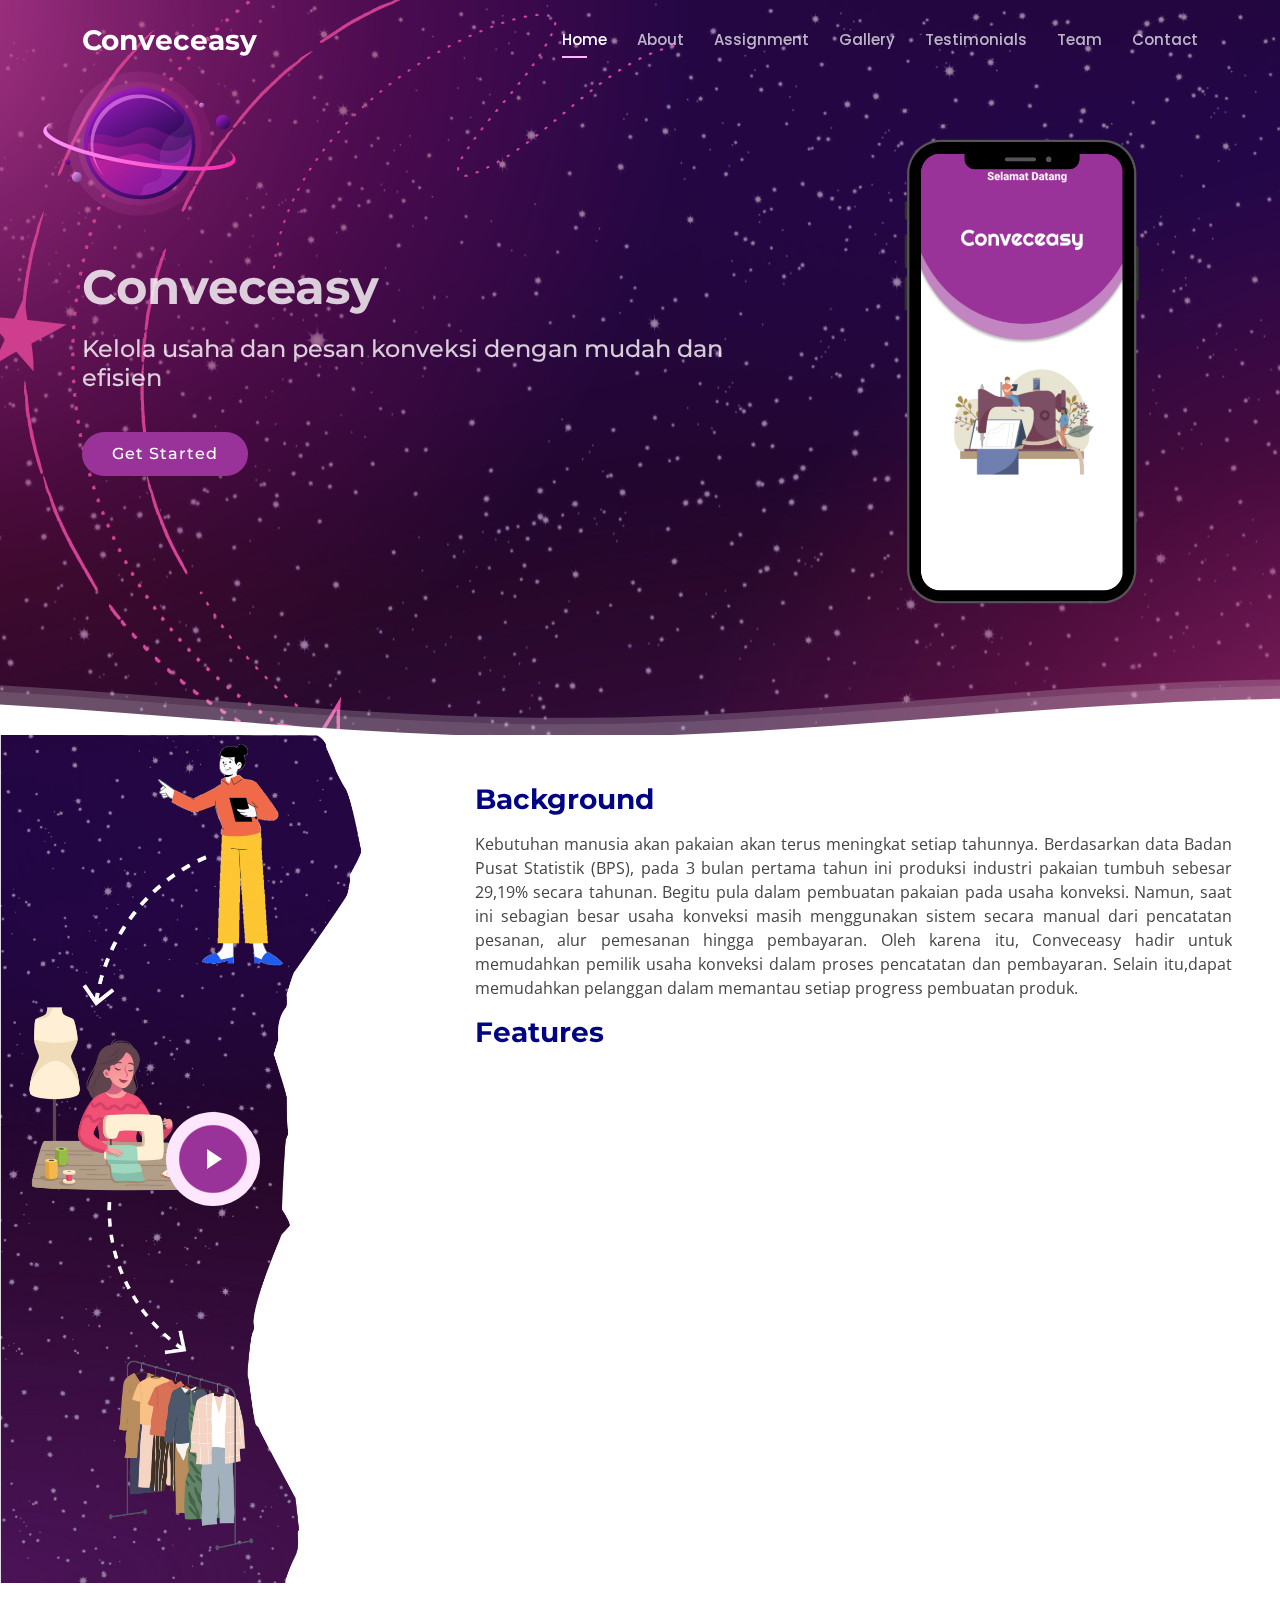
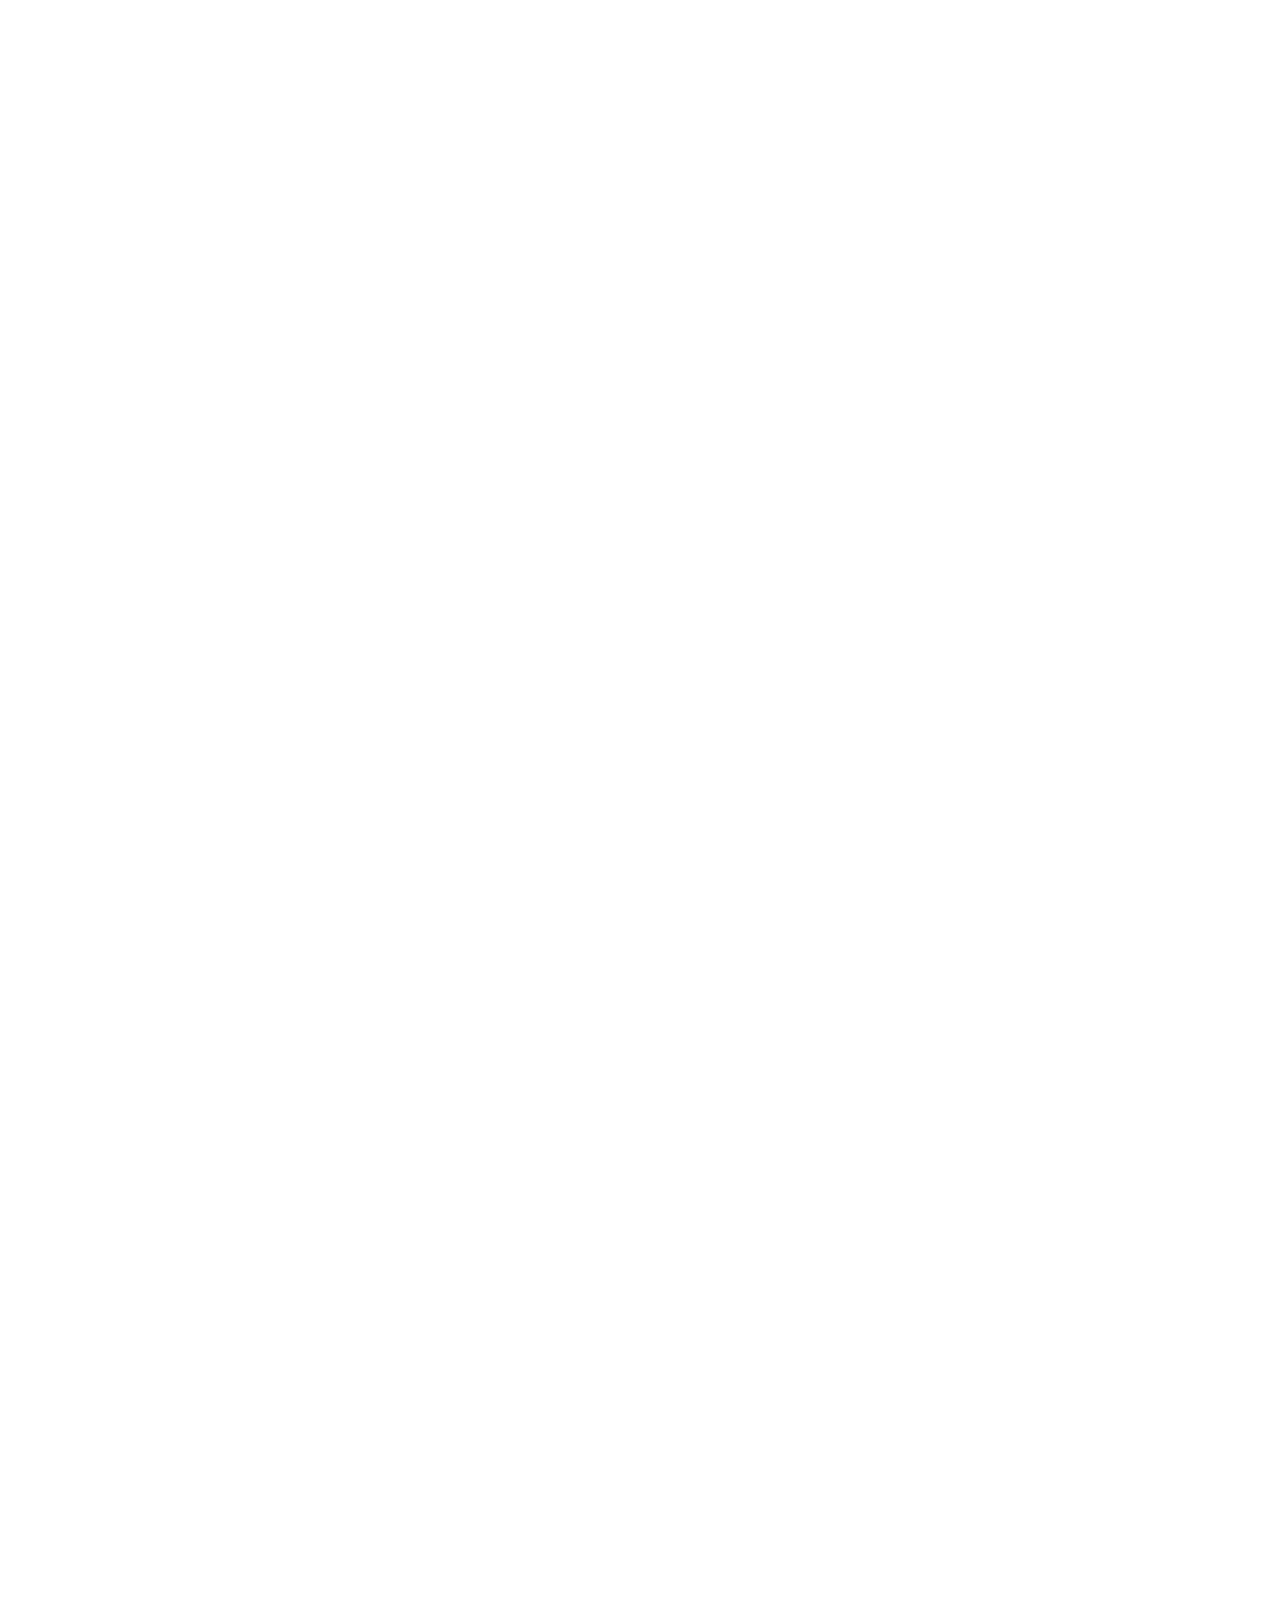
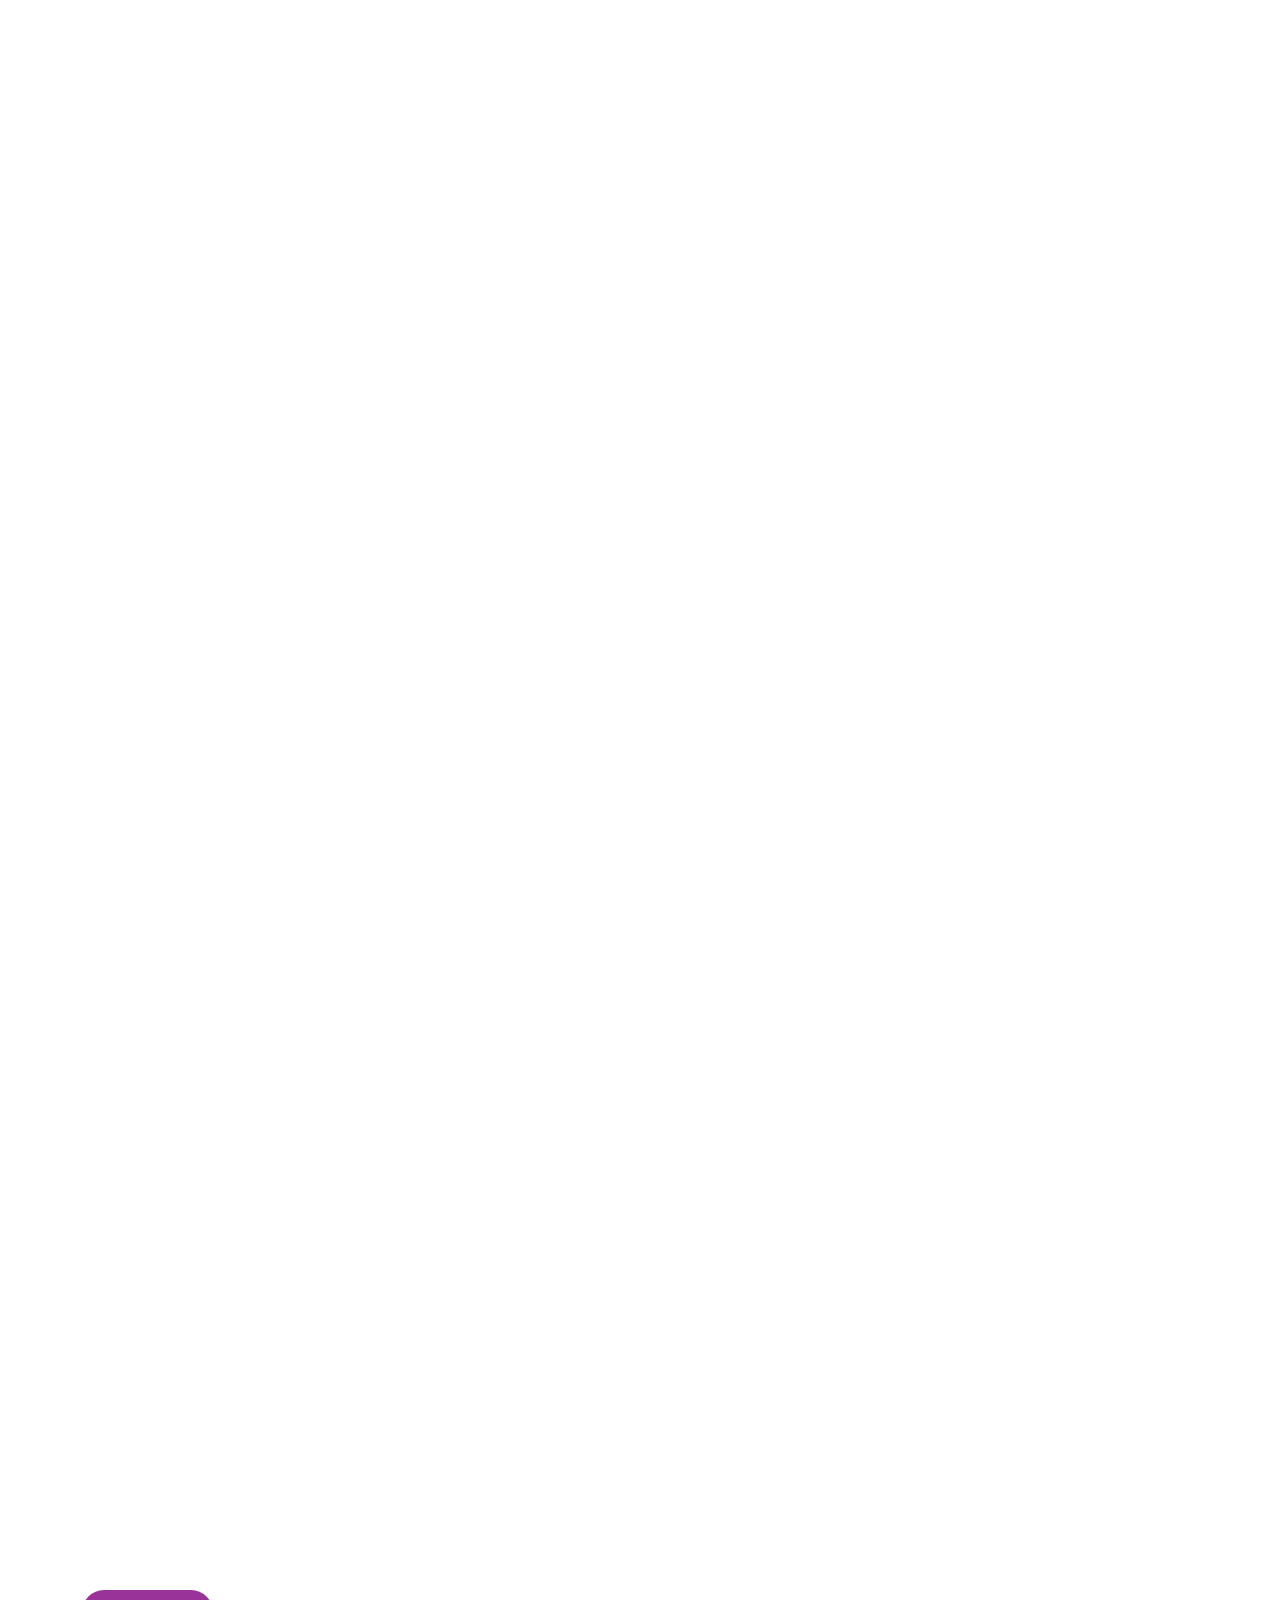
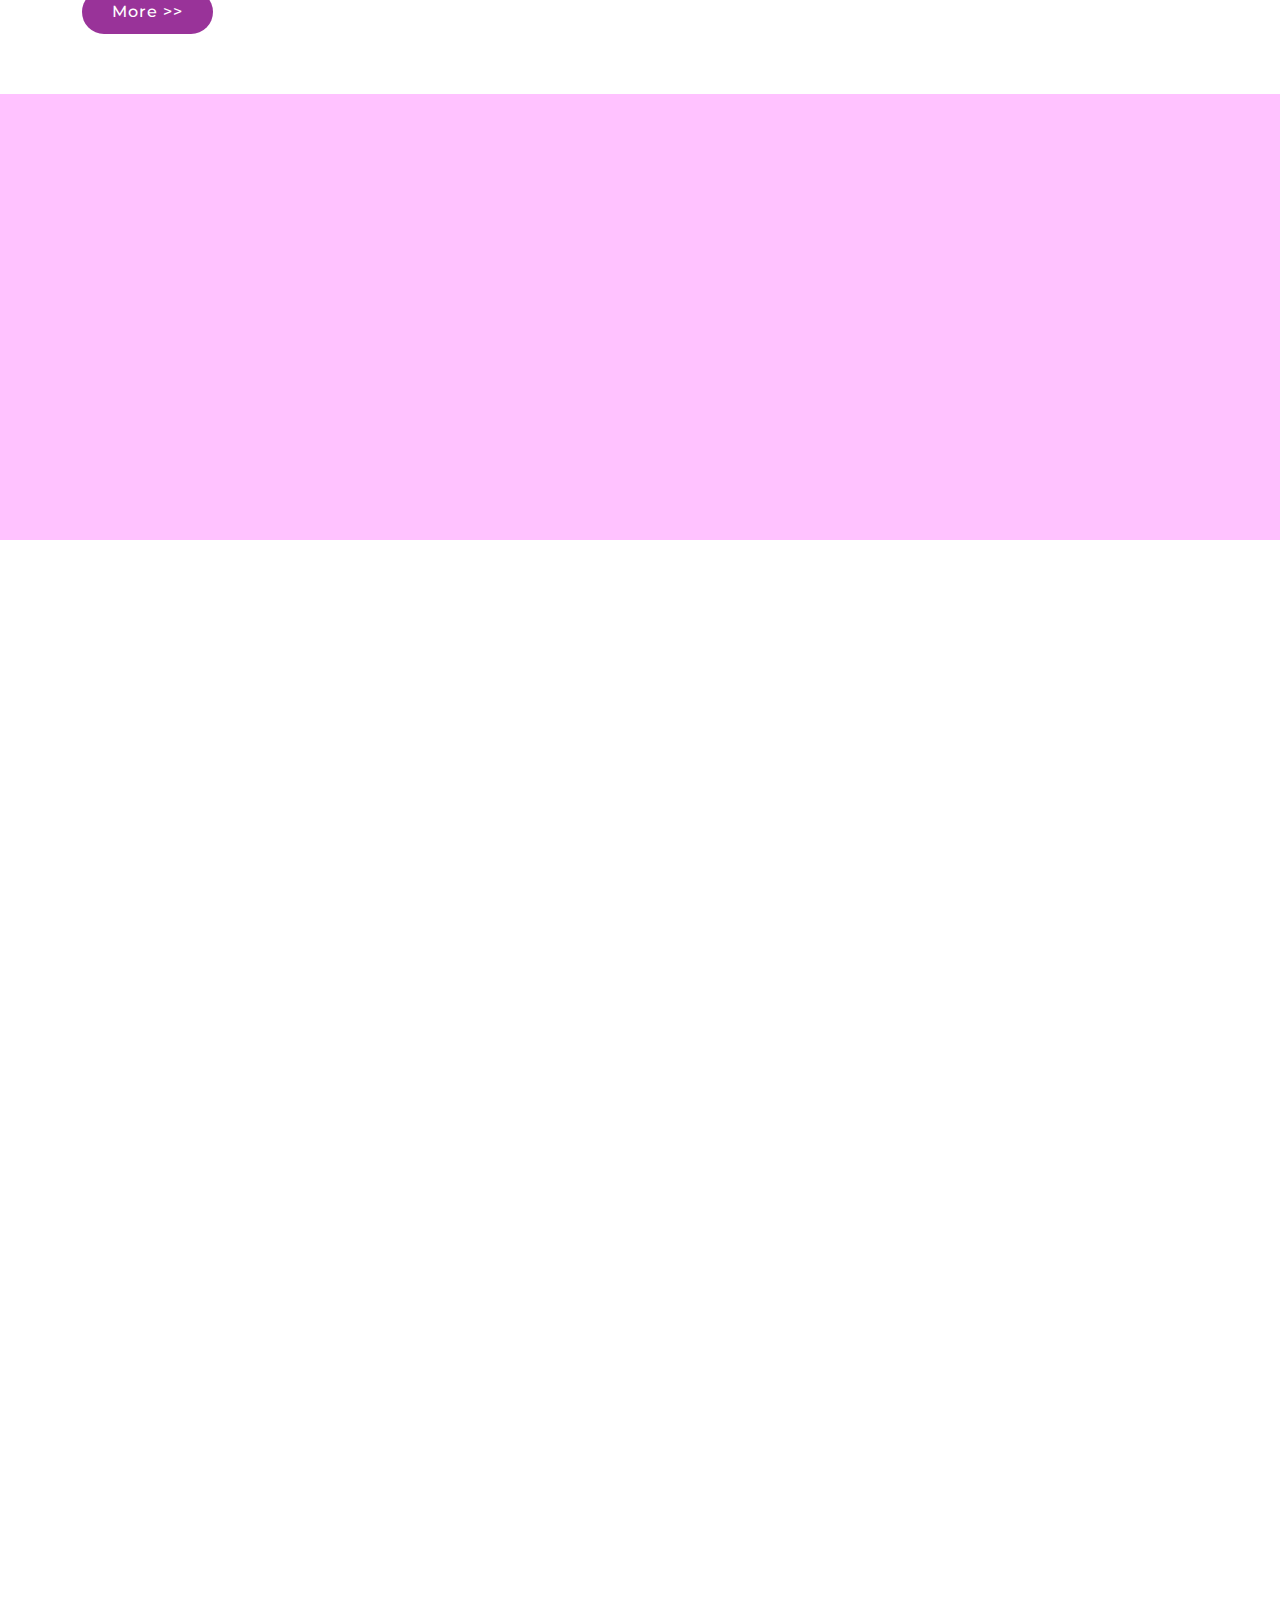
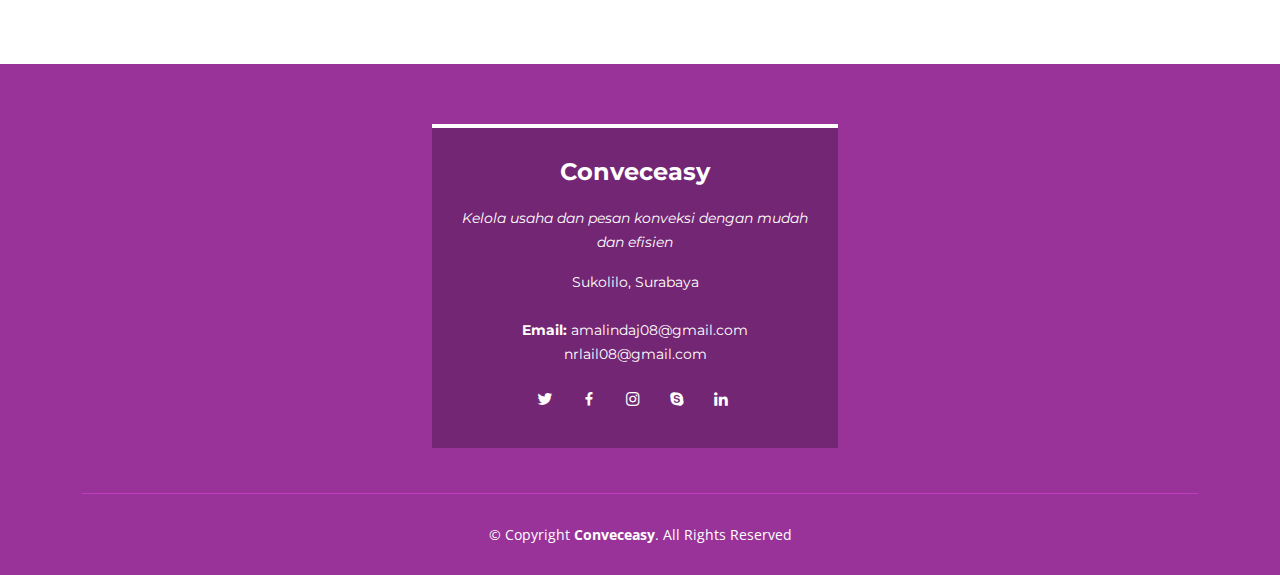
<file: index.html>
<!DOCTYPE html>
<html lang="en">

<head>
  <title>DPP-B12</title>

  <!-- Favicons -->
  <link href="assets/img/Logo-B12.png" rel="icon">

  <!-- Google Fonts -->
  <link href="https://fonts.googleapis.com/css?family=Open+Sans:300,300i,400,400i,600,600i,700,700i|Montserrat:300,300i,400,400i,500,500i,600,600i,700,700i|Poppins:300,300i,400,400i,500,500i,600,600i,700,700i" rel="stylesheet">

  <!-- Vendor CSS Files -->
  <link href="assets/vendor/aos/aos.css" rel="stylesheet">
  <link href="assets/vendor/bootstrap/css/bootstrap.min.css" rel="stylesheet">
  <link href="assets/vendor/bootstrap-icons/bootstrap-icons.css" rel="stylesheet">
  <link href="assets/vendor/boxicons/css/boxicons.min.css" rel="stylesheet">
  <link href="assets/vendor/glightbox/css/glightbox.min.css" rel="stylesheet">
  <link href="assets/vendor/remixicon/remixicon.css" rel="stylesheet">
  <link href="assets/vendor/swiper/swiper-bundle.min.css" rel="stylesheet">

  <!-- Template Main CSS File -->
  <link href="assets/css/style.css" rel="stylesheet">

</head>

<body>

  <!-- ======= Header ======= -->
  <header id="header" class="fixed-top d-flex align-items-center header-transparent">
    <div class="container d-flex align-items-center justify-content-between">

      <div class="logo">
        <h1><a href="index.html"><span>Conveceasy</span></a></h1>
      </div>

      <nav id="navbar" class="navbar">
        <ul>
          <li><a class="nav-link scrollto active" href="#hero">Home</a></li>
          <li><a class="nav-link scrollto" href="#about">About</a></li>
          <li><a class="nav-link scrollto" href="#assignment">Assignment</a></li>
          <li><a class="nav-link scrollto" href="#gallery">Gallery</a></li>
          <li><a class="nav-link scrollto" href="#testimonials">Testimonials</a></li>
          <li><a class="nav-link scrollto" href="#team">Team</a></li>
          <li><a class="nav-link scrollto" href="#contact">Contact</a></li>
        </ul>
        <i class="bi bi-list mobile-nav-toggle"></i>
      </nav><!-- .navbar -->

    </div>
  </header><!-- End Header -->

  <!-- ======= Hero Section ======= -->
  <section id="hero">

    <div class="container">
      <div class="row justify-content-between">
        <div class="col-lg-7 pt-5 pt-lg-0 order-2 order-lg-1 d-flex align-items-center">
          <div data-aos="zoom-out">
            <h1>Conveceasy</h1>
            <h2>Kelola usaha dan pesan konveksi dengan mudah dan efisien</h2>
            <div class="text-center text-lg-start">
              <a href="#about" class="btn-get-started scrollto">Get Started</a>
            </div>
          </div>
        </div>
        <div class="col-lg-4 order-1 order-lg-2 hero-img" data-aos="zoom-out" data-aos-delay="300">
          <img src="assets/img/conveceasy-apk1.png" class="img-fluid animated" alt="">
        </div>
      </div>
    </div>

    <svg class="hero-waves" xmlns="http://www.w3.org/2000/svg" xmlns:xlink="http://www.w3.org/1999/xlink" viewBox="0 24 150 28 " preserveAspectRatio="none">
      <defs>
        <path id="wave-path" d="M-160 44c30 0 58-18 88-18s 58 18 88 18 58-18 88-18 58 18 88 18 v44h-352z">
      </defs>
      <g class="wave1">
        <use xlink:href="#wave-path" x="50" y="3" fill="rgba(255,255,255, .1)">
      </g>
      <g class="wave2">
        <use xlink:href="#wave-path" x="50" y="0" fill="rgba(255,255,255, .2)">
      </g>
      <g class="wave3">
        <use xlink:href="#wave-path" x="50" y="9" fill="#fff">
      </g>
    </svg>

  </section><!-- End Hero -->

  <main id="main">

    <!-- ======= About Section ======= -->
    <section id="about" class="about">
      <div class="container-fluid">

        <div class="row">
          <div class="col-xl-4 col-lg-6 video-box d-flex justify-content-center align-items-stretch" data-aos="fade-right">
            <a href="https://youtu.be/sbm2Ek02bfU" class="venobox play-btn mb-4" data-vbtype="video" data-autoplay="true"></a>
          </div>

          <div class="col-xl-8 col-lg-6 icon-boxes d-flex flex-column align-items-stretch justify-content-center py-5 px-lg-5" data-aos="fade-left">
            <h3>Background</h3>
            <p align="justify">Kebutuhan manusia akan pakaian akan terus meningkat setiap tahunnya. Berdasarkan data Badan Pusat Statistik (BPS), pada 3 bulan pertama tahun ini produksi industri pakaian tumbuh sebesar 29,19% secara tahunan. Begitu pula dalam pembuatan pakaian pada usaha konveksi. Namun, saat ini sebagian besar usaha konveksi masih menggunakan sistem secara manual  dari pencatatan pesanan, alur pemesanan hingga pembayaran. Oleh karena itu, Conveceasy hadir untuk memudahkan pemilik usaha konveksi dalam proses pencatatan dan pembayaran. Selain itu,dapat memudahkan pelanggan dalam memantau setiap progress pembuatan produk. 
            </p>

            <h3>Features</h3>
            <div class="icon-box" data-aos="zoom-in" data-aos-delay="100">
              <div class="icon"><i class="bx bx-note"></i></div>
              <h4 class="title"><a href="">Pencatatan</a></h4>
              <p class="description">Pencatatan dilakukan secara digital meliputi pencatatan bahan baku dan pesanan pembelian</p>
            </div>

            <div class="icon-box" data-aos="zoom-in" data-aos-delay="200">
              <div class="icon"><i class="bx bx-money"></i></div>
              <h4 class="title"><a href="">Pembayaran</a></h4>
              <p class="description">Pembayaran dilakukan secara digital dan dilakukan diawal dengan beberapa metode pembayaran yang dapat dipilih</p>
            </div>

            <div class="icon-box" data-aos="zoom-in" data-aos-delay="300">
              <div class="icon"><i class="bx bx-map"></i></div>
              <h4 class="title"><a href="">Pemantauan</a></h4>
              <p class="description">Pemantauan progress produksi dari pembuatan pola hingga pesanan selesai</p>
            </div>

            <div class="icon-box" data-aos="zoom-in" data-aos-delay="300">
              <div class="icon"><i class="bx bx-star"></i></div>
              <h4 class="title"><a href="">Penilaian</a></h4>
              <p class="description">Penilaian produk dari jasa konveksi</p>
            </div>

          </div>
        </div>

      </div>
    </section><!-- End About Section -->

    <!-- ======= Features Section ======= -->
    <section id="assignment" class="assignment">
      <div class="container">

        <div class="section-title" data-aos="fade-up">
          <h2>Assignment</h2>
          <p>Check The Assignment</p>
        </div>

        <div class="row" data-aos="fade-left">
          <div class="col-lg-3 col-md-4"><a href="assignment1.html">
            <div class="icon-box" data-aos="zoom-in" data-aos-delay="50">
              <i class="ri-volume-up-line" style="color: #ffbb2c;"></i>
              <h3>Assignment #L01</h3>
            </div></a>
          </div>
          <div class="col-lg-3 col-md-4 mt-4 mt-md-0"><a href="assignment2.html">
            <div class="icon-box" data-aos="zoom-in" data-aos-delay="100">
              <i class="ri-bar-chart-box-line" style="color: #5578ff;"></i>
              <h3>Assignment #L02</h3>
            </div></a>
          </div>
          <div class="col-lg-3 col-md-4 mt-4 mt-md-0"><a href="assignment3.html">
            <div class="icon-box" data-aos="zoom-in" data-aos-delay="150">
              <i class="ri-windows-line" style="color: #e80368;"></i>
              <h3>Assignment #L03</h3>
            </div></a>
          </div>
          <div class="col-lg-3 col-md-4 mt-4 mt-lg-0"><a href="assignment4.html">
            <div class="icon-box" data-aos="zoom-in" data-aos-delay="200">
              <i class="ri-play-line" style="color: #e361ff;"></i>
              <h3>Assignment #L04</h3>
            </div></a>
          </div>
          <div class="col-lg-3 col-md-4 mt-4"><a href="assignment5.html">
            <div class="icon-box" data-aos="zoom-in" data-aos-delay="250">
              <i class="ri-image-line" style="color: #47aeff;"></i>
              <h3>Assignment #L05</h3>
            </div></a>
          </div>
          <div class="col-lg-3 col-md-4 mt-4"><a href="assignment6.html">
            <div class="icon-box" data-aos="zoom-in" data-aos-delay="300">
              <i class="ri-gradienter-line" style="color: #ffa76e;"></i>
              <h3>Assignment #L06</h3>
            </div></a>
          </div>
          <div class="col-lg-3 col-md-4 mt-4"><a href="assignment7.html">
            <div class="icon-box" data-aos="zoom-in" data-aos-delay="350">
              <i class="ri-file-list-3-line" style="color: #11dbcf;"></i>
              <h3>Assignment #L07</h3>
            </div></a>
          </div>
          <div class="col-lg-3 col-md-4 mt-4"><a href="assignment8.html">
            <div class="icon-box" data-aos="zoom-in" data-aos-delay="400">
              <i class="ri-price-tag-2-line" style="color: #4233ff;"></i>
              <h3>Assignment #L08</h3>
            </div></a>
          </div>
          <div class="col-lg-3 col-md-4 mt-4"><a href="assignment9.html">
            <div class="icon-box" data-aos="zoom-in" data-aos-delay="450">
              <i class="ri-file-line" style="color: #b2904f;"></i>
              <h3>Assignment #L09</h3>
            </div></a>
          </div>
          <div class="col-lg-3 col-md-4 mt-4"><a href="assignment10.html">
            <div class="icon-box" data-aos="zoom-in" data-aos-delay="500">
              <i class="ri-flag-line" style="color: #b20969;"></i>
              <h3>Assignment #L10</h3>
            </div></a>
          </div>
        </div>

      </div>
    </section><!-- End Features Section -->

    <!-- ======= Details Section ======= -->
    <section id="details" class="details">
      <div class="container">

        <div class="row content">
          <div class="col-md-4" data-aos="fade-right">
            <img src="assets/File/DPP22-B12-L01/image/needfinding.png" class="img-fluid" alt="">
          </div>
          <div class="col-md-8 pt-4" data-aos="fade-up"><a href="assignment1.html">
            <h3>Needfinding</h3></a>
            <p class="fst-italic">
              Needfinding adalah proses penggalian informasi mengenai kebutuhan-kebutuhan yang diperlukan user di dalam sistem. Needfinding bisa dilakukan dengan dua cara yaitu
            </p>
            <ul>
              <li><i class="bi bi-check"></i> Wawancara</li>
              <li><i class="bi bi-check"></i> Observasi</li>
            </ul>
          </div>
        </div>

        <div class="row content">
          <div class="col-md-4 order-1 order-md-2" data-aos="fade-left">
            <img src="assets/File/DPP22-B12-L02/Image/wawancara.jpg" class="img-fluid" alt="">
          </div>
          <div class="col-md-8 pt-2 order-2 order-md-1" data-aos="fade-up"><a href="assignment2.html">
            <h3>Point of View & Experience Prototype</h3></a>
            <p class="fst-italic">
              Point of View didasarkan pada:
            </p>
            <ul>
              <li><i class="bi bi-check"></i> Pemahaman yang lebih dalam tentang user yang spesifik</li>
              <li><i class="bi bi-check"></i> Pemahaman tentang kebutuhan user</li>
              <li><i class="bi bi-check"></i> Pemahaman tentang wawasan yang paling penting tentang user tersebut.</li>
            </ul>
          </div>
        </div>

        <div class="row content">
          <div class="col-md-4" data-aos="fade-right">
            <img src="assets/File/DPP22-B12-L05/Image/Sketch.jpg" class="img-fluid" alt="">
          </div>
          <div class="col-md-8 pt-2" data-aos="fade-up"><a href="assignment5.html">
            <h3>Low-fi Prototype</h3></a>
            <p>Low Fidelity (lo-fi mockup) merupakan kerangka atau gambaran cepat dari desain aplikasi yang akan dibuat nantinya. Low Fidelity lebih menggambarkan konsep, peracangan, alternatif dan layout layar dibanding model interaksi pengguna dengan sistem. Low Fidelity biasanya digunakan pada awal siklus perancangan dengan memperlihatkan konsep pendekatan secara umum tanpa harus membuang banyak tenaga, biaya dan waktu.</p>
          </div>
        </div>

        <div class="row content">
          <div class="col-md-4 order-1 order-md-2" data-aos="fade-left">
            <img src="assets/File/DPP-B12-L06-PROTOTIPE/Image/medfitask2.jpeg" class="img-fluid" alt="">
          </div>
          <div class="col-md-8 pt-2 order-2 order-md-1" data-aos="fade-up"><a href="assignment6.html">
            <h3>Med-fi</h3></a>
            <p class="fst-italic">
              Medium Fidelity  merupakan form skematik yang berupa navigasi dan fungsi yang disimulasikan biasanya berbasis pada apa yang tampil pada layar atau simulasi layar.
            </p>
          </div>
        </div>

        <div class="row content">
          <div class="col-md-4" data-aos="fade-right">
            <img src="assets/File/DPP-B12-L08-PROTOTIPE/image/high-fi.jpg" class="img-fluid" alt="">
          </div>
          <div class="col-md-8 pt-2" data-aos="fade-up"><a href="assignment8.html">
            <h3>Hi-fi Prototype</h3></a>
            <p>High Fidelity merupakan desain jadi dari sistem yang akan dibuat. High Fidelity merupakan versi detail dari low fidelity dan medium fidelity. Detail-detail yang ditambahkan berupa icon, warna, tabel dan lainnya.</p>
          </div>
        </div>

        <div class="row content">
          <div class="col-md-4 order-1 order-md-2" data-aos="fade-left">
            <img src="assets/File/DPP22-B12-L10/image/pitch_poster.jpg" class="img-fluid" alt="">
          </div>
          <div class="col-md-8 pt-2 order-2 order-md-1" data-aos="fade-up"><a href="assignment10.html">
            <h3>Pitch & Poster</h3></a>
            <p class="fst-italic">
              Pitch merupakan sebuah presentasi singkat yang menjelaskan gambaran umum mengenai aplikasi. Sedangkan poster merupakan media yang digunakan untuk mempromosikan aplikasi, biasanya berisikan:
            </p>
            <ul>
              <li><i class="bi bi-check"></i> Latar Belakang</li>
              <li><i class="bi bi-check"></i> Tujuan</li>
              <li><i class="bi bi-check"></i> Fitur</li>
              <li><i class="bi bi-check"></i> Keunggulan aplikasi</li>
            </ul>
          </div>
        </div>

      </div>
    </section><!-- End Details Section -->

    <!-- ======= Gallery Section ======= -->
    <section id="gallery" class="gallery">
      <div class="container">

        <div class="section-title" data-aos="fade-up">
          <h2>Gallery</h2>
          <p>Check our Gallery</p>
        </div>

        <div class="row g-0" data-aos="fade-left">

          <div class="col-lg-3 col-md-4">
            <div class="gallery-item" data-aos="zoom-in" data-aos-delay="100">
              <a href="assets/img/gallery/medfitask3.jpeg" class="gallery-lightbox">
                <img src="assets/img/gallery/medfitask3.jpeg" alt="" class="img-fluid">
              </a>
            </div>
          </div>

          <div class="col-lg-3 col-md-4">
            <div class="gallery-item" data-aos="zoom-in" data-aos-delay="150">
              <a href="assets/img/gallery/Storyboard2.jpg" class="gallery-lightbox">
                <img src="assets/img/gallery/Storyboard2.jpg" alt="" class="img-fluid">
              </a>
            </div>
          </div>

          <div class="col-lg-3 col-md-4">
            <div class="gallery-item" data-aos="zoom-in" data-aos-delay="200">
              <a href="assets/img/gallery/Storyboard3.jpg" class="gallery-lightbox">
                <img src="assets/img/gallery/Storyboard3.jpg" alt="" class="img-fluid">
              </a>
            </div>
          </div>

          <div class="col-lg-3 col-md-4">
            <div class="gallery-item" data-aos="zoom-in" data-aos-delay="250">
              <a href="assets/img/gallery/task3.jpg" class="gallery-lightbox">
                <img src="assets/img/gallery/task3.jpg" alt="" class="img-fluid">
              </a>
            </div>
          </div>

          <div class="col-lg-3 col-md-4">
            <div class="gallery-item" data-aos="zoom-in" data-aos-delay="300">
              <a href="assets/img/gallery/testing.jpg" class="gallery-lightbox">
                <img src="assets/img/gallery/testing.jpg" alt="" class="img-fluid">
              </a>
            </div>
          </div>

          <div class="col-lg-3 col-md-4">
            <div class="gallery-item" data-aos="zoom-in" data-aos-delay="350">
              <a href="assets/img/gallery/testing1.jpg" class="gallery-lightbox">
                <img src="assets/img/gallery/testing1.jpg" alt="" class="img-fluid">
              </a>
            </div>
          </div>

          <div class="col-lg-3 col-md-4">
            <div class="gallery-item" data-aos="zoom-in" data-aos-delay="400">
              <a href="assets/img/gallery/task2.jpg" class="gallery-lightbox">
                <img src="assets/img/gallery/task2.jpg" alt="" class="img-fluid">
              </a>
            </div>
          </div>

          <div class="col-lg-3 col-md-4">
            <div class="gallery-item" data-aos="zoom-in" data-aos-delay="450">
              <a href="assets/img/gallery/task4.jpg" class="gallery-lightbox">
                <img src="assets/img/gallery/task4.jpg" alt="" class="img-fluid">
              </a>
            </div>
          </div>

        </div>
        <br>
        <div class="text-center text-lg-start">
          <a href="Gallery.html" class="btn-get-started scrollto">More >></a>
        </div>
      </div>
    </section><!-- End Gallery Section -->

    <!-- ======= Testimonials Section ======= -->
    <section id="testimonials" class="testimonials">
      <div class="container">

        <div class="testimonials-slider swiper" data-aos="fade-up" data-aos-delay="100">
          <div class="swiper-wrapper">

            <div class="swiper-slide">
              <div class="testimonial-item">
                <img src="assets/img/testimonials/Nadia-putri.jpeg" class="testimonial-img" alt="">
                <h3>Nadia Putri Meysi</h3>
                <h4>Mahasiswi Pendidikan Tata Busana</h4>
                <p>
                  <i class="bx bxs-quote-alt-left quote-icon-left"></i>
                  Karena ini cukup baru buat saya, untuk percobaan pertama menurut saya cukup mudah dimengerti.
                  <i class="bx bxs-quote-alt-right quote-icon-right"></i>
                </p>
              </div>
            </div><!-- End testimonial item -->

            <div class="swiper-slide">
              <div class="testimonial-item">
                <img src="assets/img/testimonials/Nur-khofifah.jpeg" class="testimonial-img" alt="">
                <h3>Nur Khofifah</h3>
                <h4>Mahasiswi Sistem Informasi</h4>
                <p>
                  <i class="bx bxs-quote-alt-left quote-icon-left"></i>
                  Menu dan alurnya tidak rumit sehingga mudah dipahami.
                  <i class="bx bxs-quote-alt-right quote-icon-right"></i>
                </p>
              </div>
            </div><!-- End testimonial item -->

            <div class="swiper-slide">
              <div class="testimonial-item">
                <img src="assets/img/testimonials/Driya-Sholifatul.jpeg" class="testimonial-img" alt="">
                <h3>Driya Sholifatul Rohma</h3>
                <h4>Mahasiswi Manajemen Transportasi Jalan</h4>
                <p>
                  <i class="bx bxs-quote-alt-left quote-icon-left"></i>
                  Tampilan dan susunan prototipe sudah bagus tetapi saya menemukan sedikit kendala dengan tools yang digunakan karena baru menggunakan figma.
                  <i class="bx bxs-quote-alt-right quote-icon-right"></i>
                </p>
              </div>
            </div><!-- End testimonial item -->


          </div>
          <div class="swiper-pagination"></div>
        </div>

      </div>
    </section><!-- End Testimonials Section -->

    <!-- ======= Team Section ======= -->
    <section id="team" class="team">
      <div class="container">

        <div class="section-title" data-aos="fade-up">
          <h2>Team</h2>
          <p>Our Great Team</p>
        </div>

        <div class="row" data-aos="fade-left">

          <div class="col-lg-3 col-md-6">
            <div class="member" data-aos="zoom-in" data-aos-delay="100">
              <div class="pic"><img src="assets/img/team/Amalinda.jpeg" class="img-fluid" alt=""></div>
              <div class="member-info">
                <h4>Amalinda Jayanty</h4>
                <span>5026201152</span>
                <div class="social">
                  <a href=""><i class="bi bi-twitter"></i></a>
                  <a href=""><i class="bi bi-facebook"></i></a>
                  <a href="https://www.instagram.com/amalindaj_/"><i class="bi bi-instagram"></i></a>
                  <a href="https://www.linkedin.com/in/amalinda-jayanty"><i class="bi bi-linkedin"></i></a>
                </div>
              </div>
            </div>
          </div>

          <div class="col-lg-3 col-md-6 mt-5 mt-md-0">
            <div class="member" data-aos="zoom-in" data-aos-delay="200">
              <div class="pic"><img src="assets/img/team/Laila.jpeg" class="img-fluid" alt=""></div>
              <div class="member-info">
                <h4>Nur Laila</h4>
                <span>5026201030</span>
                <div class="social">
                  <a href=""><i class="bi bi-twitter"></i></a>
                  <a href=""><i class="bi bi-facebook"></i></a>
                  <a href="https://www.instagram.com/n.lailaa_8/"><i class="bi bi-instagram"></i></a>
                  <a href="https://www.linkedin.com/in/nur-laila-17802b219/"><i class="bi bi-linkedin"></i></a>
                </div>
              </div>
            </div>
          </div>

        </div>

      </div>
    </section><!-- End Team Section -->

    <!-- ======= Contact Section ======= -->
    <section id="contact" class="contact">
      <div class="container">

        <div class="section-title" data-aos="fade-up">
          <h2>Contact</h2>
          <p>Contact Us</p>
        </div>

        <div class="row">

          <div class="col-lg-4" data-aos="fade-right" data-aos-delay="100">
            <div class="info">
              <div class="address">
                <i class="bi bi-geo-alt"></i>
                <h4>Location:</h4>
                <p>Sukolilo, Surabaya</p>
              </div>

              <div class="email">
                <i class="bi bi-envelope"></i>
                <h4>Email:</h4>
                <p>amalindaj08@gmail.com 
                  <br>nrlail08@gmail.com</p>
              </div>

            </div>

          </div>

          <div class="col-lg-8 mt-5 mt-lg-0" data-aos="fade-left" data-aos-delay="200">

            <form action="forms/contact.php" method="post" role="form" class="php-email-form">
              <div class="row">
                <div class="col-md-6 form-group">
                  <input type="text" name="name" class="form-control" id="name" placeholder="Your Name" required>
                </div>
                <div class="col-md-6 form-group mt-3 mt-md-0">
                  <input type="email" class="form-control" name="email" id="email" placeholder="Your Email" required>
                </div>
              </div>
              <div class="form-group mt-3">
                <input type="text" class="form-control" name="subject" id="subject" placeholder="Subject" required>
              </div>
              <div class="form-group mt-3">
                <textarea class="form-control" name="message" rows="5" placeholder="Message" required></textarea>
              </div>
              <div class="my-3">
                <div class="loading">Loading</div>
                <div class="error-message"></div>
                <div class="sent-message">Your message has been sent. Thank you!</div>
              </div>
              <div class="text-center"><button type="submit">Send Message</button></div>
            </form>

          </div>

        </div>

      </div>
    </section><!-- End Contact Section -->

  </main><!-- End #main -->

  <!-- ======= Footer ======= -->
  <footer id="footer">
    <div class="footer-top">
      <div class="container">
        <div class="row">

          <div class="col-lg-6 col-md-6">
            <div class="footer-info">
              <h3>Conveceasy</h3>
              <p class="pb-3"><em>Kelola usaha dan pesan konveksi dengan mudah dan efisien</em></p>
              <p>
                Sukolilo, Surabaya<br><br>
                <strong>Email:</strong> amalindaj08@gmail.com 
                  <br>nrlail08@gmail.com<br>
              </p>
              <div class="social-links mt-3">
                <a href="#" class="twitter"><i class="bx bxl-twitter"></i></a>
                <a href="#" class="facebook"><i class="bx bxl-facebook"></i></a>
                <a href="#" class="instagram"><i class="bx bxl-instagram"></i></a>
                <a href="#" class="google-plus"><i class="bx bxl-skype"></i></a>
                <a href="#" class="linkedin"><i class="bx bxl-linkedin"></i></a>
              </div>
            </div>
          </div>


        </div>
      </div>
    </div>

    <div class="container">
      <div class="copyright">
        &copy; Copyright <strong><span>Conveceasy</span></strong>. All Rights Reserved
      </div>
    </div>
  </footer><!-- End Footer -->

  <a href="#" class="back-to-top d-flex align-items-center justify-content-center"><i class="bi bi-arrow-up-short"></i></a>
  <div id="preloader"></div>

  <!-- Vendor JS Files -->
  <script src="assets/vendor/purecounter/purecounter_vanilla.js"></script>
  <script src="assets/vendor/aos/aos.js"></script>
  <script src="assets/vendor/bootstrap/js/bootstrap.bundle.min.js"></script>
  <script src="assets/vendor/glightbox/js/glightbox.min.js"></script>
  <script src="assets/vendor/swiper/swiper-bundle.min.js"></script>
  <script src="assets/vendor/php-email-form/validate.js"></script>

  <!-- Template Main JS File -->
  <script src="assets/js/main.js"></script>

</body>

</html>
</file>
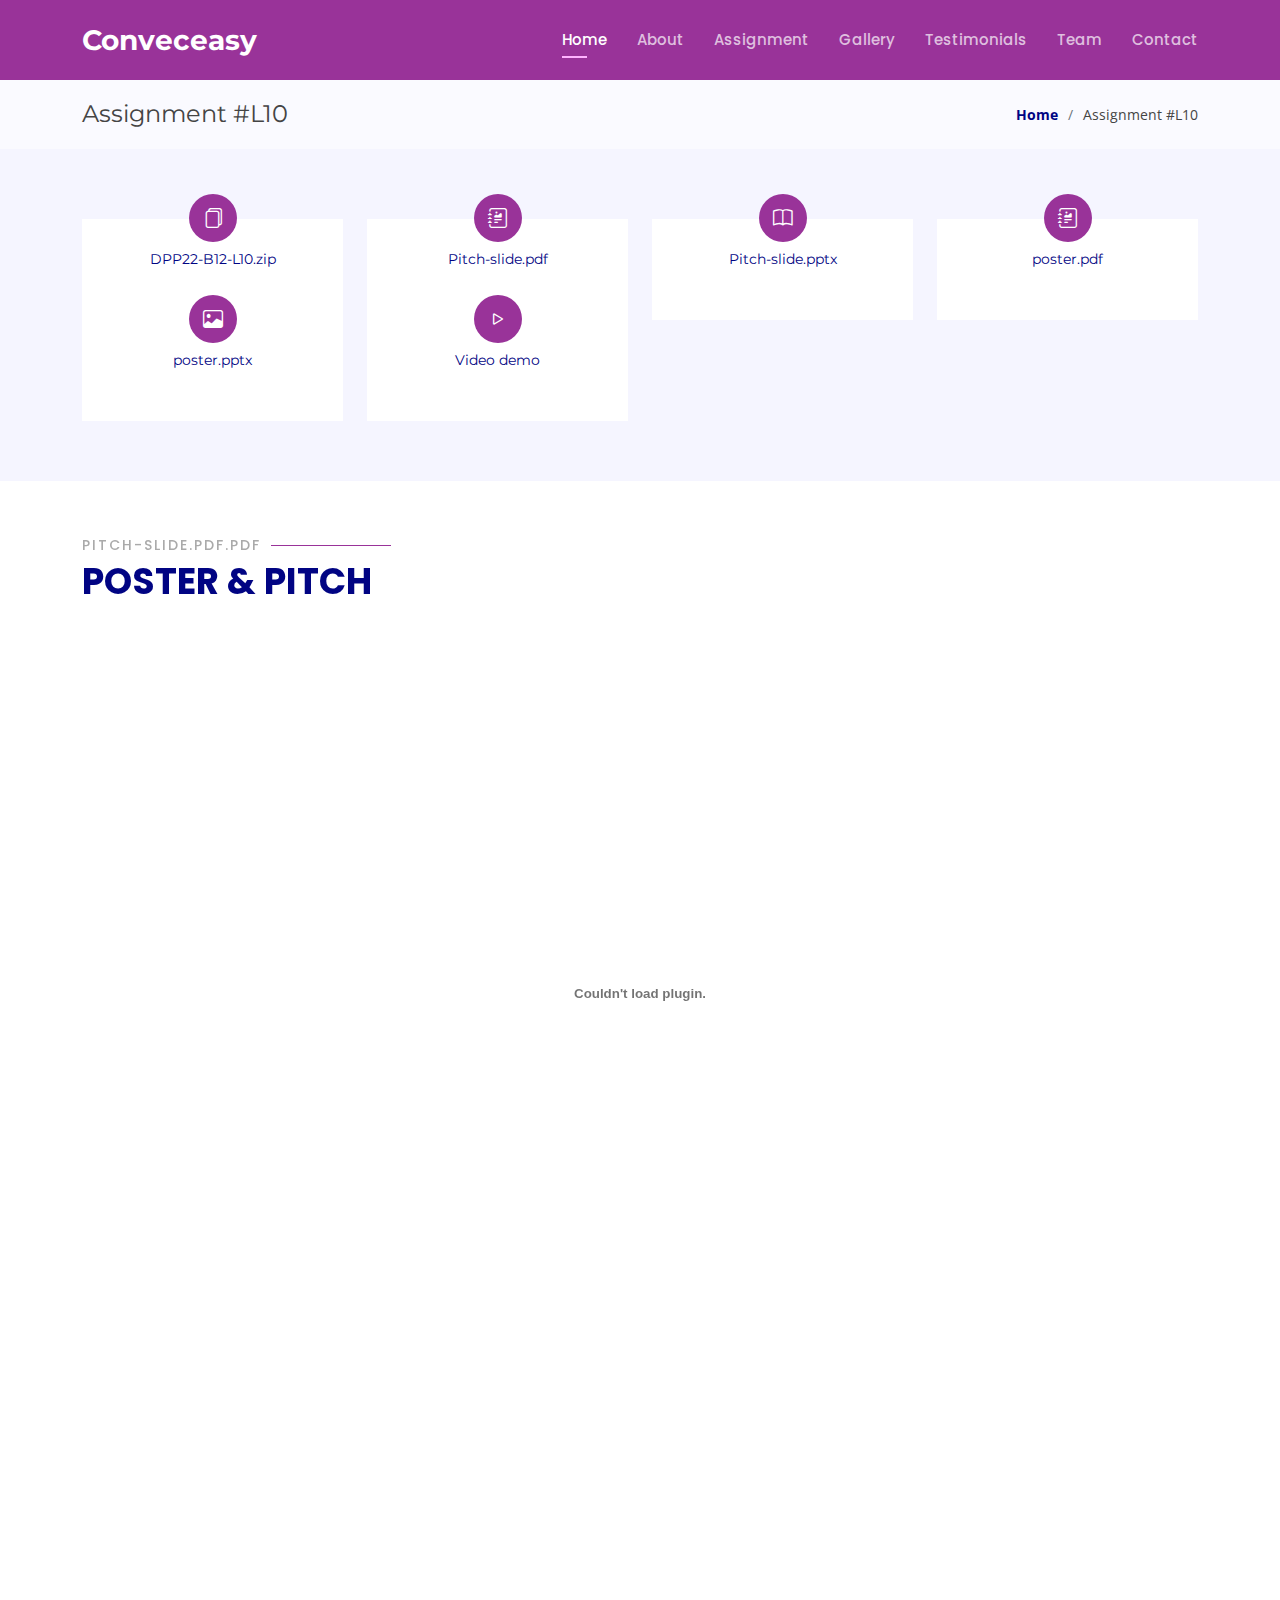
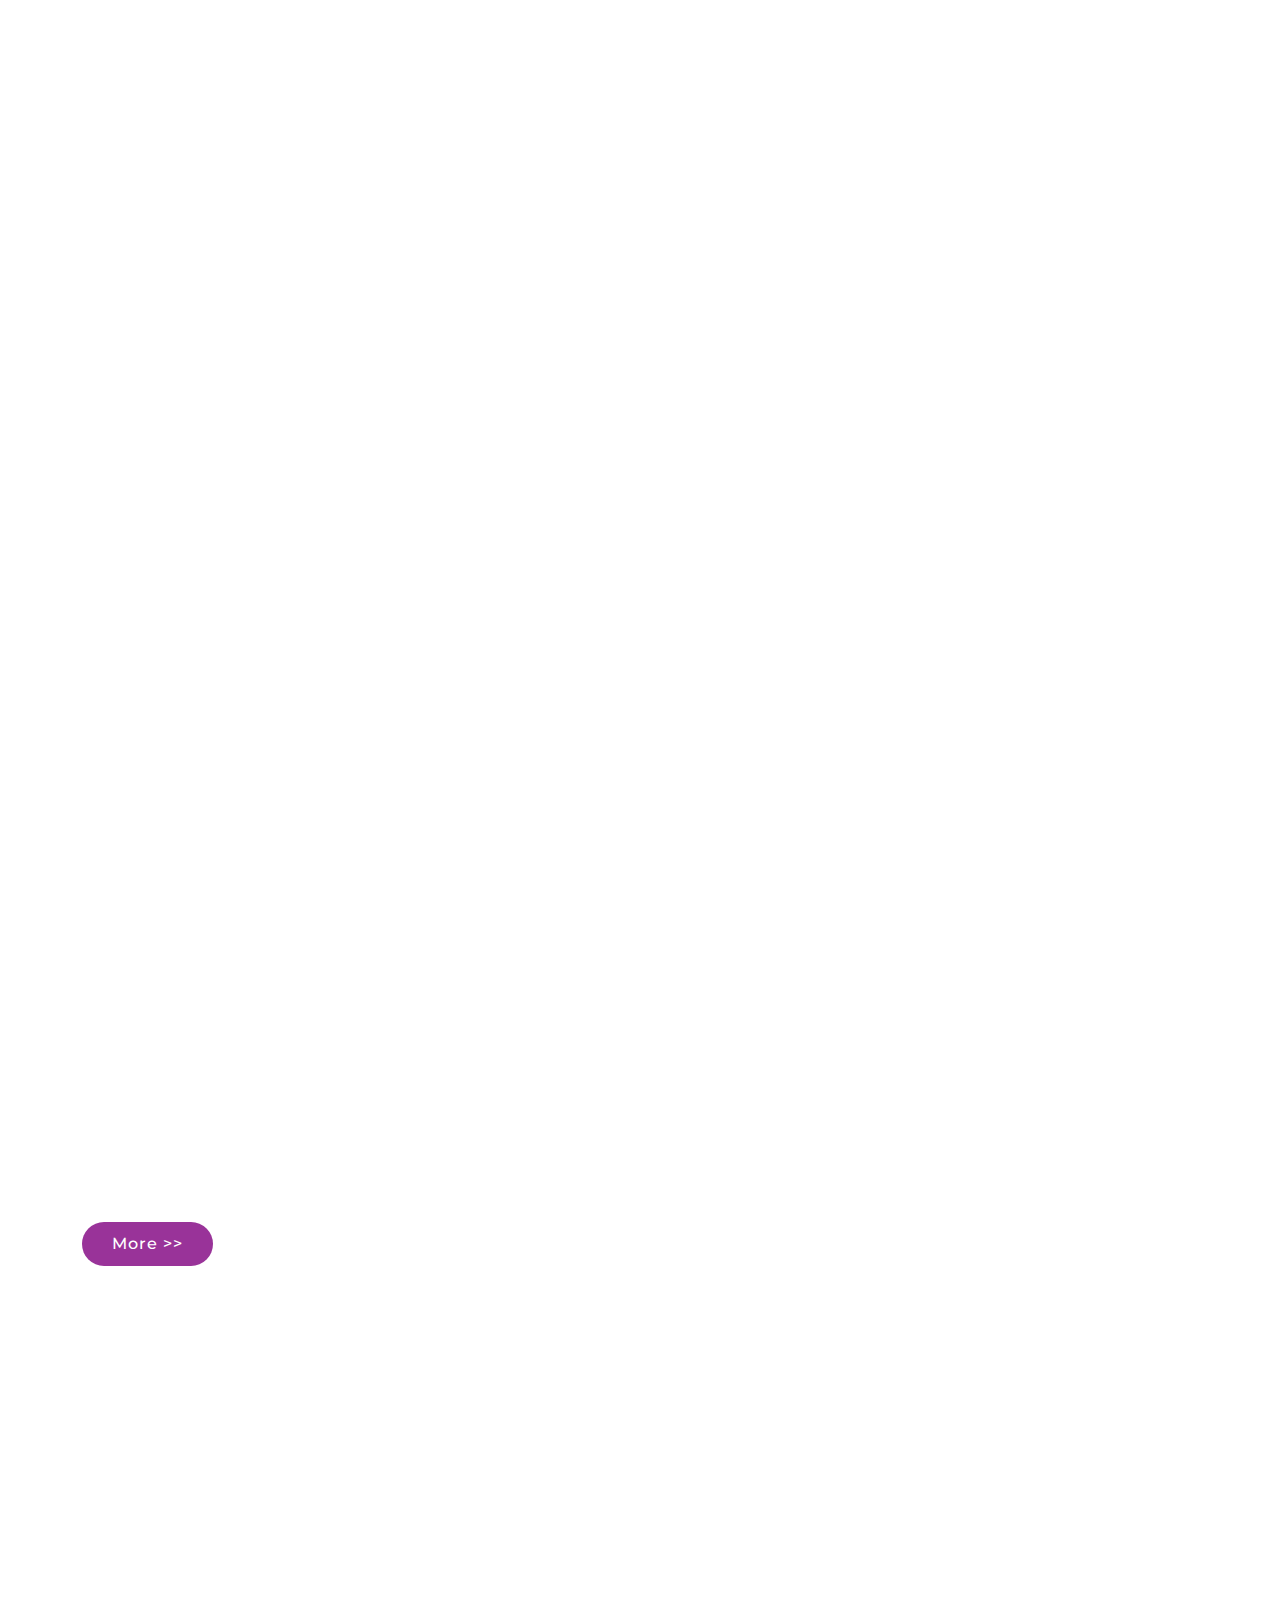
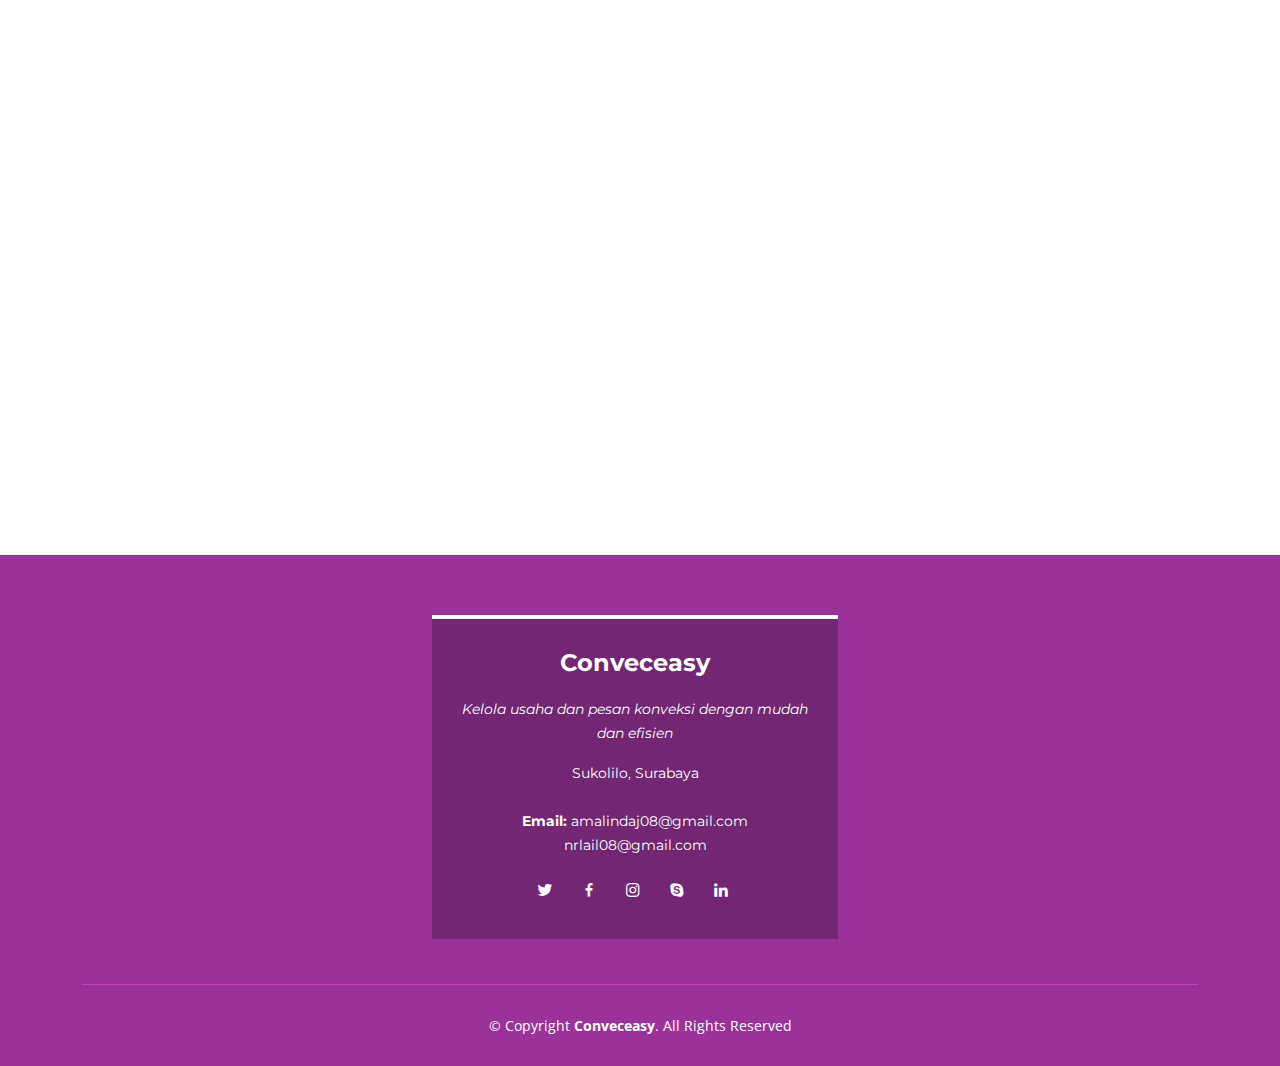
<file: assignment10.html>
<!DOCTYPE html>
<html lang="en">

<head>
  <meta charset="utf-8">
  <meta content="width=device-width, initial-scale=1.0" name="viewport">

  <title>Assignment #L10</title>
  <meta content="" name="description">
  <meta content="" name="keywords">

  <!-- Favicons -->
  <link href="assets/img/Logo-B12.png" rel="icon">

  <!-- Google Fonts -->
  <link href="https://fonts.googleapis.com/css?family=Open+Sans:300,300i,400,400i,600,600i,700,700i|Montserrat:300,300i,400,400i,500,500i,600,600i,700,700i|Poppins:300,300i,400,400i,500,500i,600,600i,700,700i" rel="stylesheet">

  <!-- Vendor CSS Files -->
  <link href="assets/vendor/aos/aos.css" rel="stylesheet">
  <link href="assets/vendor/bootstrap/css/bootstrap.min.css" rel="stylesheet">
  <link href="assets/vendor/bootstrap-icons/bootstrap-icons.css" rel="stylesheet">
  <link href="assets/vendor/boxicons/css/boxicons.min.css" rel="stylesheet">
  <link href="assets/vendor/glightbox/css/glightbox.min.css" rel="stylesheet">
  <link href="assets/vendor/remixicon/remixicon.css" rel="stylesheet">
  <link href="assets/vendor/swiper/swiper-bundle.min.css" rel="stylesheet">

  <!-- Template Main CSS File -->
  <link href="assets/css/style.css" rel="stylesheet">

</head>

<body>

 <!-- ======= Header ======= -->
 <header id="header" class="fixed-top d-flex align-items-center">
  <div class="container d-flex align-items-center justify-content-between">

    <div class="logo">
      <h1><a href="index.html"><span>Conveceasy</span></a></h1>
    </div>

    <nav id="navbar" class="navbar">
      <ul>
        <li><a class="nav-link scrollto active" href="index.html">Home</a></li>
        <li><a class="nav-link scrollto" href="index.html#about">About</a></li>
        <li><a class="nav-link scrollto" href="index.html#assignment">Assignment</a></li>
        <li><a class="nav-link scrollto" href="index.html#gallery">Gallery</a></li>
        <li><a class="nav-link scrollto" href="index.html#testimonials">Testimonials</a></li>
        <li><a class="nav-link scrollto" href="index.html#team">Team</a></li>
        <li><a class="nav-link scrollto" href="index.html#contact">Contact</a></li>
      </ul>
      <i class="bi bi-list mobile-nav-toggle"></i>
    </nav><!-- .navbar -->

  </div>
</header><!-- End Header -->

  <main id="main">

    <!-- ======= Breadcrumbs Section ======= -->
    <section class="breadcrumbs">
      <div class="container">

        <div class="d-flex justify-content-between align-items-center">
          <h2>Assignment #L10</h2>
          <ol>
            <li><a href="index.html"><b>Home</b></a></li>
            <li>Assignment #L10</li>
          </ol>
        </div>

      </div>
    </section><!-- End Breadcrumbs Section -->

  </main><!-- End #main -->

     <!-- ======= Counts Section ======= -->
     <section id="counts" class="counts">
      <div class="container">

        <div class="row" data-aos="fade-up">

          <div class="col-lg-3 col-md-6"><a href="assets/File/DPP22-B12-L10/DPP22-B12-L10.zip">
            <div class="count-box">
              <i class="bi bi-files"></i>
              <span data-purecounter-start="0" data-purecounter-end="232" data-purecounter-duration="1" class="purecounter"></span>
              <p>DPP22-B12-L10.zip</p>
            </div>
          </div></a>

          <div class="col-lg-3 col-md-6 mt-5 mt-md-0"><a href="assets/File/DPP22-B12-L10/DPP-B12-L10-PITCH_SLIDE.pdf">
            <div class="count-box">
              <i class="bi bi-journal-richtext"></i>
              <span data-purecounter-start="0" data-purecounter-end="521" data-purecounter-duration="1" class="purecounter"></span>
              <p>Pitch-slide.pdf</p>
            </div>
          </div></a>

          <div class="col-lg-3 col-md-6 mt-5 mt-lg-0"><a href="assets/File/DPP22-B12-L10/DPP-B12-L10-PITCH_SLIDE.pptx">
            <div class="count-box">
              <i class="bi bi-book"></i>
              <span data-purecounter-start="0" data-purecounter-end="1463" data-purecounter-duration="1" class="purecounter"></span>
              <p>Pitch-slide.pptx</p>
            </div>
          </div></a>

          <div class="col-lg-3 col-md-6 mt-5 mt-md-0"><a href="assets/File/DPP22-B12-L10/DPP-B12-L10-PITCH_POSTER.pdf">
            <div class="count-box">
              <i class="bi bi-journal-richtext"></i>
              <span data-purecounter-start="0" data-purecounter-end="521" data-purecounter-duration="1" class="purecounter"></span>
              <p>poster.pdf</p>
            </div>
          </div></a>

          <div class="col-lg-3 col-md-6 mt-5 mt-lg-0"><a href="assets/File/DPP22-B12-L10/DPP-B12-L10-PITCH_POSTER.pptx">
            <div class="count-box">
              <i class="bi bi-image"></i>
              <span data-purecounter-start="0" data-purecounter-end="1463" data-purecounter-duration="1" class="purecounter"></span>
              <p>poster.pptx</p>
            </div>
          </div></a>

          <div class="col-lg-3 col-md-6 mt-5 mt-lg-0"><a href="https://youtu.be/BAMLN60W-cw">
            <div class="count-box">
              <i class="bi bi-play"></i>
              <span data-purecounter-start="0" data-purecounter-end="1463" data-purecounter-duration="1" class="purecounter"></span>
              <p>Video demo</p>
            </div>
          </div></a>

        </div>

      </div>
    </section><!-- End Counts Section -->

        <!-- ======= Presentasi Section ======= -->
        <section id="presentasi" class="presentasi">
          <div class="container">
    
            <div class="section-title" data-aos="fade-up">
              <h2>Pitch-slide.pdf.pdf</h2>
              <p>Poster & Pitch</p>
            </div>
    
            <div class="row" data-aos="fade-left">
              <embed src="assets/File/DPP22-B12-L10/DPP-B12-L10-PITCH_SLIDE.pdf" width="100%" height="690"></embed>
            </div>
          </div>
        </section><!-- Presentasi Section -->

        <!-- ======= Presentasi Section ======= -->
        <section id="presentasi" class="presentasi">
          <div class="container">
    
            <div class="section-title" data-aos="fade-up">
              <h2>Poster.pdf.pdf</h2>
              <p>Poster & Pitch</p>
            </div>
    
            <div class="row" data-aos="fade-left">
              <embed src="assets/File/DPP22-B12-L10/DPP-B12-L10-PITCH_POSTER.pdf" width="100%" height="690"></embed>
            </div>
          </div>
        </section><!-- Presentasi Section -->

        <!-- ======= Gallery Section ======= -->
    <section id="gallery" class="gallery">
      <div class="container">

        <div class="section-title" data-aos="fade-up">
          <h2>Dokumentation</h2>
          <p>Check our Poster & Pitch</p>
        </div>

        <div class="row g-0" data-aos="fade-left">
          <div class="col-lg-3 col-md-4">
            <div class="gallery-item" data-aos="zoom-in" data-aos-delay="250">
              <a href="assets/File/DPP22-B12-L10/image/DPP-B12-L10-PITCH_POSTER.png" class="gallery-lightbox">
                <img src="assets/File/DPP22-B12-L10/image/DPP-B12-L10-PITCH_POSTER.png" alt="" class="img-fluid">
              </a>
            </div>
          </div>

          <div class="col-lg-3 col-md-4">
            <div class="gallery-item" data-aos="zoom-in" data-aos-delay="250">
              <a href="assets/File/DPP22-B12-L10/image/DPP-B12-L10-PITCH_SLIDE.png" class="gallery-lightbox">
                <img src="assets/File/DPP22-B12-L10/image/DPP-B12-L10-PITCH_SLIDE.png" alt="" class="img-fluid">
              </a>
            </div>
          </div>

          <div class="col-lg-3 col-md-4">
            <div class="gallery-item" data-aos="zoom-in" data-aos-delay="250">
              <a href="assets/File/DPP22-B12-L10/image/pitch_poster.jpg" class="gallery-lightbox">
                <img src="assets/File/DPP22-B12-L10/image/pitch_poster.jpg" alt="" class="img-fluid">
              </a>
            </div>
          </div>
  

        </div>
        <br>
        <div class="text-center text-lg-start">
          <a href="Gallery.html"  class="btn-get-started scrollto">More >></a>
        </div>
      </div>
    </section><!-- End Gallery Section -->

        <!-- ======= video Section ======= -->
        <section id="gallery" class="gallery">
          <div class="container">
    
            <div class="section-title" data-aos="fade-up">
              <h2>Video demo</h2>
              <p>Check video demo</p>
            </div>
    
            <div class="row g-0" data-aos="fade-left">
              <video width= "100%" controls>
                <source src= "assets/File/DPP22-B12-L10/DPP-B12-L10-DEMO_VIDEO.mp4" type="">
            </video>
            </div>
          </div>
        </section><!-- End video Section -->

   <!-- ======= Footer ======= -->
   <footer id="footer">
    <div class="footer-top">
      <div class="container">
        <div class="row">

          <div class="col-lg-6 col-md-6">
            <div class="footer-info">
              <h3>Conveceasy</h3>
              <p class="pb-3"><em>Kelola usaha dan pesan konveksi dengan mudah dan efisien</em></p>
              <p>
                Sukolilo, Surabaya<br><br>
                <strong>Email:</strong> amalindaj08@gmail.com 
                  <br>nrlail08@gmail.com<br>
              </p>
              <div class="social-links mt-3">
                <a href="#" class="twitter"><i class="bx bxl-twitter"></i></a>
                <a href="#" class="facebook"><i class="bx bxl-facebook"></i></a>
                <a href="#" class="instagram"><i class="bx bxl-instagram"></i></a>
                <a href="#" class="google-plus"><i class="bx bxl-skype"></i></a>
                <a href="#" class="linkedin"><i class="bx bxl-linkedin"></i></a>
              </div>
            </div>
          </div>


        </div>
      </div>
    </div>

    <div class="container">
      <div class="copyright">
        &copy; Copyright <strong><span>Conveceasy</span></strong>. All Rights Reserved
      </div>
    </div>
  </footer><!-- End Footer -->

  <a href="#" class="back-to-top d-flex align-items-center justify-content-center"><i class="bi bi-arrow-up-short"></i></a>
  <div id="preloader"></div>

  <!-- Vendor JS Files -->
  <script src="assets/vendor/purecounter/purecounter_vanilla.js"></script>
  <script src="assets/vendor/aos/aos.js"></script>
  <script src="assets/vendor/bootstrap/js/bootstrap.bundle.min.js"></script>
  <script src="assets/vendor/glightbox/js/glightbox.min.js"></script>
  <script src="assets/vendor/swiper/swiper-bundle.min.js"></script>
  <script src="assets/vendor/php-email-form/validate.js"></script>

  <!-- Template Main JS File -->
  <script src="assets/js/main.js"></script>
</body>

</html>
</file>
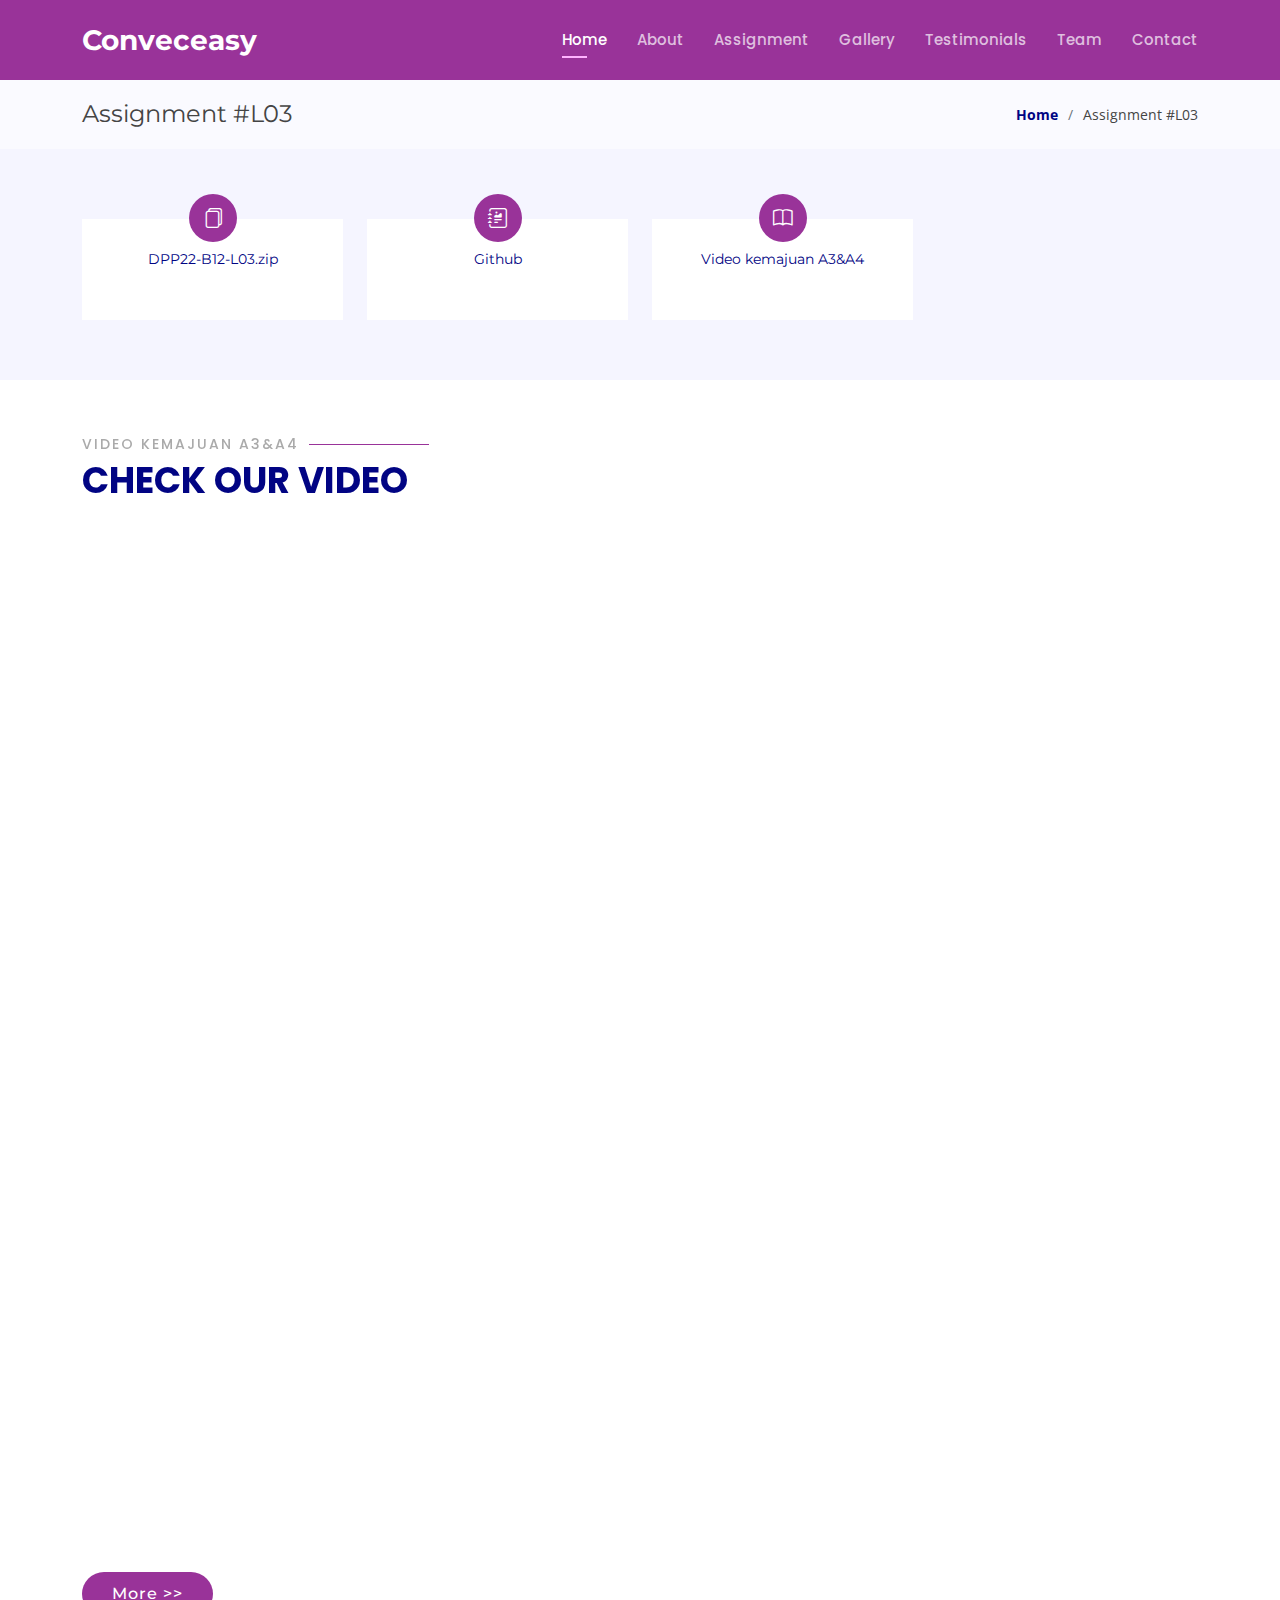
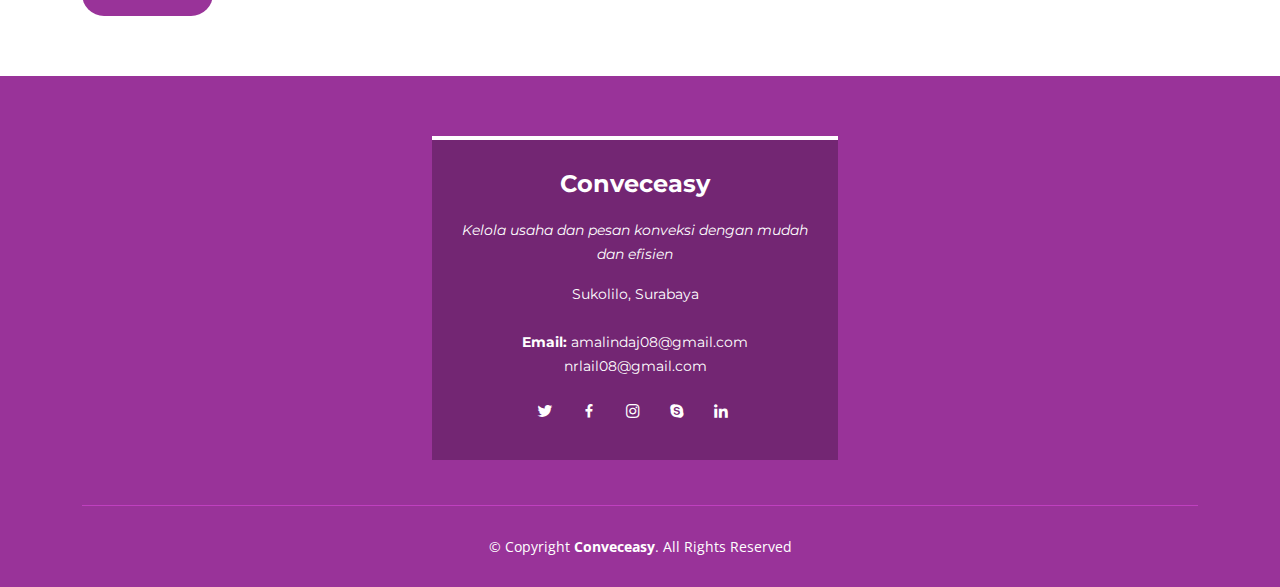
<file: assignment3.html>
<!DOCTYPE html>
<html lang="en">

<head>
  <meta charset="utf-8">
  <meta content="width=device-width, initial-scale=1.0" name="viewport">

  <title>Assignment #L03</title>
  <meta content="" name="description">
  <meta content="" name="keywords">

  <!-- Favicons -->
  <link href="assets/img/Logo-B12.png" rel="icon">

  <!-- Google Fonts -->
  <link href="https://fonts.googleapis.com/css?family=Open+Sans:300,300i,400,400i,600,600i,700,700i|Montserrat:300,300i,400,400i,500,500i,600,600i,700,700i|Poppins:300,300i,400,400i,500,500i,600,600i,700,700i" rel="stylesheet">

  <!-- Vendor CSS Files -->
  <link href="assets/vendor/aos/aos.css" rel="stylesheet">
  <link href="assets/vendor/bootstrap/css/bootstrap.min.css" rel="stylesheet">
  <link href="assets/vendor/bootstrap-icons/bootstrap-icons.css" rel="stylesheet">
  <link href="assets/vendor/boxicons/css/boxicons.min.css" rel="stylesheet">
  <link href="assets/vendor/glightbox/css/glightbox.min.css" rel="stylesheet">
  <link href="assets/vendor/remixicon/remixicon.css" rel="stylesheet">
  <link href="assets/vendor/swiper/swiper-bundle.min.css" rel="stylesheet">

  <!-- Template Main CSS File -->
  <link href="assets/css/style.css" rel="stylesheet">

</head>

<body>

 <!-- ======= Header ======= -->
 <header id="header" class="fixed-top d-flex align-items-center">
  <div class="container d-flex align-items-center justify-content-between">

    <div class="logo">
      <h1><a href="index.html"><span>Conveceasy</span></a></h1>
    </div>

    <nav id="navbar" class="navbar">
      <ul>
        <li><a class="nav-link scrollto active" href="index.html">Home</a></li>
        <li><a class="nav-link scrollto" href="index.html#about">About</a></li>
        <li><a class="nav-link scrollto" href="index.html#assignment">Assignment</a></li>
        <li><a class="nav-link scrollto" href="index.html#gallery">Gallery</a></li>
        <li><a class="nav-link scrollto" href="index.html#testimonials">Testimonials</a></li>
        <li><a class="nav-link scrollto" href="index.html#team">Team</a></li>
        <li><a class="nav-link scrollto" href="index.html#contact">Contact</a></li>
      </ul>
      <i class="bi bi-list mobile-nav-toggle"></i>
    </nav><!-- .navbar -->

  </div>
</header><!-- End Header -->

  <main id="main">

    <!-- ======= Breadcrumbs Section ======= -->
    <section class="breadcrumbs">
      <div class="container">

        <div class="d-flex justify-content-between align-items-center">
          <h2>Assignment #L03</h2>
          <ol>
            <li><a href="index.html"><b>Home</b></a></li>
            <li>Assignment #L03</li>
          </ol>
        </div>

      </div>
    </section><!-- End Breadcrumbs Section -->

  </main><!-- End #main -->

     <!-- ======= Counts Section ======= -->
     <section id="counts" class="counts">
      <div class="container">

        <div class="row" data-aos="fade-up">

          <div class="col-lg-3 col-md-6"><a href="https://drive.google.com/drive/u/0/folders/1zhfA3ZikpFDvYBpKF9-sYezstayoFbBp">
            <div class="count-box">
              <i class="bi bi-files"></i>
              <span data-purecounter-start="0" data-purecounter-end="232" data-purecounter-duration="1" class="purecounter"></span>
              <p>DPP22-B12-L03.zip</p>
            </div>
          </div></a>

          <div class="col-lg-3 col-md-6 mt-5 mt-md-0"><a href="https://github.com/Amalinda152/B12-Conveceasy-Web">
            <div class="count-box">
              <i class="bi bi-journal-richtext"></i>
              <span data-purecounter-start="0" data-purecounter-end="521" data-purecounter-duration="1" class="purecounter"></span>
              <p>Github</p>
            </div>
          </div></a>

          <div class="col-lg-3 col-md-6 mt-5 mt-lg-0"><a href="https://youtu.be/ij2CNcXVyBo">
            <div class="count-box">
              <i class="bi bi-book"></i>
              <span data-purecounter-start="0" data-purecounter-end="1463" data-purecounter-duration="1" class="purecounter"></span>
              <p>Video kemajuan A3&A4</p>
            </div>
          </div></a>

        </div>

      </div>
    </section><!-- End Counts Section -->

       <!-- ======= Video Section ======= -->
       <section id="gallery" class="gallery">
        <div class="container">
  
          <div class="section-title" data-aos="fade-up">
            <h2>Video Kemajuan A3&A4</h2>
            <p>Check our video</p>
          </div>
  
          <div class="row g-0" data-aos="fade-left">
            <iframe src="https://www.youtube.com/embed/ij2CNcXVyBo?autoplay=1" width="100%" height="500"></iframe>
          </div>
        </div>
      </section><!-- End Video Section -->

        <!-- ======= Gallery Section ======= -->
    <section id="gallery" class="gallery">
      <div class="container">

        <div class="section-title" data-aos="fade-up">
          <h2>Dokumentation</h2>
          <p>Check our dokumentation website</p>
        </div>

        <div class="row g-0" data-aos="fade-left">

          <div class="col-lg-3 col-md-4">
            <div class="gallery-item" data-aos="zoom-in" data-aos-delay="100">
              <a href="assets/File/L03/web1.jpg" class="gallery-lightbox">
                <img src="assets/File/L03/web1.jpg" alt="" class="img-fluid">
              </a>
            </div>
          </div>

          <div class="col-lg-3 col-md-4">
            <div class="gallery-item" data-aos="zoom-in" data-aos-delay="150">
              <a href="assets/File/L03/web2.jpg" class="gallery-lightbox">
                <img src="assets/File/L03/web2.jpg" alt="" class="img-fluid">
              </a>
            </div>
          </div>

          <div class="col-lg-3 col-md-4">
            <div class="gallery-item" data-aos="zoom-in" data-aos-delay="200">
              <a href="assets/File/L03/web3.jpg" class="gallery-lightbox">
                <img src="assets/File/L03/web3.jpg" alt="" class="img-fluid">
              </a>
            </div>
          </div>

          <div class="col-lg-3 col-md-4">
            <div class="gallery-item" data-aos="zoom-in" data-aos-delay="250">
              <a href="assets/File/L03/web4.jpg" class="gallery-lightbox">
                <img src="assets/File/L03/web4.jpg" alt="" class="img-fluid">
              </a>
            </div>
          </div>

          <div class="col-lg-3 col-md-4">
            <div class="gallery-item" data-aos="zoom-in" data-aos-delay="300">
              <a href="assets/File/L03/web5.jpg" class="gallery-lightbox">
                <img src="assets/File/L03/web5.jpg" alt="" class="img-fluid">
              </a>
            </div>
          </div>

          <div class="col-lg-3 col-md-4">
            <div class="gallery-item" data-aos="zoom-in" data-aos-delay="350">
              <a href="assets/File/L03/web6.jpg" class="gallery-lightbox">
                <img src="assets/File/L03/web6.jpg" alt="" class="img-fluid">
              </a>
            </div>
          </div>

          <div class="col-lg-3 col-md-4">
            <div class="gallery-item" data-aos="zoom-in" data-aos-delay="400">
              <a href="assets/File/L03/web7.jpg" class="gallery-lightbox">
                <img src="assets/File/L03/web7.jpg" alt="" class="img-fluid">
              </a>
            </div>
          </div>

          <div class="col-lg-3 col-md-4">
            <div class="gallery-item" data-aos="zoom-in" data-aos-delay="450">
              <a href="assets/File/L03/web8.jpg" class="gallery-lightbox">
                <img src="assets/File/L03/web8.jpg" alt="" class="img-fluid">
              </a>
            </div>
          </div>

        </div>
        <br>
        <div class="text-center text-lg-start">
          <a href="Gallery.html"  class="btn-get-started scrollto">More >></a>
        </div>
      </div>
    </section><!-- End Gallery Section -->

   <!-- ======= Footer ======= -->
   <footer id="footer">
    <div class="footer-top">
      <div class="container">
        <div class="row">

          <div class="col-lg-6 col-md-6">
            <div class="footer-info">
              <h3>Conveceasy</h3>
              <p class="pb-3"><em>Kelola usaha dan pesan konveksi dengan mudah dan efisien</em></p>
              <p>
                Sukolilo, Surabaya<br><br>
                <strong>Email:</strong> amalindaj08@gmail.com 
                  <br>nrlail08@gmail.com<br>
              </p>
              <div class="social-links mt-3">
                <a href="#" class="twitter"><i class="bx bxl-twitter"></i></a>
                <a href="#" class="facebook"><i class="bx bxl-facebook"></i></a>
                <a href="#" class="instagram"><i class="bx bxl-instagram"></i></a>
                <a href="#" class="google-plus"><i class="bx bxl-skype"></i></a>
                <a href="#" class="linkedin"><i class="bx bxl-linkedin"></i></a>
              </div>
            </div>
          </div>


        </div>
      </div>
    </div>

    <div class="container">
      <div class="copyright">
        &copy; Copyright <strong><span>Conveceasy</span></strong>. All Rights Reserved
      </div>
    </div>
  </footer><!-- End Footer -->

  <a href="#" class="back-to-top d-flex align-items-center justify-content-center"><i class="bi bi-arrow-up-short"></i></a>
  <div id="preloader"></div>

  <!-- Vendor JS Files -->
  <script src="assets/vendor/purecounter/purecounter_vanilla.js"></script>
  <script src="assets/vendor/aos/aos.js"></script>
  <script src="assets/vendor/bootstrap/js/bootstrap.bundle.min.js"></script>
  <script src="assets/vendor/glightbox/js/glightbox.min.js"></script>
  <script src="assets/vendor/swiper/swiper-bundle.min.js"></script>
  <script src="assets/vendor/php-email-form/validate.js"></script>

  <!-- Template Main JS File -->
  <script src="assets/js/main.js"></script>
</body>

</html>
</file>
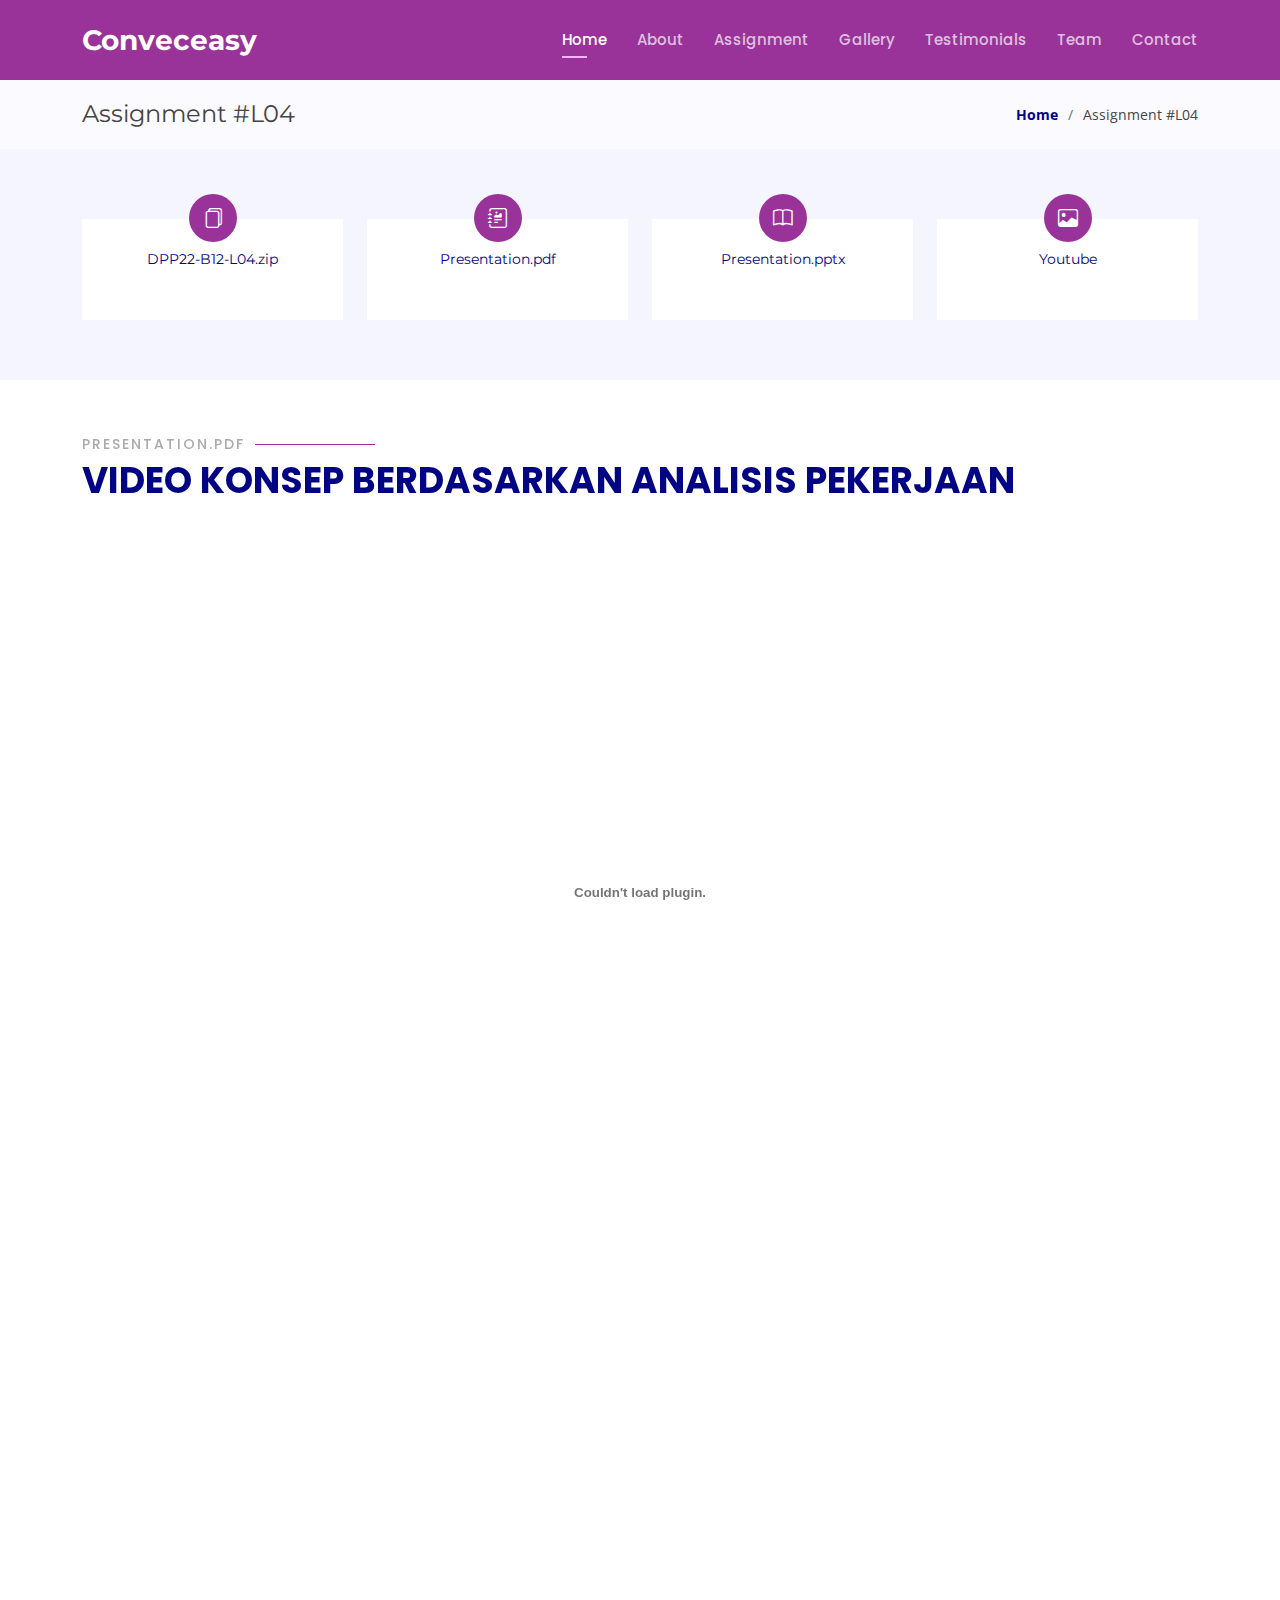
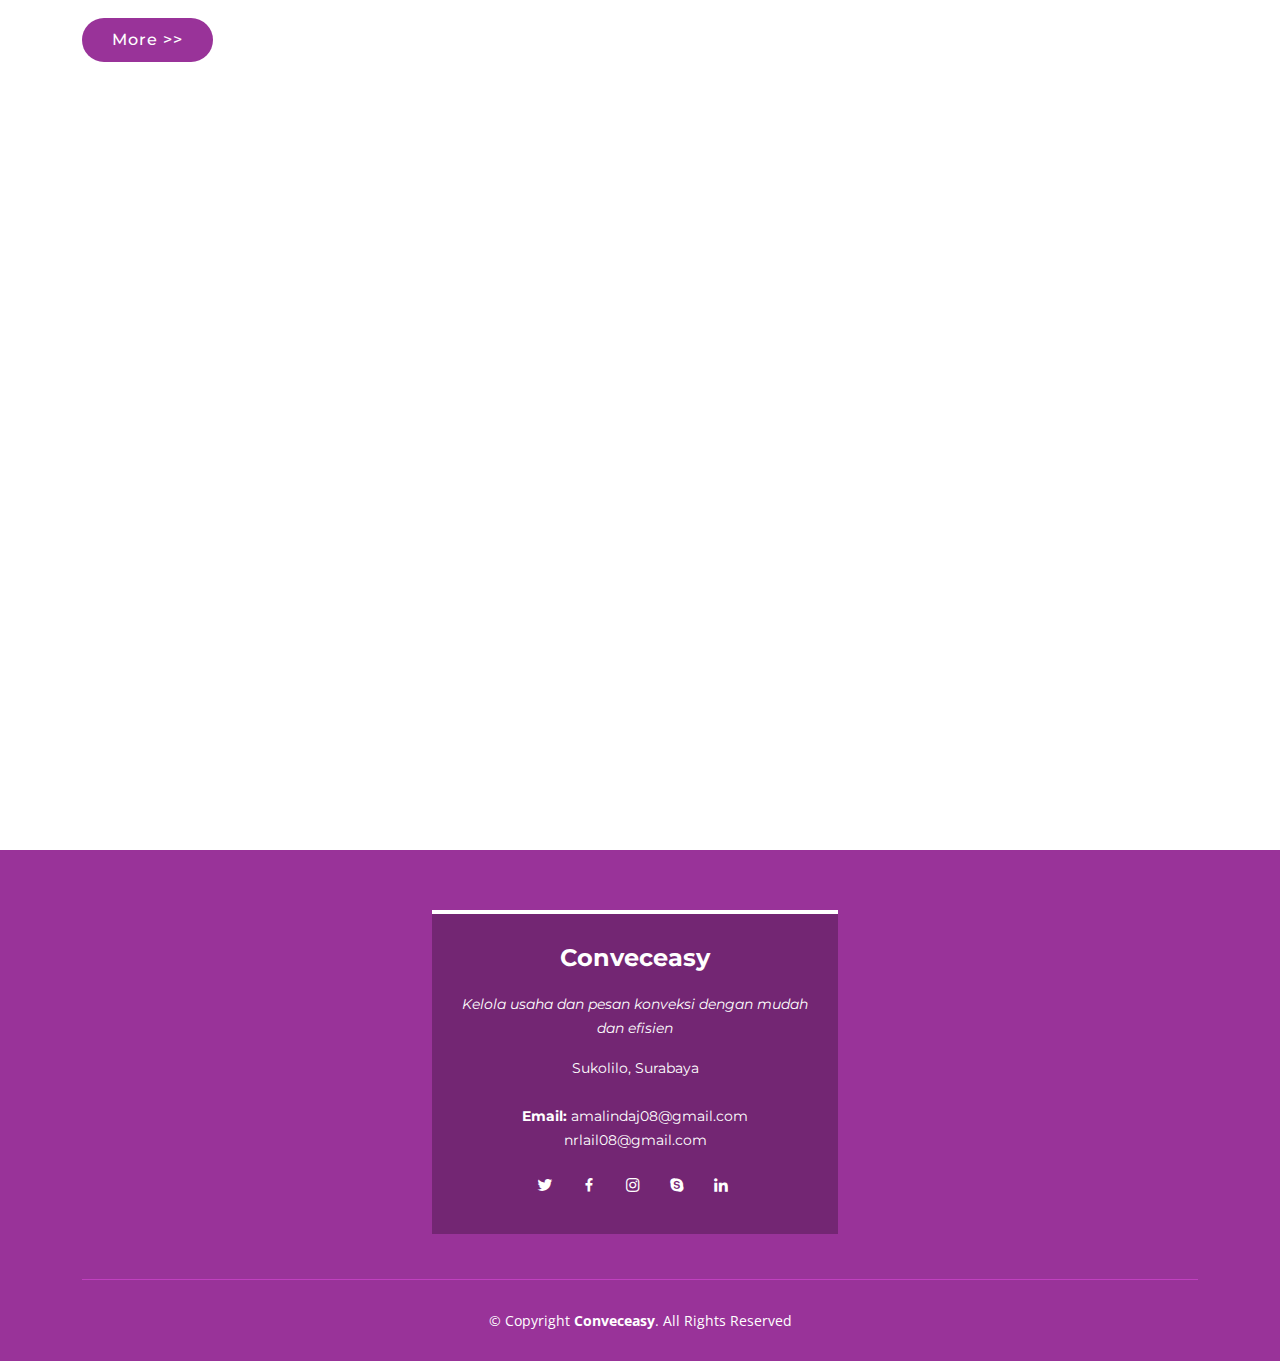
<file: assignment4.html>
<!DOCTYPE html>
<html lang="en">

<head>
  <meta charset="utf-8">
  <meta content="width=device-width, initial-scale=1.0" name="viewport">

  <title>Assignment #L04</title>
  <meta content="" name="description">
  <meta content="" name="keywords">

  <!-- Favicons -->
  <link href="assets/img/Logo-B12.png" rel="icon">

  <!-- Google Fonts -->
  <link href="https://fonts.googleapis.com/css?family=Open+Sans:300,300i,400,400i,600,600i,700,700i|Montserrat:300,300i,400,400i,500,500i,600,600i,700,700i|Poppins:300,300i,400,400i,500,500i,600,600i,700,700i" rel="stylesheet">

  <!-- Vendor CSS Files -->
  <link href="assets/vendor/aos/aos.css" rel="stylesheet">
  <link href="assets/vendor/bootstrap/css/bootstrap.min.css" rel="stylesheet">
  <link href="assets/vendor/bootstrap-icons/bootstrap-icons.css" rel="stylesheet">
  <link href="assets/vendor/boxicons/css/boxicons.min.css" rel="stylesheet">
  <link href="assets/vendor/glightbox/css/glightbox.min.css" rel="stylesheet">
  <link href="assets/vendor/remixicon/remixicon.css" rel="stylesheet">
  <link href="assets/vendor/swiper/swiper-bundle.min.css" rel="stylesheet">

  <!-- Template Main CSS File -->
  <link href="assets/css/style.css" rel="stylesheet">

</head>

<body>

 <!-- ======= Header ======= -->
 <header id="header" class="fixed-top d-flex align-items-center">
  <div class="container d-flex align-items-center justify-content-between">

    <div class="logo">
      <h1><a href="index.html"><span>Conveceasy</span></a></h1>
    </div>

    <nav id="navbar" class="navbar">
      <ul>
        <li><a class="nav-link scrollto active" href="index.html">Home</a></li>
        <li><a class="nav-link scrollto" href="index.html#about">About</a></li>
        <li><a class="nav-link scrollto" href="index.html#assignment">Assignment</a></li>
        <li><a class="nav-link scrollto" href="index.html#gallery">Gallery</a></li>
        <li><a class="nav-link scrollto" href="index.html#testimonials">Testimonials</a></li>
        <li><a class="nav-link scrollto" href="index.html#team">Team</a></li>
        <li><a class="nav-link scrollto" href="index.html#contact">Contact</a></li>
      </ul>
      <i class="bi bi-list mobile-nav-toggle"></i>
    </nav><!-- .navbar -->

  </div>
</header><!-- End Header -->

  <main id="main">

    <!-- ======= Breadcrumbs Section ======= -->
    <section class="breadcrumbs">
      <div class="container">

        <div class="d-flex justify-content-between align-items-center">
          <h2>Assignment #L04</h2>
          <ol>
            <li><a href="index.html"><b>Home</b></a></li>
            <li>Assignment #L04</li>
          </ol>
        </div>

      </div>
    </section><!-- End Breadcrumbs Section -->

  </main><!-- End #main -->

     <!-- ======= Counts Section ======= -->
     <section id="counts" class="counts">
      <div class="container">

        <div class="row" data-aos="fade-up">

          <div class="col-lg-3 col-md-6"><a href="https://drive.google.com/file/d/1s8DisPzztgvOfggy-obaI3sH8gbP6eMD/view?usp=sharing">
            <div class="count-box">
              <i class="bi bi-files"></i>
              <span data-purecounter-start="0" data-purecounter-end="232" data-purecounter-duration="1" class="purecounter"></span>
              <p>DPP22-B12-L04.zip</p>
            </div>
          </div></a>

          <div class="col-lg-3 col-md-6 mt-5 mt-md-0"><a href="assets/File/DPP22-B12-L04/DPP-B12-L04-PRESENTASI.pdf">
            <div class="count-box">
              <i class="bi bi-journal-richtext"></i>
              <span data-purecounter-start="0" data-purecounter-end="521" data-purecounter-duration="1" class="purecounter"></span>
              <p>Presentation.pdf</p>
            </div>
          </div></a>

          <div class="col-lg-3 col-md-6 mt-5 mt-lg-0"><a href="assets/File/DPP22-B12-L04/DPP-B12-L04-PRESENTASI.pptx">
            <div class="count-box">
              <i class="bi bi-book"></i>
              <span data-purecounter-start="0" data-purecounter-end="1463" data-purecounter-duration="1" class="purecounter"></span>
              <p>Presentation.pptx</p>
            </div>
          </div></a>

          <div class="col-lg-3 col-md-6 mt-5 mt-lg-0"><a href="https://intip.in/conveceasyVideo">
            <div class="count-box">
              <i class="bi bi-image"></i>
              <span data-purecounter-start="0" data-purecounter-end="15" data-purecounter-duration="1" class="purecounter"></span>
              <p>Youtube</p>
            </div>
          </div></a>

        </div>

      </div>
    </section><!-- End Counts Section -->

        <!-- ======= Presentasi Section ======= -->
        <section id="presentasi" class="presentasi">
          <div class="container">
    
            <div class="section-title" data-aos="fade-up">
              <h2>Presentation.pdf</h2>
              <p>Video Konsep berdasarkan Analisis Pekerjaan</p>
            </div>
    
            <div class="row" data-aos="fade-left">
              <embed src="assets/File/DPP22-B12-L04/DPP-B12-L04-PRESENTASI.pdf" width="100%" height="690"></embed>
            </div>
          </div>
        </section><!-- Presentasi Section -->

                <!-- ======= Gallery Section ======= -->
    <section id="gallery" class="gallery">
      <div class="container">

        <div class="section-title" data-aos="fade-up">
          <h2>Dokumentation</h2>
          <p>Check our dokumentation needfinding</p>
        </div>

        <div class="row g-0" data-aos="fade-left">

          <div class="col-lg-3 col-md-4">
            <div class="gallery-item" data-aos="zoom-in" data-aos-delay="300">
              <a href="assets/File/DPP22-B12-L04/Image/Storyboard1.jpg" class="gallery-lightbox">
                <img src="assets/File/DPP22-B12-L04/Image/Storyboard1.jpg" alt="" class="img-fluid">
              </a>
            </div>
          </div>

          <div class="col-lg-3 col-md-4">
            <div class="gallery-item" data-aos="zoom-in" data-aos-delay="350">
              <a href="assets/File/DPP22-B12-L04/Image/Storyboard2.jpg" class="gallery-lightbox">
                <img src="assets/File/DPP22-B12-L04/Image/Storyboard2.jpg" alt="" class="img-fluid">
              </a>
            </div>
          </div>

          <div class="col-lg-3 col-md-4">
            <div class="gallery-item" data-aos="zoom-in" data-aos-delay="400">
              <a href="assets/File/DPP22-B12-L04/Image/Storyboard3.jpg" class="gallery-lightbox">
                <img src="assets/File/DPP22-B12-L04/Image/Storyboard3.jpg" alt="" class="img-fluid">
              </a>
            </div>
          </div>

          <div class="col-lg-3 col-md-4">
            <div class="gallery-item" data-aos="zoom-in" data-aos-delay="450">
              <a href="assets/File/DPP22-B12-L04/Image/Storyboard4.jpg" class="gallery-lightbox">
                <img src="assets/File/DPP22-B12-L04/Image/Storyboard4.jpg" alt="" class="img-fluid">
              </a>
            </div>
          </div>

        </div>
        <br>
        <div class="text-center text-lg-start">
          <a href="Gallery.html"  class="btn-get-started scrollto">More >></a>
        </div>
      </div>
    </section><!-- End Gallery Section -->

        <!-- ======= video Section ======= -->
    <section id="gallery" class="gallery">
      <div class="container">

        <div class="section-title" data-aos="fade-up">
          <h2>Video konsep</h2>
          <p>Check video konsep</p>
        </div>

        <div class="row g-0" data-aos="fade-left">
        <iframe src="https://www.youtube.com/embed/sbm2Ek02bfU?autoplay=1" width="100%" height="500"></iframe>
        </div>
      </div>
    </section><!-- End video Section -->

   <!-- ======= Footer ======= -->
   <footer id="footer">
    <div class="footer-top">
      <div class="container">
        <div class="row">

          <div class="col-lg-6 col-md-6">
            <div class="footer-info">
              <h3>Conveceasy</h3>
              <p class="pb-3"><em>Kelola usaha dan pesan konveksi dengan mudah dan efisien</em></p>
              <p>
                Sukolilo, Surabaya<br><br>
                <strong>Email:</strong> amalindaj08@gmail.com 
                  <br>nrlail08@gmail.com<br>
              </p>
              <div class="social-links mt-3">
                <a href="#" class="twitter"><i class="bx bxl-twitter"></i></a>
                <a href="#" class="facebook"><i class="bx bxl-facebook"></i></a>
                <a href="#" class="instagram"><i class="bx bxl-instagram"></i></a>
                <a href="#" class="google-plus"><i class="bx bxl-skype"></i></a>
                <a href="#" class="linkedin"><i class="bx bxl-linkedin"></i></a>
              </div>
            </div>
          </div>


        </div>
      </div>
    </div>

    <div class="container">
      <div class="copyright">
        &copy; Copyright <strong><span>Conveceasy</span></strong>. All Rights Reserved
      </div>
    </div>
  </footer><!-- End Footer -->

  <a href="#" class="back-to-top d-flex align-items-center justify-content-center"><i class="bi bi-arrow-up-short"></i></a>
  <div id="preloader"></div>

  <!-- Vendor JS Files -->
  <script src="assets/vendor/purecounter/purecounter_vanilla.js"></script>
  <script src="assets/vendor/aos/aos.js"></script>
  <script src="assets/vendor/bootstrap/js/bootstrap.bundle.min.js"></script>
  <script src="assets/vendor/glightbox/js/glightbox.min.js"></script>
  <script src="assets/vendor/swiper/swiper-bundle.min.js"></script>
  <script src="assets/vendor/php-email-form/validate.js"></script>

  <!-- Template Main JS File -->
  <script src="assets/js/main.js"></script>
</body>

</html>
</file>
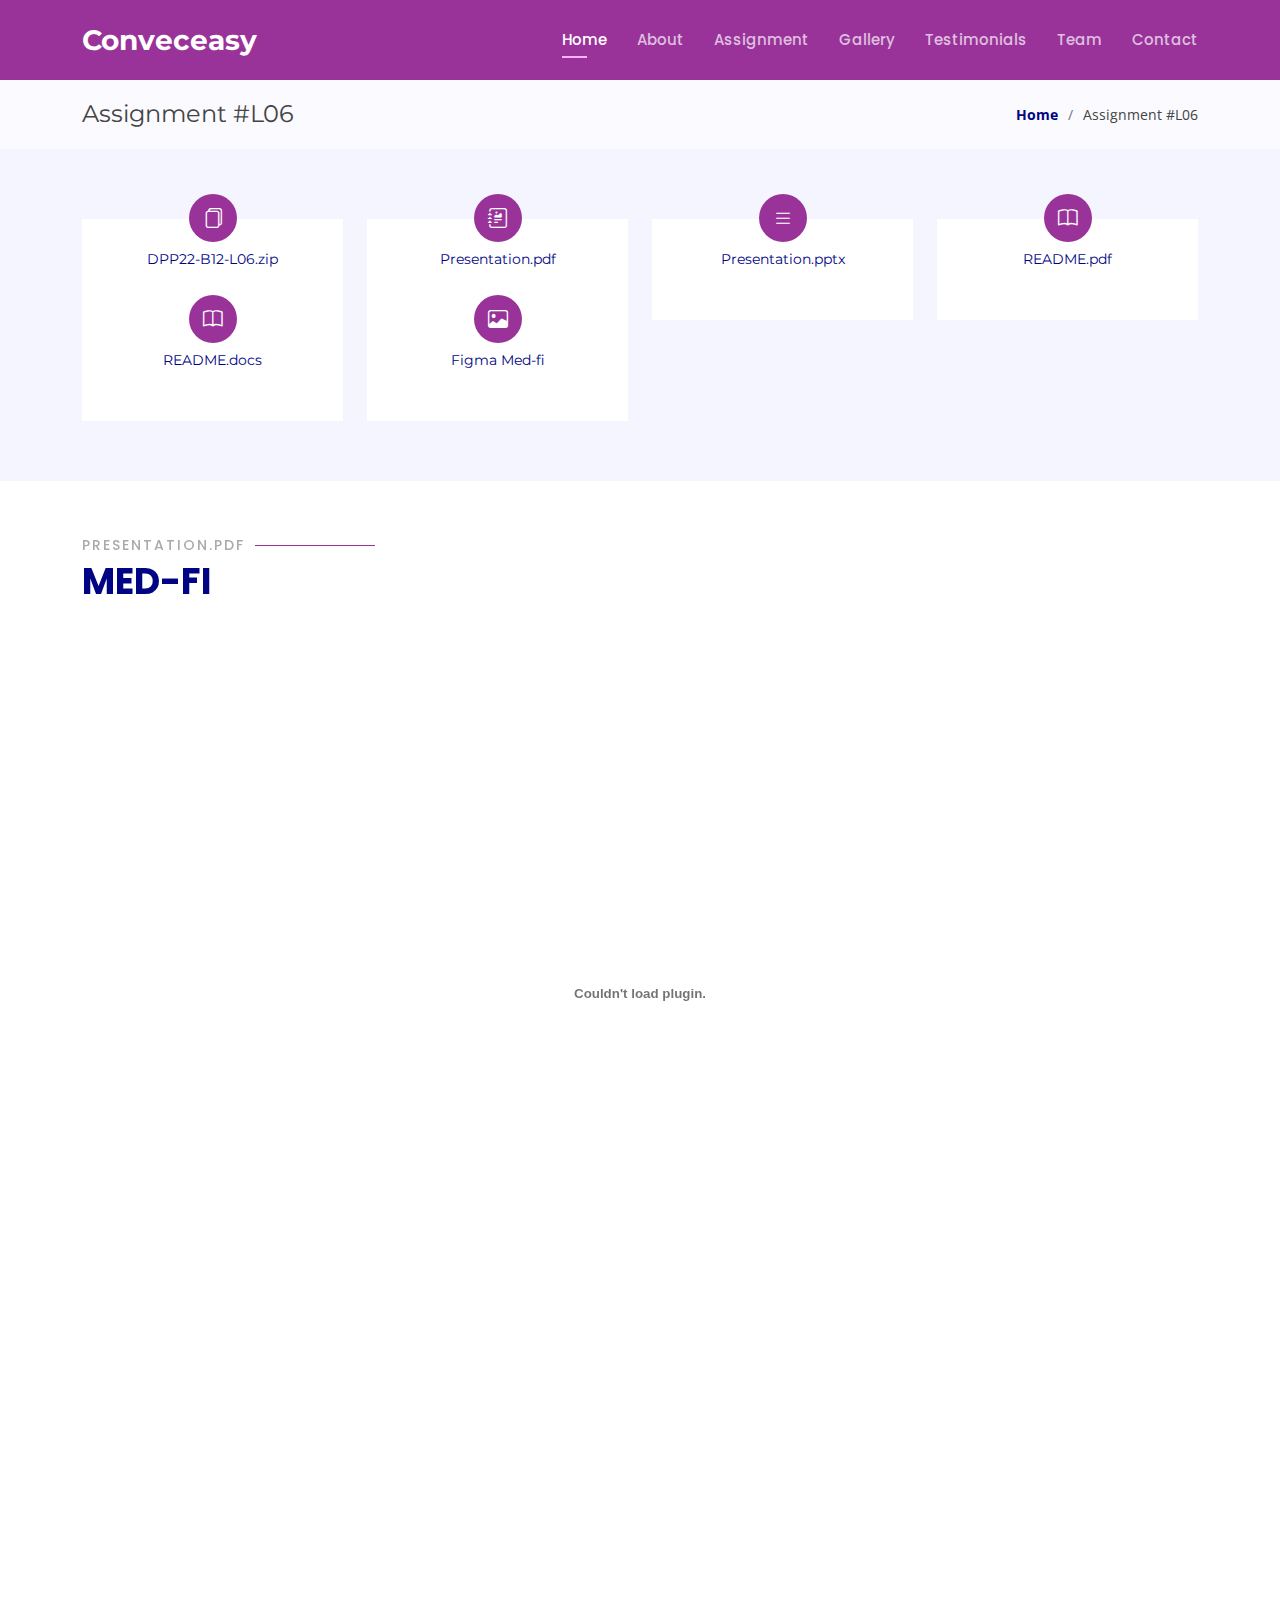
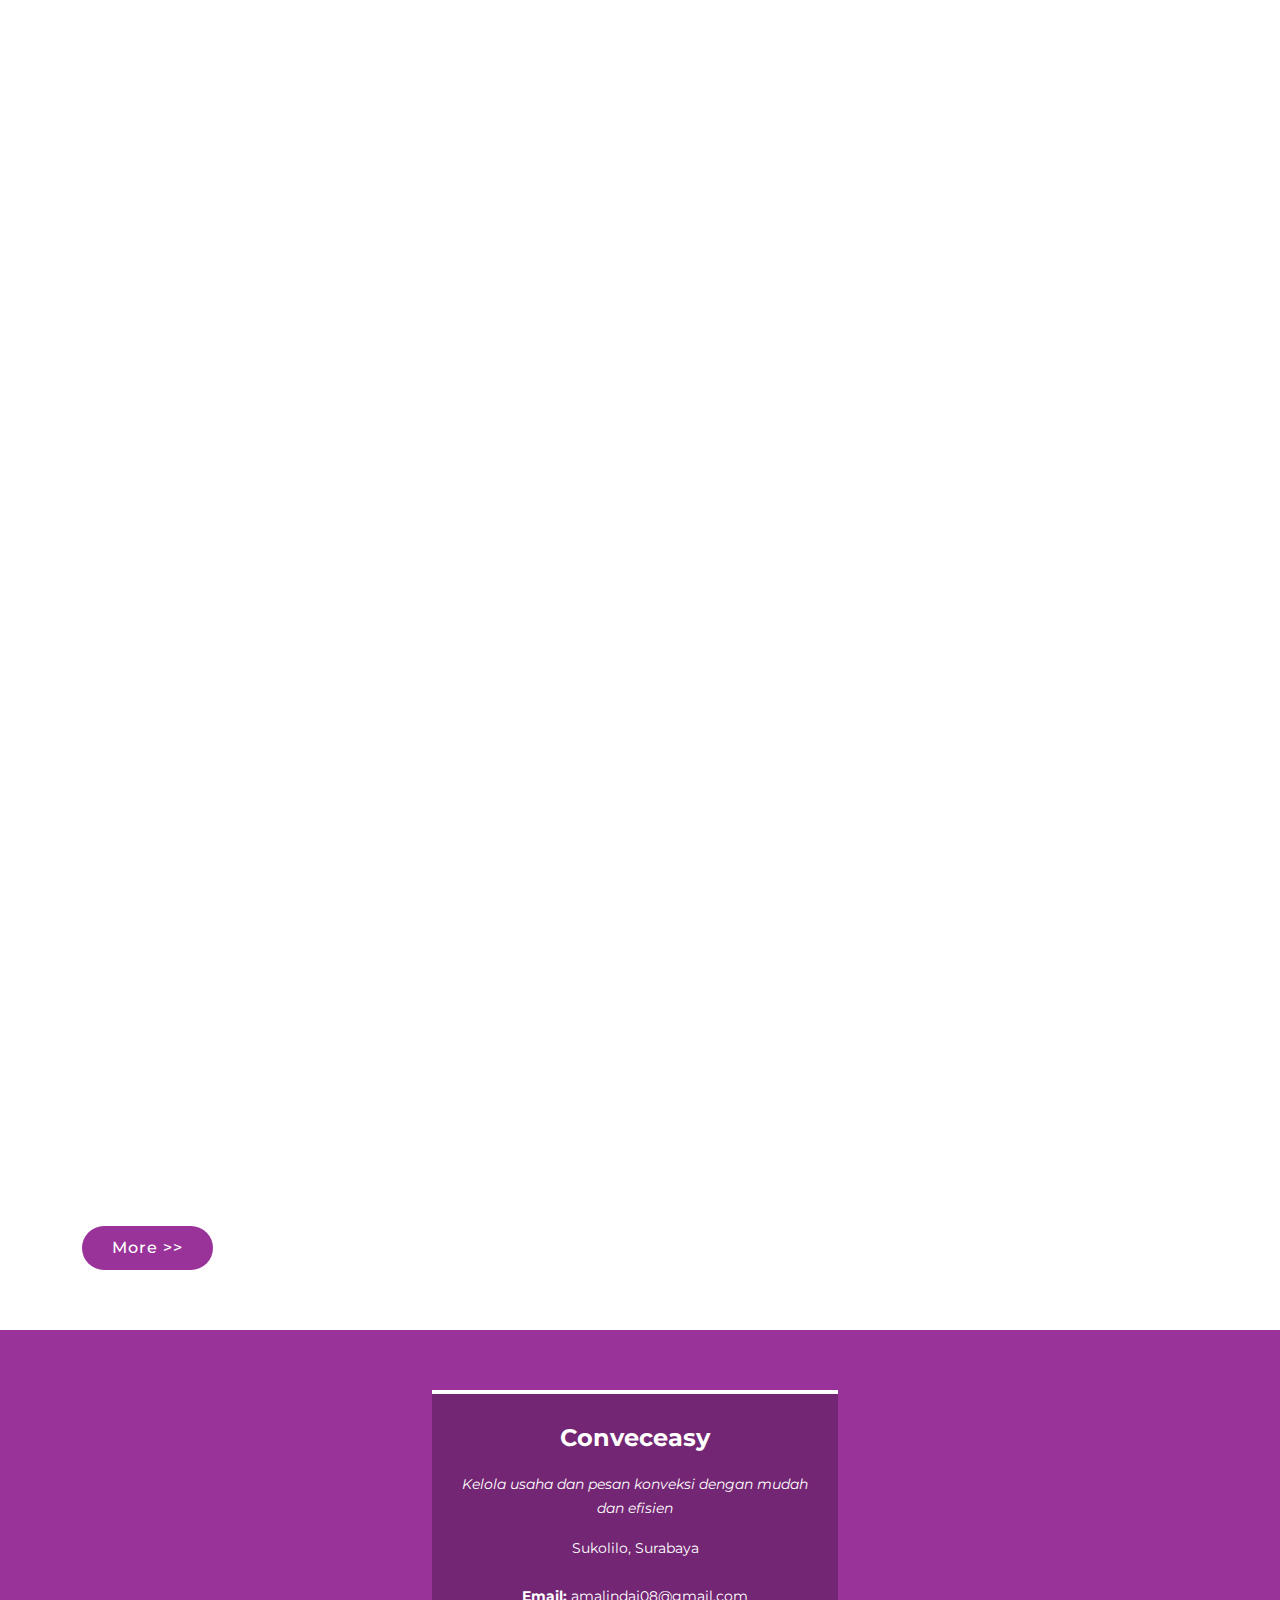
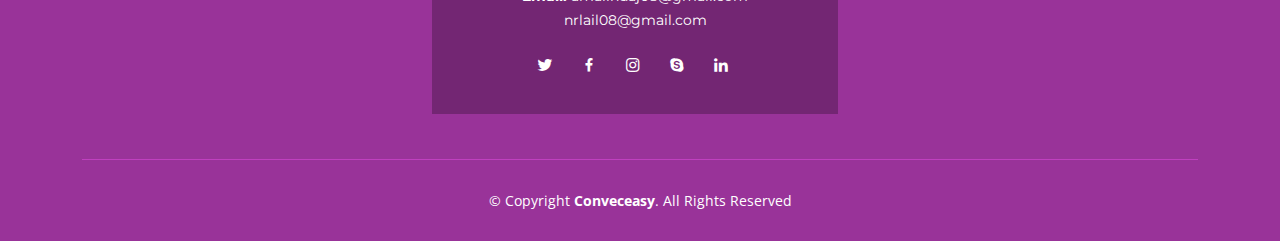
<file: assignment6.html>
<!DOCTYPE html>
<html lang="en">

<head>
  <meta charset="utf-8">
  <meta content="width=device-width, initial-scale=1.0" name="viewport">

  <title>Assignment #L06</title>
  <meta content="" name="description">
  <meta content="" name="keywords">

  <!-- Favicons -->
  <link href="assets/img/Logo-B12.png" rel="icon">

  <!-- Google Fonts -->
  <link href="https://fonts.googleapis.com/css?family=Open+Sans:300,300i,400,400i,600,600i,700,700i|Montserrat:300,300i,400,400i,500,500i,600,600i,700,700i|Poppins:300,300i,400,400i,500,500i,600,600i,700,700i" rel="stylesheet">

  <!-- Vendor CSS Files -->
  <link href="assets/vendor/aos/aos.css" rel="stylesheet">
  <link href="assets/vendor/bootstrap/css/bootstrap.min.css" rel="stylesheet">
  <link href="assets/vendor/bootstrap-icons/bootstrap-icons.css" rel="stylesheet">
  <link href="assets/vendor/boxicons/css/boxicons.min.css" rel="stylesheet">
  <link href="assets/vendor/glightbox/css/glightbox.min.css" rel="stylesheet">
  <link href="assets/vendor/remixicon/remixicon.css" rel="stylesheet">
  <link href="assets/vendor/swiper/swiper-bundle.min.css" rel="stylesheet">

  <!-- Template Main CSS File -->
  <link href="assets/css/style.css" rel="stylesheet">

</head>

<body>

 <!-- ======= Header ======= -->
 <header id="header" class="fixed-top d-flex align-items-center">
  <div class="container d-flex align-items-center justify-content-between">

    <div class="logo">
      <h1><a href="index.html"><span>Conveceasy</span></a></h1>
    </div>

    <nav id="navbar" class="navbar">
      <ul>
        <li><a class="nav-link scrollto active" href="index.html">Home</a></li>
        <li><a class="nav-link scrollto" href="index.html#about">About</a></li>
        <li><a class="nav-link scrollto" href="index.html#assignment">Assignment</a></li>
        <li><a class="nav-link scrollto" href="index.html#gallery">Gallery</a></li>
        <li><a class="nav-link scrollto" href="index.html#testimonials">Testimonials</a></li>
        <li><a class="nav-link scrollto" href="index.html#team">Team</a></li>
        <li><a class="nav-link scrollto" href="index.html#contact">Contact</a></li>
      </ul>
      <i class="bi bi-list mobile-nav-toggle"></i>
    </nav><!-- .navbar -->

  </div>
</header><!-- End Header -->

  <main id="main">

    <!-- ======= Breadcrumbs Section ======= -->
    <section class="breadcrumbs">
      <div class="container">

        <div class="d-flex justify-content-between align-items-center">
          <h2>Assignment #L06</h2>
          <ol>
            <li><a href="index.html"><b>Home</b></a></li>
            <li>Assignment #L06</li>
          </ol>
        </div>

      </div>
    </section><!-- End Breadcrumbs Section -->

  </main><!-- End #main -->

     <!-- ======= Counts Section ======= -->
     <section id="counts" class="counts">
      <div class="container">

        <div class="row" data-aos="fade-up">

          <div class="col-lg-3 col-md-6"><a href="https://drive.google.com/file/d/14IQGxOArG465x-vqm7OCyrgeQV4m11n8/view?usp=sharing">
            <div class="count-box">
              <i class="bi bi-files"></i>
              <span data-purecounter-start="0" data-purecounter-end="232" data-purecounter-duration="1" class="purecounter"></span>
              <p>DPP22-B12-L06.zip</p>
            </div>
          </div></a>

          <div class="col-lg-3 col-md-6 mt-5 mt-md-0"><a href="assets/File/DPP-B12-L06-PROTOTIPE/DPP-B12-L06-PRESENTASI.pdf">
            <div class="count-box">
              <i class="bi bi-journal-richtext"></i>
              <span data-purecounter-start="0" data-purecounter-end="521" data-purecounter-duration="1" class="purecounter"></span>
              <p>Presentation.pdf</p>
            </div>
          </div></a>

          <div class="col-lg-3 col-md-6 mt-5 mt-lg-0"><a href="assets/File/DPP-B12-L06-PROTOTIPE/DPP-B12-L06-PRESENTASI.pptx">
            <div class="count-box">
              <i class="bi bi-list"></i>
              <span data-purecounter-start="0" data-purecounter-end="1463" data-purecounter-duration="1" class="purecounter"></span>
              <p>Presentation.pptx</p>
            </div>
          </div></a>

          <div class="col-lg-3 col-md-6 mt-5 mt-lg-0"><a href="assets/File/DPP-B12-L06-PROTOTIPE/DPP-B12-L06-PROTOTIPE_README.pdf">
            <div class="count-box">
              <i class="bi bi-book"></i>
              <span data-purecounter-start="0" data-purecounter-end="1463" data-purecounter-duration="1" class="purecounter"></span>
              <p>README.pdf</p>
            </div>
          </div></a>

          <div class="col-lg-3 col-md-6 mt-5 mt-lg-0"><a href="assets/File/DPP-B12-L06-PROTOTIPE/DPP-B12-L06-PROTOTIPE_README.docx">
            <div class="count-box">
              <i class="bi bi-book"></i>
              <span data-purecounter-start="0" data-purecounter-end="1463" data-purecounter-duration="1" class="purecounter"></span>
              <p>README.docs</p>
            </div>
          </div></a>

          
          <div class="col-lg-3 col-md-6 mt-5 mt-lg-0"><a href="https://intip.in/MedfiConveceasy">
            <div class="count-box">
              <i class="bi bi-image"></i>
              <span data-purecounter-start="0" data-purecounter-end="15" data-purecounter-duration="1" class="purecounter"></span>
              <p>Figma Med-fi</p>
            </div>
          </div></a>

        </div>

      </div>
    </section><!-- End Counts Section -->

        <!-- ======= Presentasi Section ======= -->
        <section id="presentasi" class="presentasi">
          <div class="container">
    
            <div class="section-title" data-aos="fade-up">
              <h2>Presentation.pdf</h2>
              <p>Med-Fi</p>
            </div>
    
            <div class="row" data-aos="fade-left">
              <embed src="assets/File/DPP-B12-L06-PROTOTIPE/DPP-B12-L06-PRESENTASI.pdf" width="100%" height="690"></embed>
            </div>
          </div>
        </section><!-- Presentasi Section -->

        <!-- ======= Presentasi Section ======= -->
        <section id="presentasi" class="presentasi">
          <div class="container">
    
            <div class="section-title" data-aos="fade-up">
              <h2>README.pdf</h2>
              <p>Med-Fi</p>
            </div>
    
            <div class="row" data-aos="fade-left">
              <embed src="assets/File/DPP-B12-L06-PROTOTIPE/DPP-B12-L06-PROTOTIPE_README.pdf" width="100%" height="690"></embed>
            </div>
          </div>
        </section><!-- Presentasi Section -->
      

        <!-- ======= Gallery Section ======= -->
    <section id="gallery" class="gallery">
      <div class="container">

        <div class="section-title" data-aos="fade-up">
          <h2>Dokumentation</h2>
          <p>Check our dokumentation Med-fi</p>
        </div>

        <div class="row g-0" data-aos="fade-left">

          <div class="col-lg-3 col-md-4">
            <div class="gallery-item" data-aos="zoom-in" data-aos-delay="100">
              <a href="assets/File/DPP-B12-L06-PROTOTIPE/Image/medfitask1.jpeg" class="gallery-lightbox">
                <img src="assets/File/DPP-B12-L06-PROTOTIPE/Image/medfitask1.jpeg" alt="" class="img-fluid">
              </a>
            </div>
          </div>

          <div class="col-lg-3 col-md-4">
            <div class="gallery-item" data-aos="zoom-in" data-aos-delay="150">
              <a href="assets/File/DPP-B12-L06-PROTOTIPE/Image/medfitask2.jpeg" class="gallery-lightbox">
                <img src="assets/File/DPP-B12-L06-PROTOTIPE/Image/medfitask2.jpeg" alt="" class="img-fluid">
              </a>
            </div>
          </div>

          <div class="col-lg-3 col-md-4">
            <div class="gallery-item" data-aos="zoom-in" data-aos-delay="200">
              <a href="assets/File/DPP-B12-L06-PROTOTIPE/Image/medfitask3.jpeg" class="gallery-lightbox">
                <img src="assets/File/DPP-B12-L06-PROTOTIPE/Image/medfitask3.jpeg" alt="" class="img-fluid">
              </a>
            </div>
          </div>

          <div class="col-lg-3 col-md-4">
            <div class="gallery-item" data-aos="zoom-in" data-aos-delay="200">
              <a href="assets/File/DPP-B12-L06-PROTOTIPE/Image/medfitask4.jpeg" class="gallery-lightbox">
                <img src="assets/File/DPP-B12-L06-PROTOTIPE/Image/medfitask4.jpeg" alt="" class="img-fluid">
              </a>
            </div>
          </div>

          <div class="col-lg-3 col-md-4">
            <div class="gallery-item" data-aos="zoom-in" data-aos-delay="250">
              <a href="assets/File/DPP-B12-L06-PROTOTIPE/Image/medfi.jpeg" class="gallery-lightbox">
                <img src="assets/File/DPP-B12-L06-PROTOTIPE/Image/medfi.jpeg" alt="" class="img-fluid">
              </a>
            </div>
          </div>

        </div>
        <br>
        <div class="text-center text-lg-start">
          <a href="Gallery.html"  class="btn-get-started scrollto">More >></a>
        </div>
      </div>
    </section><!-- End Gallery Section -->

   <!-- ======= Footer ======= -->
   <footer id="footer">
    <div class="footer-top">
      <div class="container">
        <div class="row">

          <div class="col-lg-6 col-md-6">
            <div class="footer-info">
              <h3>Conveceasy</h3>
              <p class="pb-3"><em>Kelola usaha dan pesan konveksi dengan mudah dan efisien</em></p>
              <p>
                Sukolilo, Surabaya<br><br>
                <strong>Email:</strong> amalindaj08@gmail.com 
                  <br>nrlail08@gmail.com<br>
              </p>
              <div class="social-links mt-3">
                <a href="#" class="twitter"><i class="bx bxl-twitter"></i></a>
                <a href="#" class="facebook"><i class="bx bxl-facebook"></i></a>
                <a href="#" class="instagram"><i class="bx bxl-instagram"></i></a>
                <a href="#" class="google-plus"><i class="bx bxl-skype"></i></a>
                <a href="#" class="linkedin"><i class="bx bxl-linkedin"></i></a>
              </div>
            </div>
          </div>


        </div>
      </div>
    </div>

    <div class="container">
      <div class="copyright">
        &copy; Copyright <strong><span>Conveceasy</span></strong>. All Rights Reserved
      </div>
    </div>
  </footer><!-- End Footer -->

  <a href="#" class="back-to-top d-flex align-items-center justify-content-center"><i class="bi bi-arrow-up-short"></i></a>
  <div id="preloader"></div>

  <!-- Vendor JS Files -->
  <script src="assets/vendor/purecounter/purecounter_vanilla.js"></script>
  <script src="assets/vendor/aos/aos.js"></script>
  <script src="assets/vendor/bootstrap/js/bootstrap.bundle.min.js"></script>
  <script src="assets/vendor/glightbox/js/glightbox.min.js"></script>
  <script src="assets/vendor/swiper/swiper-bundle.min.js"></script>
  <script src="assets/vendor/php-email-form/validate.js"></script>

  <!-- Template Main JS File -->
  <script src="assets/js/main.js"></script>
</body>

</html>
</file>
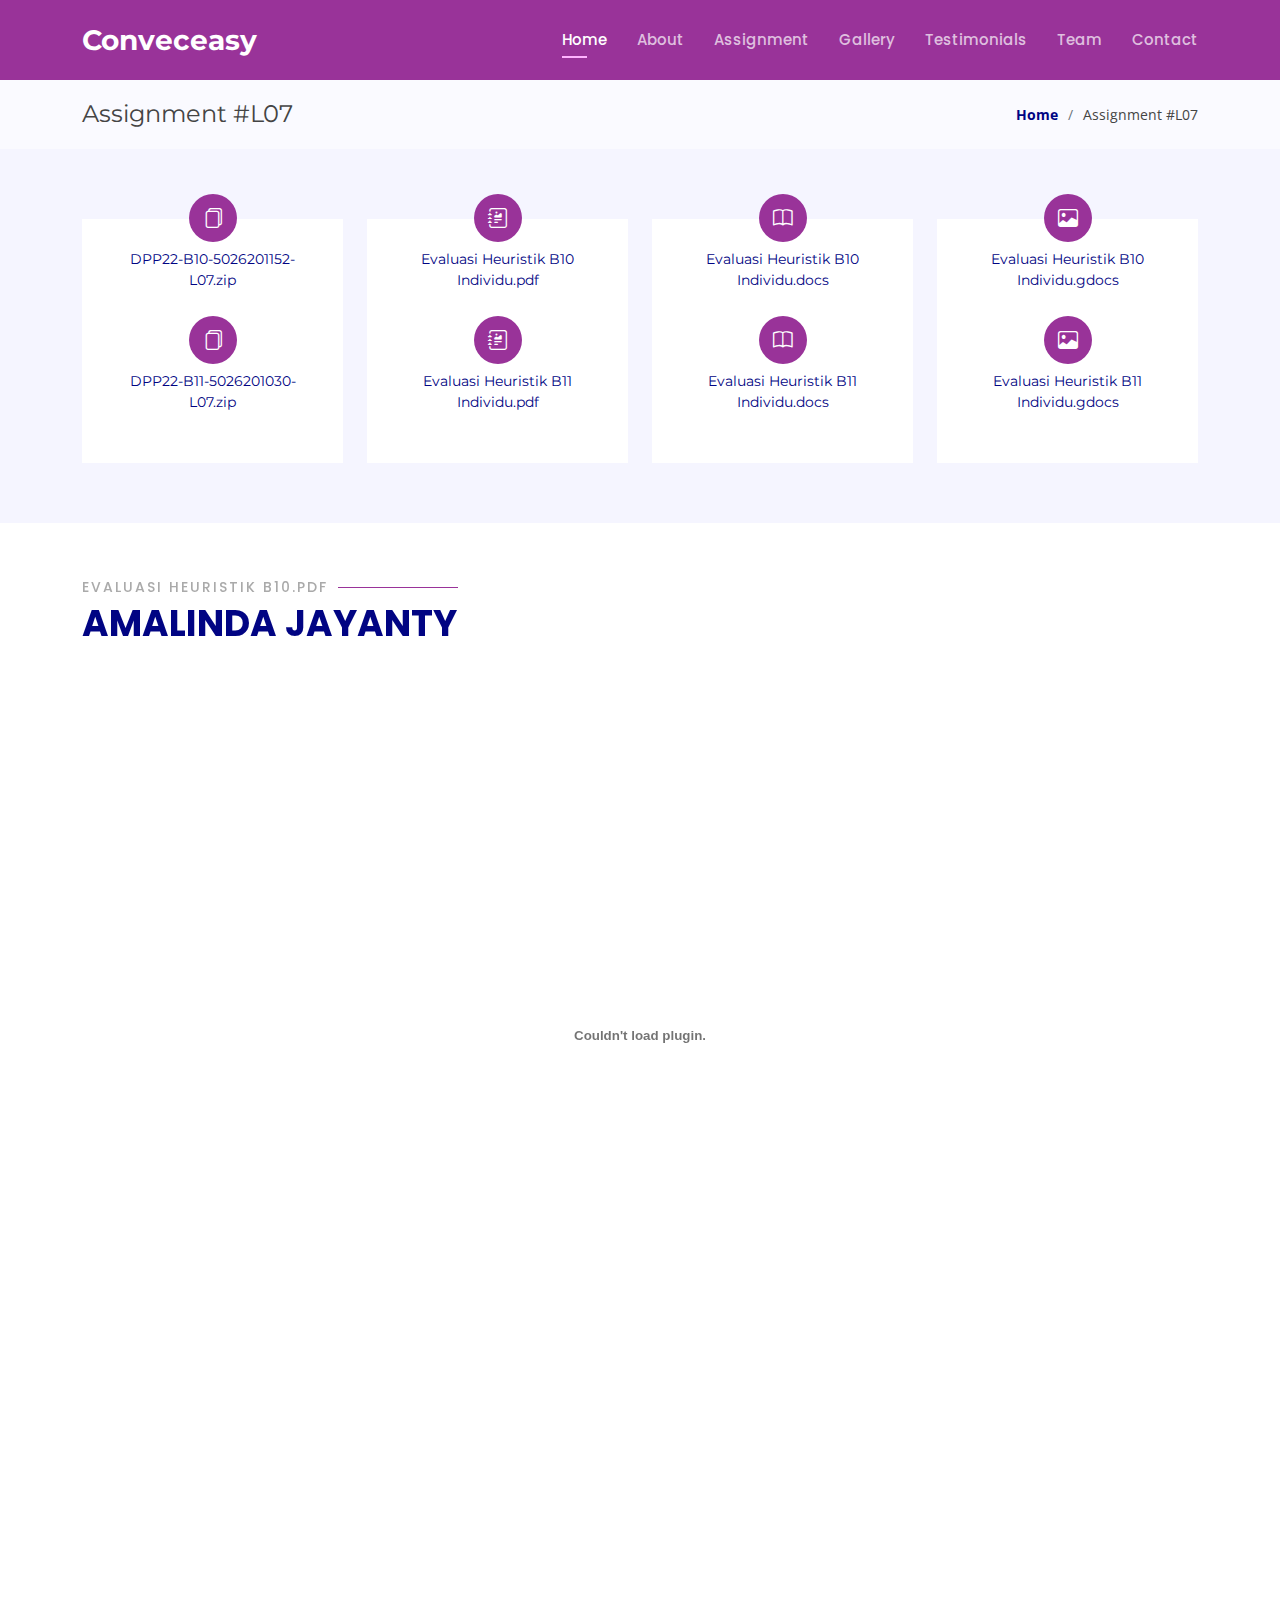
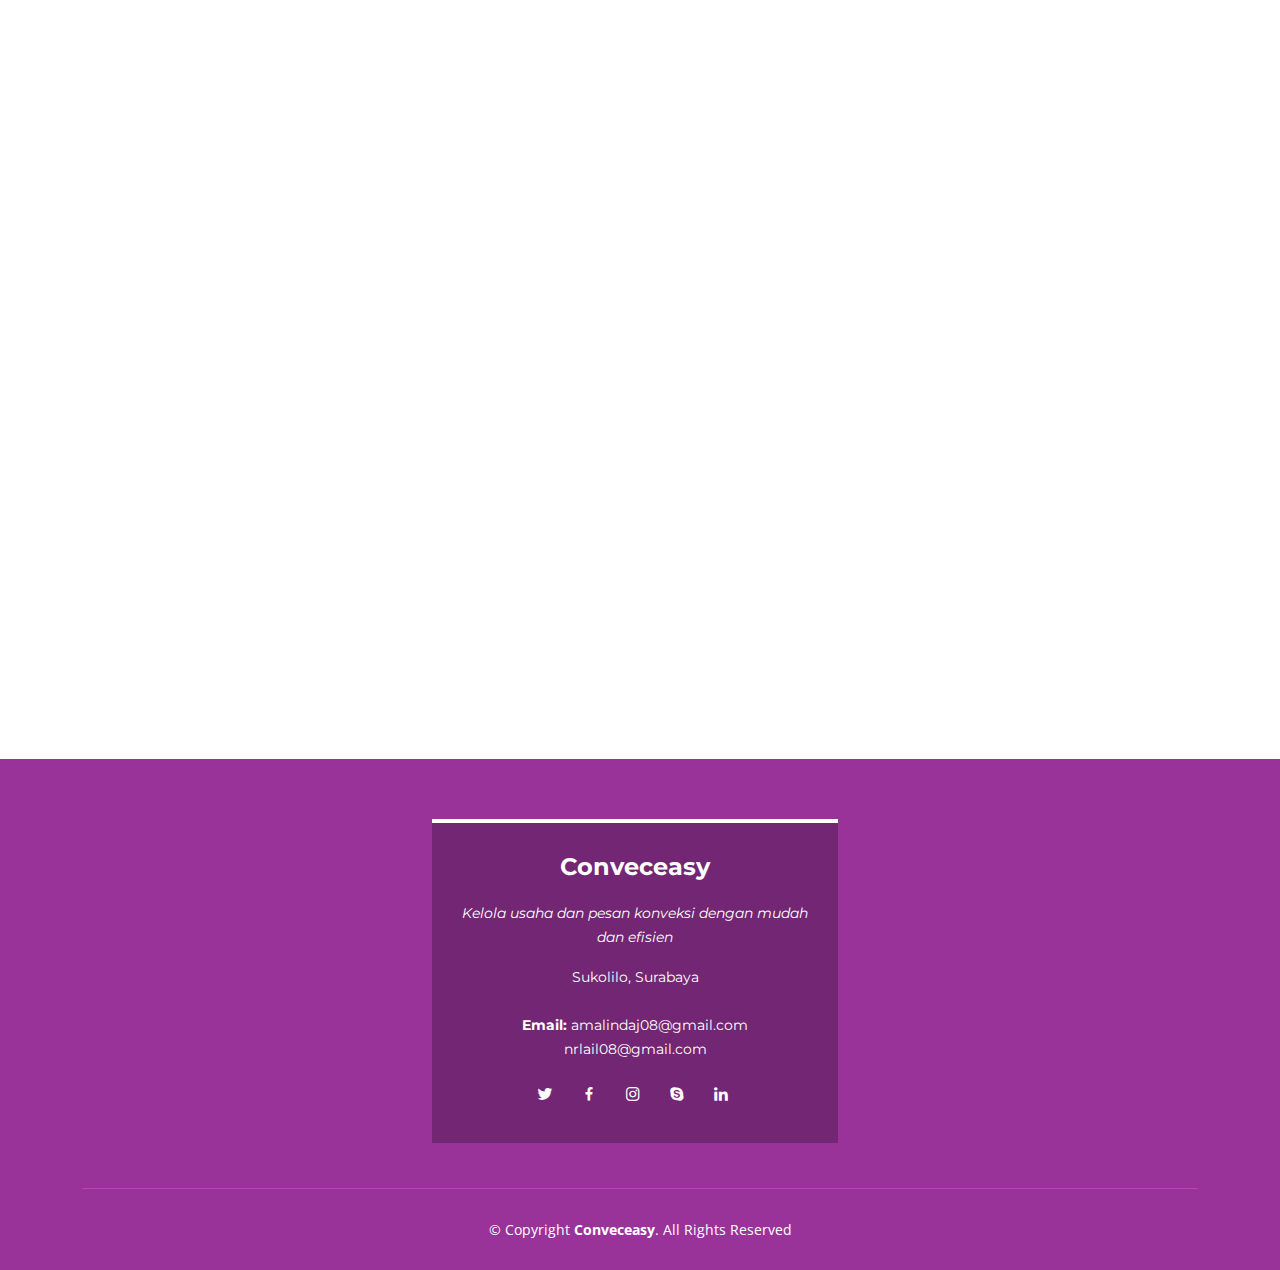
<file: assignment7.html>
<!DOCTYPE html>
<html lang="en">

<head>
  <meta charset="utf-8">
  <meta content="width=device-width, initial-scale=1.0" name="viewport">

  <title>Assignment #L07</title>
  <meta content="" name="description">
  <meta content="" name="keywords">

  <!-- Favicons -->
  <link href="assets/img/Logo-B12.png" rel="icon">

  <!-- Google Fonts -->
  <link href="https://fonts.googleapis.com/css?family=Open+Sans:300,300i,400,400i,600,600i,700,700i|Montserrat:300,300i,400,400i,500,500i,600,600i,700,700i|Poppins:300,300i,400,400i,500,500i,600,600i,700,700i" rel="stylesheet">

  <!-- Vendor CSS Files -->
  <link href="assets/vendor/aos/aos.css" rel="stylesheet">
  <link href="assets/vendor/bootstrap/css/bootstrap.min.css" rel="stylesheet">
  <link href="assets/vendor/bootstrap-icons/bootstrap-icons.css" rel="stylesheet">
  <link href="assets/vendor/boxicons/css/boxicons.min.css" rel="stylesheet">
  <link href="assets/vendor/glightbox/css/glightbox.min.css" rel="stylesheet">
  <link href="assets/vendor/remixicon/remixicon.css" rel="stylesheet">
  <link href="assets/vendor/swiper/swiper-bundle.min.css" rel="stylesheet">

  <!-- Template Main CSS File -->
  <link href="assets/css/style.css" rel="stylesheet">

</head>

<body>

 <!-- ======= Header ======= -->
 <header id="header" class="fixed-top d-flex align-items-center">
  <div class="container d-flex align-items-center justify-content-between">

    <div class="logo">
      <h1><a href="index.html"><span>Conveceasy</span></a></h1>
    </div>

    <nav id="navbar" class="navbar">
      <ul>
        <li><a class="nav-link scrollto active" href="index.html">Home</a></li>
        <li><a class="nav-link scrollto" href="index.html#about">About</a></li>
        <li><a class="nav-link scrollto" href="index.html#assignment">Assignment</a></li>
        <li><a class="nav-link scrollto" href="index.html#gallery">Gallery</a></li>
        <li><a class="nav-link scrollto" href="index.html#testimonials">Testimonials</a></li>
        <li><a class="nav-link scrollto" href="index.html#team">Team</a></li>
        <li><a class="nav-link scrollto" href="index.html#contact">Contact</a></li>
      </ul>
      <i class="bi bi-list mobile-nav-toggle"></i>
    </nav><!-- .navbar -->

  </div>
</header><!-- End Header -->

  <main id="main">

    <!-- ======= Breadcrumbs Section ======= -->
    <section class="breadcrumbs">
      <div class="container">

        <div class="d-flex justify-content-between align-items-center">
          <h2>Assignment #L07</h2>
          <ol>
            <li><a href="index.html"><b>Home</b></a></li>
            <li>Assignment #L07</li>
          </ol>
        </div>

      </div>
    </section><!-- End Breadcrumbs Section -->

  </main><!-- End #main -->

     <!-- ======= Counts Section ======= -->
     <section id="counts" class="counts">
      <div class="container">

        <div class="row" data-aos="fade-up">

          <div class="col-lg-3 col-md-6"><a href="https://drive.google.com/file/d/12ZSdkgrTV7pyz_f0V9oy4hWyxCPMmAts/view?usp=sharing">
            <div class="count-box">
              <i class="bi bi-files"></i>
              <span data-purecounter-start="0" data-purecounter-end="232" data-purecounter-duration="1" class="purecounter"></span>
              <p>DPP22-B10-5026201152-L07.zip</p>
            </div>
          </div></a>

          <div class="col-lg-3 col-md-6 mt-5 mt-md-0"><a href="assets/File/DPP-B10-5026201152-L07-HE/DPP-B10-5026201152-L07-HE.pdf">
            <div class="count-box">
              <i class="bi bi-journal-richtext"></i>
              <span data-purecounter-start="0" data-purecounter-end="521" data-purecounter-duration="1" class="purecounter"></span>
              <p>Evaluasi Heuristik B10 Individu.pdf</p>
            </div>
          </div></a>

          <div class="col-lg-3 col-md-6 mt-5 mt-lg-0"><a href="assets/File/DPP-B10-5026201152-L07-HE/DPP-B10-5026201152-L07-HE.docx">
            <div class="count-box">
              <i class="bi bi-book"></i>
              <span data-purecounter-start="0" data-purecounter-end="1463" data-purecounter-duration="1" class="purecounter"></span>
              <p>Evaluasi Heuristik B10 Individu.docs</p>
            </div>
          </div></a>

          <div class="col-lg-3 col-md-6 mt-5 mt-lg-0"><a href="https://docs.google.com/document/u/0/d/1_qNCfueQJaXAAM0CluM15qJCY08Z4NYc55vFbcJxlhA/edit">
            <div class="count-box">
              <i class="bi bi-image"></i>
              <span data-purecounter-start="0" data-purecounter-end="15" data-purecounter-duration="1" class="purecounter"></span>
              <p>Evaluasi Heuristik B10 Individu.gdocs</p>
            </div>
          </div></a>

          <div class="col-lg-3 col-md-6"><a href="https://drive.google.com/file/d/1WM2NS45R9sQsWkWR6A3wjpilY2KchPGI/view?usp=sharing">
            <div class="count-box">
              <i class="bi bi-files"></i>
              <span data-purecounter-start="0" data-purecounter-end="232" data-purecounter-duration="1" class="purecounter"></span>
              <p>DPP22-B11-5026201030-L07.zip</p>
            </div>
          </div></a>

          <div class="col-lg-3 col-md-6 mt-5 mt-md-0"><a href="assets/File/DPP-B10-5026201152-L07-HE/DPP-B11-5026201030-L07-HE.pdf">
            <div class="count-box">
              <i class="bi bi-journal-richtext"></i>
              <span data-purecounter-start="0" data-purecounter-end="521" data-purecounter-duration="1" class="purecounter"></span>
              <p>Evaluasi Heuristik B11 Individu.pdf</p>
            </div>
          </div></a>

          <div class="col-lg-3 col-md-6 mt-5 mt-lg-0"><a href="assets/File/DPP-B10-5026201152-L07-HE/DPP-B11-5026201030-L07-HE.docx">
            <div class="count-box">
              <i class="bi bi-book"></i>
              <span data-purecounter-start="0" data-purecounter-end="1463" data-purecounter-duration="1" class="purecounter"></span>
              <p>Evaluasi Heuristik B11 Individu.docs</p>
            </div>
          </div></a>

          <div class="col-lg-3 col-md-6 mt-5 mt-lg-0"><a href="https://docs.google.com/document/u/0/d/17Wcv68JiXbE-axhBlgBrygZk_oqzNChB93hztni6rEo/edit">
            <div class="count-box">
              <i class="bi bi-image"></i>
              <span data-purecounter-start="0" data-purecounter-end="15" data-purecounter-duration="1" class="purecounter"></span>
              <p>Evaluasi Heuristik B11 Individu.gdocs</p>
            </div>
          </div></a>

        </div>

      </div>
    </section><!-- End Counts Section -->

        <!-- ======= Presentasi Section ======= -->
        <section id="presentasi" class="presentasi">
          <div class="container">
    
            <div class="section-title" data-aos="fade-up">
              <h2>Evaluasi Heuristik B10.pdf</h2>
              <p>Amalinda Jayanty</p>
            </div>
    
            <div class="row" data-aos="fade-left">
              <embed src="assets/File/DPP-B10-5026201152-L07-HE/DPP-B10-5026201152-L07-HE.pdf" width="100%" height="690"></embed>
            </div>
          </div>
        </section><!-- Presentasi Section -->

        <!-- ======= Presentasi Section ======= -->
        <section id="presentasi" class="presentasi">
          <div class="container">
    
            <div class="section-title" data-aos="fade-up">
              <h2>Evaluasi Heuristik B11.pdf</h2>
              <p>Nur Laila</p>
            </div>
    
            <div class="row" data-aos="fade-left">
              <embed src="assets/File/DPP-B10-5026201152-L07-HE/DPP-B11-5026201030-L07-HE.pdf" width="100%" height="690"></embed>
            </div>
          </div>
        </section><!-- Presentasi Section -->

   <!-- ======= Footer ======= -->
   <footer id="footer">
    <div class="footer-top">
      <div class="container">
        <div class="row">

          <div class="col-lg-6 col-md-6">
            <div class="footer-info">
              <h3>Conveceasy</h3>
              <p class="pb-3"><em>Kelola usaha dan pesan konveksi dengan mudah dan efisien</em></p>
              <p>
                Sukolilo, Surabaya<br><br>
                <strong>Email:</strong> amalindaj08@gmail.com 
                  <br>nrlail08@gmail.com<br>
              </p>
              <div class="social-links mt-3">
                <a href="#" class="twitter"><i class="bx bxl-twitter"></i></a>
                <a href="#" class="facebook"><i class="bx bxl-facebook"></i></a>
                <a href="#" class="instagram"><i class="bx bxl-instagram"></i></a>
                <a href="#" class="google-plus"><i class="bx bxl-skype"></i></a>
                <a href="#" class="linkedin"><i class="bx bxl-linkedin"></i></a>
              </div>
            </div>
          </div>


        </div>
      </div>
    </div>

    <div class="container">
      <div class="copyright">
        &copy; Copyright <strong><span>Conveceasy</span></strong>. All Rights Reserved
      </div>
    </div>
  </footer><!-- End Footer -->

  <a href="#" class="back-to-top d-flex align-items-center justify-content-center"><i class="bi bi-arrow-up-short"></i></a>
  <div id="preloader"></div>

  <!-- Vendor JS Files -->
  <script src="assets/vendor/purecounter/purecounter_vanilla.js"></script>
  <script src="assets/vendor/aos/aos.js"></script>
  <script src="assets/vendor/bootstrap/js/bootstrap.bundle.min.js"></script>
  <script src="assets/vendor/glightbox/js/glightbox.min.js"></script>
  <script src="assets/vendor/swiper/swiper-bundle.min.js"></script>
  <script src="assets/vendor/php-email-form/validate.js"></script>

  <!-- Template Main JS File -->
  <script src="assets/js/main.js"></script>
</body>

</html>
</file>
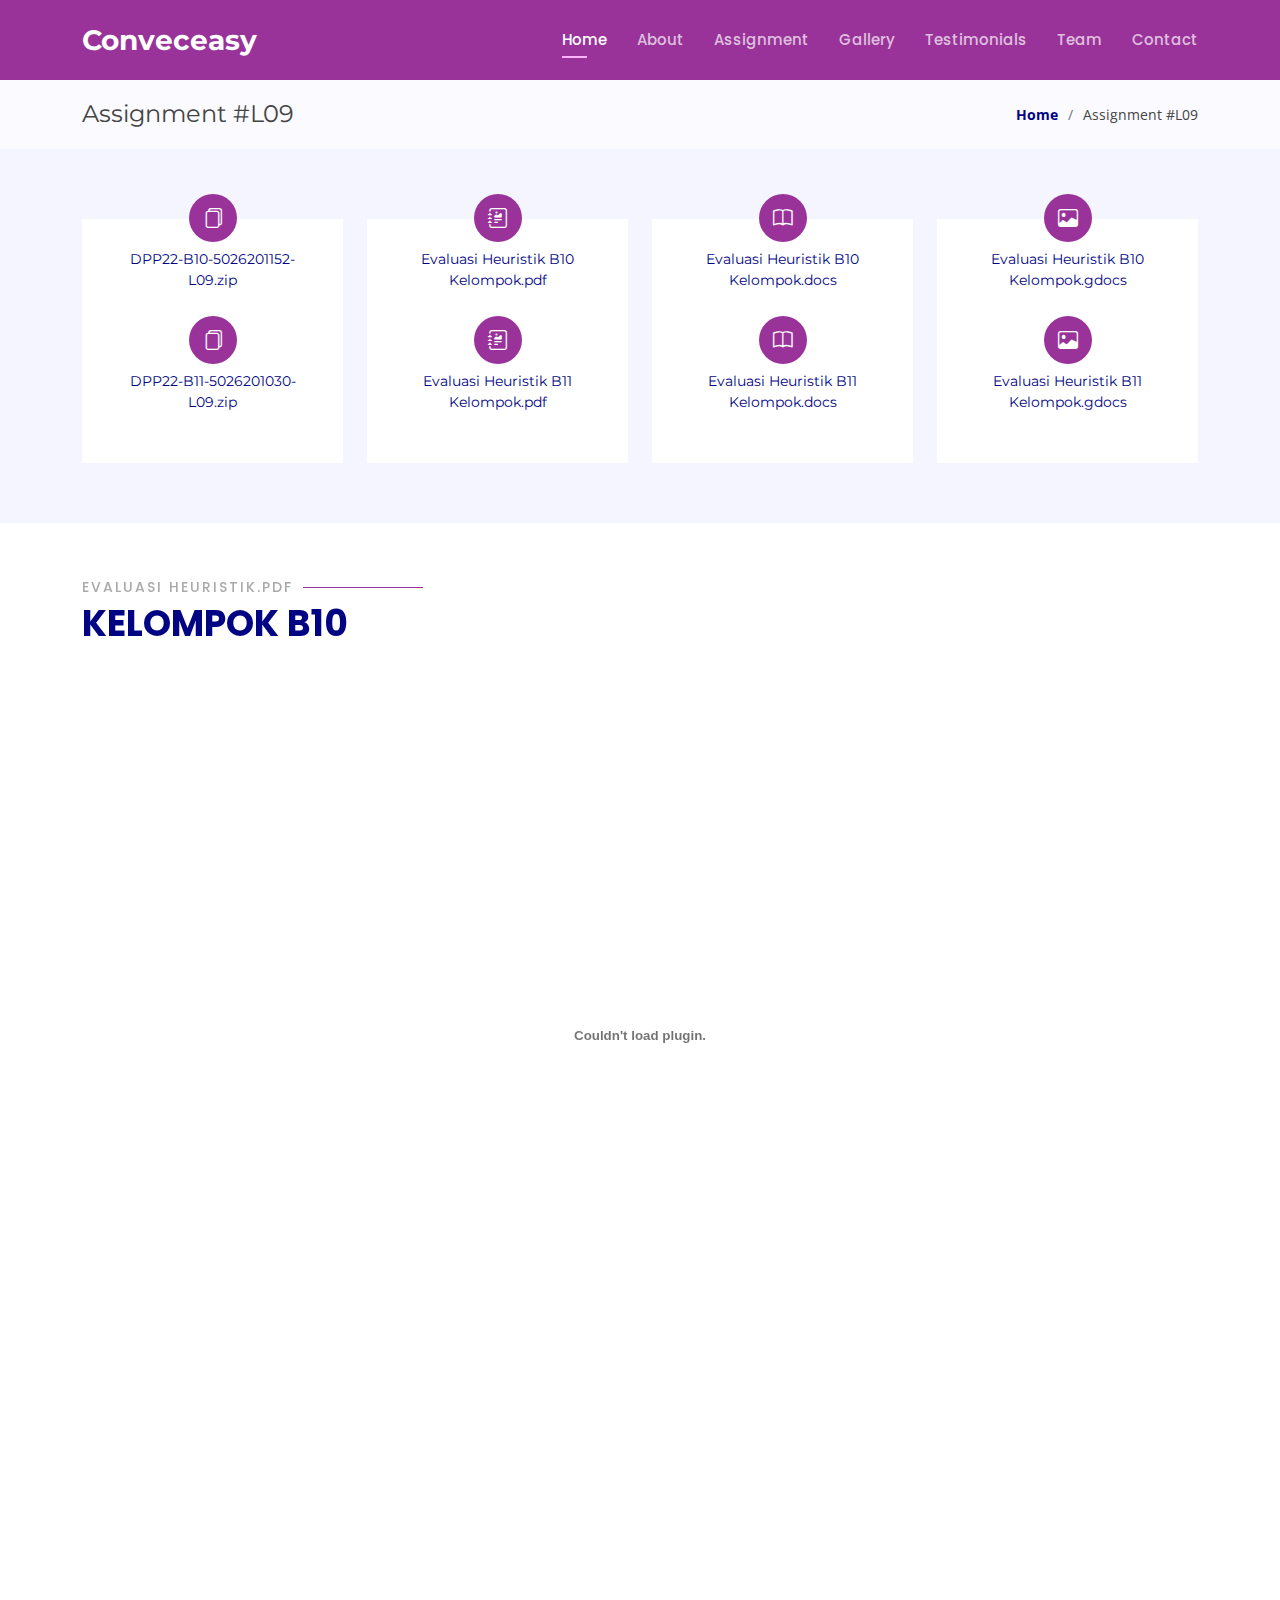
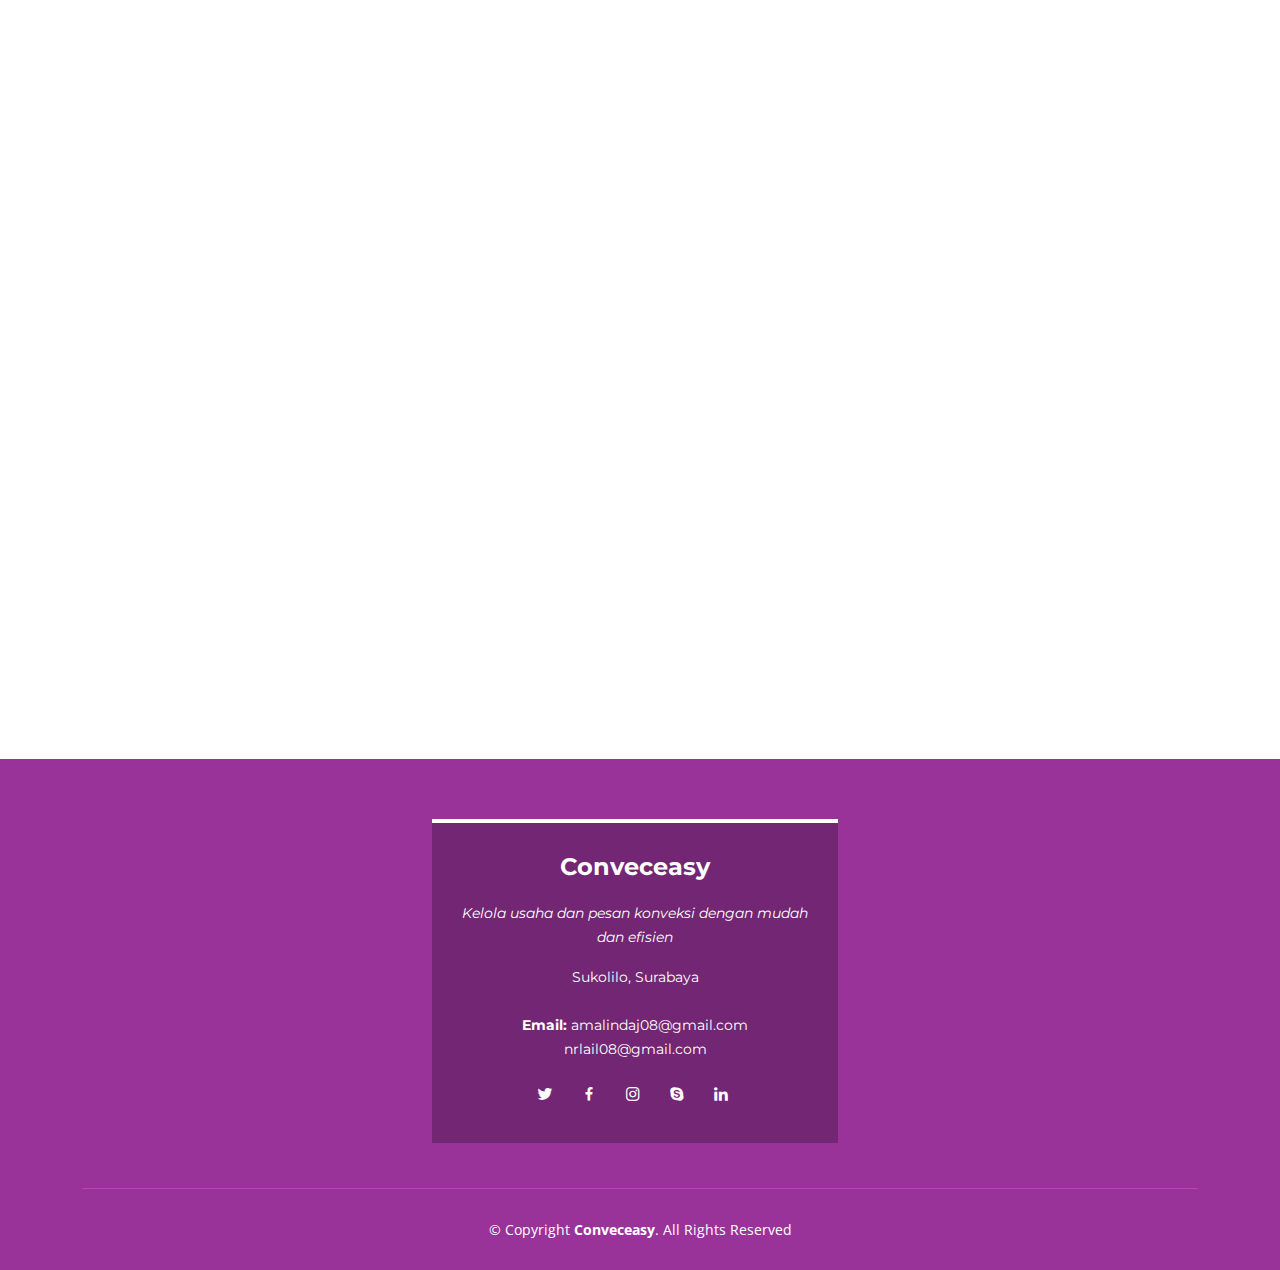
<file: assignment9.html>
<!DOCTYPE html>
<html lang="en">

<head>
  <meta charset="utf-8">
  <meta content="width=device-width, initial-scale=1.0" name="viewport">

  <title>Assignment #L09</title>
  <meta content="" name="description">
  <meta content="" name="keywords">

  <!-- Favicons -->
  <link href="assets/img/Logo-B12.png" rel="icon">

  <!-- Google Fonts -->
  <link href="https://fonts.googleapis.com/css?family=Open+Sans:300,300i,400,400i,600,600i,700,700i|Montserrat:300,300i,400,400i,500,500i,600,600i,700,700i|Poppins:300,300i,400,400i,500,500i,600,600i,700,700i" rel="stylesheet">

  <!-- Vendor CSS Files -->
  <link href="assets/vendor/aos/aos.css" rel="stylesheet">
  <link href="assets/vendor/bootstrap/css/bootstrap.min.css" rel="stylesheet">
  <link href="assets/vendor/bootstrap-icons/bootstrap-icons.css" rel="stylesheet">
  <link href="assets/vendor/boxicons/css/boxicons.min.css" rel="stylesheet">
  <link href="assets/vendor/glightbox/css/glightbox.min.css" rel="stylesheet">
  <link href="assets/vendor/remixicon/remixicon.css" rel="stylesheet">
  <link href="assets/vendor/swiper/swiper-bundle.min.css" rel="stylesheet">

  <!-- Template Main CSS File -->
  <link href="assets/css/style.css" rel="stylesheet">

</head>

<body>

 <!-- ======= Header ======= -->
 <header id="header" class="fixed-top d-flex align-items-center">
  <div class="container d-flex align-items-center justify-content-between">

    <div class="logo">
      <h1><a href="index.html"><span>Conveceasy</span></a></h1>
    </div>

    <nav id="navbar" class="navbar">
      <ul>
        <li><a class="nav-link scrollto active" href="index.html">Home</a></li>
        <li><a class="nav-link scrollto" href="index.html#about">About</a></li>
        <li><a class="nav-link scrollto" href="index.html#assignment">Assignment</a></li>
        <li><a class="nav-link scrollto" href="index.html#gallery">Gallery</a></li>
        <li><a class="nav-link scrollto" href="index.html#testimonials">Testimonials</a></li>
        <li><a class="nav-link scrollto" href="index.html#team">Team</a></li>
        <li><a class="nav-link scrollto" href="index.html#contact">Contact</a></li>
      </ul>
      <i class="bi bi-list mobile-nav-toggle"></i>
    </nav><!-- .navbar -->

  </div>
</header><!-- End Header -->

  <main id="main">

    <!-- ======= Breadcrumbs Section ======= -->
    <section class="breadcrumbs">
      <div class="container">

        <div class="d-flex justify-content-between align-items-center">
          <h2>Assignment #L09</h2>
          <ol>
            <li><a href="index.html"><b>Home</b></a></li>
            <li>Assignment #L09</li>
          </ol>
        </div>

      </div>
    </section><!-- End Breadcrumbs Section -->

  </main><!-- End #main -->

     <!-- ======= Counts Section ======= -->
     <section id="counts" class="counts">
      <div class="container">

        <div class="row" data-aos="fade-up">

          <div class="col-lg-3 col-md-6"><a href="https://drive.google.com/file/d/1KNFIVf19LDCb87IoQEiSBYBmNoYQazBZ/view?usp=sharing">
            <div class="count-box">
              <i class="bi bi-files"></i>
              <span data-purecounter-start="0" data-purecounter-end="232" data-purecounter-duration="1" class="purecounter"></span>
              <p>DPP22-B10-5026201152-L09.zip</p>
            </div>
          </div></a>

          <div class="col-lg-3 col-md-6 mt-5 mt-md-0"><a href="assets/File/DPP22-B10-L09/DPP-B10-L9-HE_Tim_Penilai.pdf">
            <div class="count-box">
              <i class="bi bi-journal-richtext"></i>
              <span data-purecounter-start="0" data-purecounter-end="521" data-purecounter-duration="1" class="purecounter"></span>
              <p>Evaluasi Heuristik B10 Kelompok.pdf</p>
            </div>
          </div></a>

          <div class="col-lg-3 col-md-6 mt-5 mt-lg-0"><a href="assets/File/DPP22-B10-L09/DPP-B10-L9-HE_Tim_Penilai.docx">
            <div class="count-box">
              <i class="bi bi-book"></i>
              <span data-purecounter-start="0" data-purecounter-end="1463" data-purecounter-duration="1" class="purecounter"></span>
              <p>Evaluasi Heuristik B10 Kelompok.docs</p>
            </div>
          </div></a>

          <div class="col-lg-3 col-md-6 mt-5 mt-lg-0"><a href="https://docs.google.com/document/u/0/d/1GxE-xR39xQ3wHQV5Ea6tpyKHB5rvq3CR7Ahb4FyW4Tw/edit">
            <div class="count-box">
              <i class="bi bi-image"></i>
              <span data-purecounter-start="0" data-purecounter-end="15" data-purecounter-duration="1" class="purecounter"></span>
              <p>Evaluasi Heuristik B10 Kelompok.gdocs</p>
            </div>
          </div></a>

          <div class="col-lg-3 col-md-6"><a href="https://drive.google.com/file/d/1rjSdqsSg6aZ00ZAXXtT233O_79NoDb-A/view?usp=sharing">
            <div class="count-box">
              <i class="bi bi-files"></i>
              <span data-purecounter-start="0" data-purecounter-end="232" data-purecounter-duration="1" class="purecounter"></span>
              <p>DPP22-B11-5026201030-L09.zip</p>
            </div>
          </div></a>

          <div class="col-lg-3 col-md-6 mt-5 mt-md-0"><a href="assets/File/DPP22-B10-L09/DPP-B11-L9-HE_Tim_Penilai.pdf">
            <div class="count-box">
              <i class="bi bi-journal-richtext"></i>
              <span data-purecounter-start="0" data-purecounter-end="521" data-purecounter-duration="1" class="purecounter"></span>
              <p>Evaluasi Heuristik B11 Kelompok.pdf</p>
            </div>
          </div></a>

          <div class="col-lg-3 col-md-6 mt-5 mt-lg-0"><a href="assets/File/DPP22-B10-L09/DPP-B11-L9-HE_Tim_Penilai.docx">
            <div class="count-box">
              <i class="bi bi-book"></i>
              <span data-purecounter-start="0" data-purecounter-end="1463" data-purecounter-duration="1" class="purecounter"></span>
              <p>Evaluasi Heuristik B11 Kelompok.docs</p>
            </div>
          </div></a>

          <div class="col-lg-3 col-md-6 mt-5 mt-lg-0"><a href="https://docs.google.com/document/d/1GjCS4vvKPwLb9kl5rQi0NfhxYkxzSleoIQ52c7lxTgU/edit#">
            <div class="count-box">
              <i class="bi bi-image"></i>
              <span data-purecounter-start="0" data-purecounter-end="15" data-purecounter-duration="1" class="purecounter"></span>
              <p>Evaluasi Heuristik B11 Kelompok.gdocs</p>
            </div>
          </div></a>
        </div>

      </div>
    </section><!-- End Counts Section -->

        <!-- ======= Presentasi Section ======= -->
        <section id="presentasi" class="presentasi">
          <div class="container">
    
            <div class="section-title" data-aos="fade-up">
              <h2>Evaluasi Heuristik.pdf</h2>
              <p>Kelompok B10</p>
            </div>
    
            <div class="row" data-aos="fade-left">
              <embed src="assets/File/DPP22-B10-L09/DPP-B10-L9-HE_Tim_Penilai.pdf" width="100%" height="690"></embed>
            </div>
          </div>
        </section><!-- Presentasi Section -->

        <!-- ======= Presentasi Section ======= -->
        <section id="presentasi" class="presentasi">
          <div class="container">
    
            <div class="section-title" data-aos="fade-up">
              <h2>Evaluasi Heuristik.pdf</h2>
              <p>Kelompok B11</p>
            </div>
    
            <div class="row" data-aos="fade-left">
              <embed src="assets/File/DPP22-B10-L09/DPP-B11-L9-HE_Tim_Penilai.pdf" width="100%" height="690"></embed>
            </div>
          </div>
        </section><!-- Presentasi Section -->

   <!-- ======= Footer ======= -->
   <footer id="footer">
    <div class="footer-top">
      <div class="container">
        <div class="row">

          <div class="col-lg-6 col-md-6">
            <div class="footer-info">
              <h3>Conveceasy</h3>
              <p class="pb-3"><em>Kelola usaha dan pesan konveksi dengan mudah dan efisien</em></p>
              <p>
                Sukolilo, Surabaya<br><br>
                <strong>Email:</strong> amalindaj08@gmail.com 
                  <br>nrlail08@gmail.com<br>
              </p>
              <div class="social-links mt-3">
                <a href="#" class="twitter"><i class="bx bxl-twitter"></i></a>
                <a href="#" class="facebook"><i class="bx bxl-facebook"></i></a>
                <a href="#" class="instagram"><i class="bx bxl-instagram"></i></a>
                <a href="#" class="google-plus"><i class="bx bxl-skype"></i></a>
                <a href="#" class="linkedin"><i class="bx bxl-linkedin"></i></a>
              </div>
            </div>
          </div>


        </div>
      </div>
    </div>

    <div class="container">
      <div class="copyright">
        &copy; Copyright <strong><span>Conveceasy</span></strong>. All Rights Reserved
      </div>
    </div>
  </footer><!-- End Footer -->

  <a href="#" class="back-to-top d-flex align-items-center justify-content-center"><i class="bi bi-arrow-up-short"></i></a>
  <div id="preloader"></div>

  <!-- Vendor JS Files -->
  <script src="assets/vendor/purecounter/purecounter_vanilla.js"></script>
  <script src="assets/vendor/aos/aos.js"></script>
  <script src="assets/vendor/bootstrap/js/bootstrap.bundle.min.js"></script>
  <script src="assets/vendor/glightbox/js/glightbox.min.js"></script>
  <script src="assets/vendor/swiper/swiper-bundle.min.js"></script>
  <script src="assets/vendor/php-email-form/validate.js"></script>

  <!-- Template Main JS File -->
  <script src="assets/js/main.js"></script>
</body>

</html>
</file>
<file: assets/css/style.css>
/*--------------------------------------------------------------
# General
--------------------------------------------------------------*/
body {
  font-family: "Open Sans", sans-serif;
  color: #444444;s
}

a {
  color: #010483;
  text-decoration: none;
}

a:hover {
  color: #993399;
  text-decoration: none;
}

h1, h2, h3, h4, h5, h6 {
  font-family: "Montserrat", sans-serif;
}

/*--------------------------------------------------------------
# Preloader
--------------------------------------------------------------*/
#preloader {
  position: fixed;
  top: 0;
  left: 0;
  right: 0;
  bottom: 0;
  z-index: 9999;
  overflow: hidden;
  background: #fff;
}

#preloader:before {
  content: "";
  position: fixed;
  top: calc(50% - 30px);
  left: calc(50% - 30px);
  border: 6px solid #993399;
  border-top-color: #ffe6ff;
  border-radius: 50%;
  width: 60px;
  height: 60px;
  -webkit-animation: animate-preloader 1s linear infinite;
  animation: animate-preloader 1s linear infinite;
}

@-webkit-keyframes animate-preloader {
  0% {
    transform: rotate(0deg);
  }
  100% {
    transform: rotate(360deg);
  }
}

@keyframes animate-preloader {
  0% {
    transform: rotate(0deg);
  }
  100% {
    transform: rotate(360deg);
  }
}
/*--------------------------------------------------------------
# Back to top button
--------------------------------------------------------------*/
.back-to-top {
  position: fixed;
  visibility: hidden;
  opacity: 0;
  right: 15px;
  bottom: 15px;
  z-index: 996;
  background: #732673;
  width: 40px;
  height: 40px;
  border-radius: 50px;
  transition: all 0.4s;
}
.back-to-top i {
  font-size: 28px;
  color: #fff;
  line-height: 0;
}
.back-to-top:hover {
  background: #ffb3ff;
  color: #fff;
}
.back-to-top.active {
  visibility: visible;
  opacity: 1;
}

/*--------------------------------------------------------------
# Disable AOS delay on mobile
--------------------------------------------------------------*/
@media screen and (max-width: 768px) {
  [data-aos-delay] {
    transition-delay: 0 !important;
  }
}
/*--------------------------------------------------------------
# Header
--------------------------------------------------------------*/
#header {
  height: 80px;
  transition: all 0.5s;
  z-index: 997;
  transition: all 0.5s;
  background: #993399;

}
#header.header-transparent {
  background: transparent;
}
#header.header-scrolled {
  background: #993399;
  height: 60px;
}
#header .logo h1 {
  font-size: 28px;
  margin: 0;
  padding: 0;
  line-height: 1;
  font-weight: 700;
}
#header .logo h1 a, #header .logo h1 a:hover {
  color: #fff;
  text-decoration: none;
}
#header .logo img {
  padding: 0;
  margin: 0;
  max-height: 40px;
}

/*--------------------------------------------------------------
# Navigation Menu
--------------------------------------------------------------*/
/**
* Desktop Navigation 
*/
.navbar {
  padding: 0;
}
.navbar ul {
  margin: 0;
  padding: 0;
  display: flex;
  list-style: none;
  align-items: center;
}
.navbar li {
  position: relative;
}
.navbar a, .navbar a:focus {
  display: flex;
  align-items: center;
  justify-content: space-between;
  padding: 10px 0 10px 30px;
  font-size: 15px;
  font-weight: 500;
  font-family: "Poppins", sans-serif;
  color: rgba(255, 255, 255, 0.7);
  white-space: nowrap;
  transition: 0.3s;
}
.navbar a i, .navbar a:focus i {
  font-size: 12px;
  line-height: 0;
  margin-left: 5px;
}
.navbar > ul > li > a:before {
  content: "";
  position: absolute;
  width: 0;
  height: 2px;
  bottom: 3px;
  left: 30px;
  background-color: #ffb3ff;
  visibility: hidden;
  width: 0px;
  transition: all 0.3s ease-in-out 0s;
}
.navbar a:hover:before, .navbar li:hover > a:before, .navbar .active:before {
  visibility: visible;
  width: 25px;
}
.navbar a:hover, .navbar .active, .navbar .active:focus, .navbar li:hover > a {
  color: #fff;
}
.navbar .dropdown ul {
  display: block;
  position: absolute;
  left: 30px;
  top: calc(100% + 30px);
  margin: 0;
  padding: 10px 0;
  z-index: 99;
  opacity: 0;
  visibility: hidden;
  background: #fff;
  box-shadow: 0px 0px 30px rgba(127, 137, 161, 0.25);
  transition: 0.3s;
  border-radius: 4px;
}
.navbar .dropdown ul li {
  min-width: 200px;
}
.navbar .dropdown ul a {
  padding: 10px 20px;
  font-size: 14px;
  font-weight: 500;
  text-transform: none;
  color: #01036f;
}
.navbar .dropdown ul a i {
  font-size: 12px;
}
.navbar .dropdown ul a:hover, .navbar .dropdown ul .active:hover, .navbar .dropdown ul li:hover > a {
  color: #1acc8d;
}
.navbar .dropdown:hover > ul {
  opacity: 1;
  top: 100%;
  visibility: visible;
}
.navbar .dropdown .dropdown ul {
  top: 0;
  left: calc(100% - 30px);
  visibility: hidden;
}
.navbar .dropdown .dropdown:hover > ul {
  opacity: 1;
  top: 0;
  left: 100%;
  visibility: visible;
}
@media (max-width: 1366px) {
  .navbar .dropdown .dropdown ul {
    left: -90%;
  }
  .navbar .dropdown .dropdown:hover > ul {
    left: -100%;
  }
}

/**
* Mobile Navigation 
*/
.mobile-nav-toggle {
  color: #fff;
  font-size: 28px;
  cursor: pointer;
  display: none;
  line-height: 0;
  transition: 0.5s;
}

@media (max-width: 991px) {
  .mobile-nav-toggle {
    display: block;
  }

  .navbar ul {
    display: none;
  }
}
.navbar-mobile {
  position: fixed;
  overflow: hidden;
  top: 0;
  right: 0;
  left: 0;
  bottom: 0;
  background: rgba(1, 3, 91, 0.9);
  transition: 0.3s;
  z-index: 999;
}
.navbar-mobile .mobile-nav-toggle {
  position: absolute;
  top: 15px;
  right: 15px;
}
.navbar-mobile ul {
  display: block;
  position: absolute;
  top: 55px;
  right: 15px;
  bottom: 15px;
  left: 15px;
  padding: 10px 0;
  border-radius: 8px;
  background-color: #fff;
  overflow-y: auto;
  transition: 0.3s;
}
.navbar-mobile > ul > li > a:before {
  left: 20px;
}
.navbar-mobile a, .navbar-mobile a:focus {
  padding: 10px 20px;
  font-size: 15px;
  color: #0205a1;
}
.navbar-mobile a:hover, .navbar-mobile .active, .navbar-mobile li:hover > a {
  color: #3f43fd;
}
.navbar-mobile .getstarted, .navbar-mobile .getstarted:focus {
  margin: 15px;
}
.navbar-mobile .dropdown ul, .navbar-mobile .dropdown .dropdown ul {
  position: static;
  display: none;
  margin: 10px 20px;
  padding: 10px 0;
  z-index: 99;
  opacity: 1;
  visibility: visible;
  background: #fff;
  box-shadow: 0px 0px 30px rgba(127, 137, 161, 0.25);
}
.navbar-mobile .dropdown ul li, .navbar-mobile .dropdown .dropdown ul li {
  min-width: 200px;
}
.navbar-mobile .dropdown ul a, .navbar-mobile .dropdown .dropdown ul a {
  padding: 10px 20px;
}
.navbar-mobile .dropdown ul a i, .navbar-mobile .dropdown .dropdown ul a i {
  font-size: 12px;
}
.navbar-mobile .dropdown ul a:hover, .navbar-mobile .dropdown ul .active:hover, .navbar-mobile .dropdown ul li:hover > a, .navbar-mobile .dropdown .dropdown ul a:hover, .navbar-mobile .dropdown .dropdown ul .active:hover, .navbar-mobile .dropdown .dropdown ul li:hover > a {
  color: #1acc8d;
}
.navbar-mobile .dropdown > .dropdown-active, .navbar-mobile .dropdown .dropdown > .dropdown-active {
  display: block;
}

/*--------------------------------------------------------------
# Hero Section
--------------------------------------------------------------*/
#hero {
  width: 100%;
  background: url("../img/bg.png");
  position: relative;
  padding: 120px 0 0px 0;
}
#hero:before {
  content: "";
  position: absolute;
  bottom: 0;
  top: 0;
  left: 0;
  right: 0;
}
#hero h1 {
  margin: 0 0 20px 0;
  font-size: 48px;
  font-weight: 700;
  line-height: 56px;
  color: rgba(255, 255, 255, 0.8);
}
#hero h1 span {
  color: #fff;
  border-bottom: 4px solid #1acc8d;
}
#hero h2 {
  color: rgba(255, 255, 255, 0.8);
  margin-bottom: 40px;
  font-size: 24px;
}
#hero .btn-get-started {
  font-family: "Montserrat", sans-serif;
  font-weight: 500;
  font-size: 16px;
  letter-spacing: 1px;
  display: inline-block;
  padding: 10px 30px;
  border-radius: 50px;
  transition: 0.5s;
  color: #fff;
  background: #993399;
}
#hero .btn-get-started:hover {
  background: #ffb3ff;
}
#hero .animated {
  animation: up-down 2s ease-in-out infinite alternate-reverse both;
}
@media (min-width: 1024px) {
  #hero {
    background-attachment: fixed;
  }
}
@media (max-width: 991px) {
  #hero {
    padding-top: 80px;
  }
  #hero .animated {
    -webkit-animation: none;
    animation: none;
  }
  #hero .hero-img {
    text-align: center;
  }
  #hero .hero-img img {
    max-width: 50%;
  }
  #hero h1 {
    font-size: 28px;
    line-height: 32px;
    margin-bottom: 10px;
  }
  #hero h2 {
    font-size: 18px;
    line-height: 24px;
    margin-bottom: 30px;
  }
}
@media (max-width: 575px) {
  #hero .hero-img img {
    width: 80%;
  }
}

@-webkit-keyframes up-down {
  0% {
    transform: translateY(10px);
  }
  100% {
    transform: translateY(-10px);
  }
}

@keyframes up-down {
  0% {
    transform: translateY(10px);
  }
  100% {
    transform: translateY(-10px);
  }
}
.hero-waves {
  display: block;
  margin-top: 60px;
  width: 100%;
  height: 60px;
  z-index: 5;
  position: relative;
}

.wave1 use {
  -webkit-animation: move-forever1 10s linear infinite;
  animation: move-forever1 10s linear infinite;
  -webkit-animation-delay: -2s;
  animation-delay: -2s;
}

.wave2 use {
  -webkit-animation: move-forever2 8s linear infinite;
  animation: move-forever2 8s linear infinite;
  -webkit-animation-delay: -2s;
  animation-delay: -2s;
}

.wave3 use {
  -webkit-animation: move-forever3 6s linear infinite;
  animation: move-forever3 6s linear infinite;
  -webkit-animation-delay: -2s;
  animation-delay: -2s;
}

@-webkit-keyframes move-forever1 {
  0% {
    transform: translate(85px, 0%);
  }
  100% {
    transform: translate(-90px, 0%);
  }
}

@keyframes move-forever1 {
  0% {
    transform: translate(85px, 0%);
  }
  100% {
    transform: translate(-90px, 0%);
  }
}
@-webkit-keyframes move-forever2 {
  0% {
    transform: translate(-90px, 0%);
  }
  100% {
    transform: translate(85px, 0%);
  }
}
@keyframes move-forever2 {
  0% {
    transform: translate(-90px, 0%);
  }
  100% {
    transform: translate(85px, 0%);
  }
}
@-webkit-keyframes move-forever3 {
  0% {
    transform: translate(-90px, 0%);
  }
  100% {
    transform: translate(85px, 0%);
  }
}
@keyframes move-forever3 {
  0% {
    transform: translate(-90px, 0%);
  }
  100% {
    transform: translate(85px, 0%);
  }
}
/*--------------------------------------------------------------
# Sections General
--------------------------------------------------------------*/
section {
  padding: 60px 0;
  overflow: hidden;
}

.section-bg {
  background-color: #f5f5ff;
}

.section-title {
  padding-bottom: 40px;
}
.section-title h2 {
  font-size: 14px;
  font-weight: 500;
  padding: 0;
  line-height: 1px;
  margin: 0 0 5px 0;
  letter-spacing: 2px;
  text-transform: uppercase;
  color: #aaaaaa;
  font-family: "Poppins", sans-serif;
}
.section-title h2::after {
  content: "";
  width: 120px;
  height: 1px;
  display: inline-block;
  background: #993399;
  margin: 4px 10px;
}
.section-title p {
  margin: 0;
  margin: 0;
  font-size: 36px;
  font-weight: 700;
  text-transform: uppercase;
  font-family: "Poppins", sans-serif;
  color: #010483;
}

/*--------------------------------------------------------------
# Breadcrumbs
--------------------------------------------------------------*/
.breadcrumbs {
  padding: 20px 0;
  background-color: #fafaff;
  min-height: 40px;
  margin-top: 80px;
}
@media (max-width: 992px) {
  .breadcrumbs {
    margin-top: 64px;
  }
}
.breadcrumbs h2 {
  font-size: 24px;
  font-weight: 400;
  margin: 0;
}
@media (max-width: 992px) {
  .breadcrumbs h2 {
    margin: 0 0 10px 0;
  }
}
.breadcrumbs ol {
  display: flex;
  flex-wrap: wrap;
  list-style: none;
  padding: 0;
  margin: 0;
  font-size: 14px;
}
.breadcrumbs ol li + li {
  padding-left: 10px;
}
.breadcrumbs ol li + li::before {
  display: inline-block;
  padding-right: 10px;
  color: #6c757d;
  content: "/";
}
@media (max-width: 768px) {
  .breadcrumbs .d-flex {
    display: block !important;
  }
  .breadcrumbs ol {
    display: block;
  }
  .breadcrumbs ol li {
    display: inline-block;
  }
}

/*--------------------------------------------------------------
# About
--------------------------------------------------------------*/
.about {
  padding: 0px 0px 0px 0px;
}
.about .icon-boxes h3 {
  font-size: 28px;
  font-weight: 700;
  color: #010483;
  margin-bottom: 15px;
}
.about .icon-box {
  margin-top: 40px;
}
.about .icon-box .icon {
  float: left;
  display: flex;
  align-items: center;
  justify-content: center;
  width: 64px;
  height: 64px;
  border: 2px solid #993399;
  border-radius: 50px;
  transition: 0.5s;
}
.about .icon-box .icon i {
  color: #993399;
  font-size: 32px;
}
.about .icon-box:hover .icon {
  background: #993399;
  border-color: #993399;
}
.about .icon-box:hover .icon i {
  color: #fff;
}
.about .icon-box .title {
  margin-left: 85px;
  font-weight: 700;
  margin-bottom: 10px;
  font-size: 18px;
}
.about .icon-box .title a {
  color: #343a40;
  transition: 0.3s;
}
.about .icon-box .title a:hover {
  color: #993399;
}
.about .icon-box .description {
  margin-left: 85px;
  line-height: 24px;
  font-size: 14px;
}
.about .video-box {
  background: url("../img/about-bg2.png") no-repeat;
  background-size: contain;
  min-height: 200px;
}
.about .play-btn {
  width: 94px;
  height: 94px;
  background: radial-gradient(#993399 50%, #ffe6ff 52%);
  border-radius: 50%;
  display: block;
  position: absolute;
  left: calc(50% - 47px);
  top: calc(50% - 47px);
  overflow: hidden;
}
.about .play-btn::after {
  content: "";
  position: absolute;
  left: 50%;
  top: 50%;
  transform: translateX(-40%) translateY(-50%);
  width: 0;
  height: 0;
  border-top: 10px solid transparent;
  border-bottom: 10px solid transparent;
  border-left: 15px solid #fff;
  z-index: 100;
  transition: all 400ms cubic-bezier(0.55, 0.055, 0.675, 0.19);
}
.about .play-btn::before {
  content: "";
  position: absolute;
  width: 120px;
  height: 120px;
  -webkit-animation-delay: 0s;
  animation-delay: 0s;
  -webkit-animation: pulsate-btn 2s;
  animation: pulsate-btn 2s;
  -webkit-animation-direction: forwards;
  animation-direction: forwards;
  -webkit-animation-iteration-count: infinite;
  animation-iteration-count: infinite;
  -webkit-animation-timing-function: steps;
  animation-timing-function: steps;
  opacity: 1;
  border-radius: 50%;
  border: 5px solid rgba(63, 67, 253, 0.7);
  top: -15%;
  left: -15%;
  background: rgba(198, 16, 0, 0);
}
.about .play-btn:hover::after {
  border-left: 15px solid #993399;
  transform: scale(20);
}
.about .play-btn:hover::before {
  content: "";
  position: absolute;
  left: 50%;
  top: 50%;
  transform: translateX(-40%) translateY(-50%);
  width: 0;
  height: 0;
  border: none;
  border-top: 10px solid transparent;
  border-bottom: 10px solid transparent;
  border-left: 15px solid #fff;
  z-index: 200;
  -webkit-animation: none;
  animation: none;
  border-radius: 0;
}

@-webkit-keyframes pulsate-btn {
  0% {
    transform: scale(0.6, 0.6);
    opacity: 1;
  }
  100% {
    transform: scale(1, 1);
    opacity: 0;
  }
}

@keyframes pulsate-btn {
  0% {
    transform: scale(0.6, 0.6);
    opacity: 1;
  }
  100% {
    transform: scale(1, 1);
    opacity: 0;
  }
}
/*--------------------------------------------------------------
# Assignment
--------------------------------------------------------------*/
.assignment .icon-box {
  display: flex;
  align-items: center;
  padding: 20px;
  background: #f5f5ff;
  transition: ease-in-out 0.3s;
}
.assignment .icon-box i {
  font-size: 32px;
  padding-right: 10px;
  line-height: 1;
}
.assignment .icon-box h3 {
  font-weight: 700;
  margin: 0;
  padding: 0;
  line-height: 1;
  font-size: 16px;
}
.assignment .icon-box h3 a {
  color: #010483;
  transition: ease-in-out 0.3s;
}
.assignment .icon-box h3 a:hover {
  color: #01036f;
}
.assignment .icon-box:hover {
  background: #ebebff;
}

/*--------------------------------------------------------------
# Counts
--------------------------------------------------------------*/
.counts {
  background: #f5f5ff;
  padding: 70px 0 60px;
}
.counts .count-box {
  padding: 30px 30px 50px 30px;
  width: 100%;
  position: relative;
  text-align: center;
  background: #fff;
}
.counts .count-box i {
  position: absolute;
  top: -25px;
  left: 50%;
  transform: translateX(-50%);
  font-size: 20px;
  background: #993399;
  padding: 12px;
  color: #fff;
  border-radius: 50px;
  display: inline-flex;
  align-items: center;
  justify-content: center;
  line-height: 0;
  width: 48px;
  height: 48px;
}
.counts .count-box span {
  font-size: 36px;
  display: block;
  font-weight: 600;
  color: #010483;
}
.counts .count-box p {
  padding: 0;
  margin: 0;
  font-family: "Montserrat", sans-serif;
  font-size: 14px;
}

/*--------------------------------------------------------------
# Details
--------------------------------------------------------------*/
.details .content + .content {
  margin-top: 100px;
}
.details .content h3 {
  font-weight: 600;
  font-size: 26px;
  color: #010483;
}
.details .content ul {
  list-style: none;
  padding: 0;
}
.details .content ul li {
  padding-bottom: 10px;
}
.details .content ul i {
  font-size: 20px;
  padding-right: 4px;
  color: #1acc8d;
}
.details .content p:last-child {
  margin-bottom: 0;
}

/*--------------------------------------------------------------
# Gallery
--------------------------------------------------------------*/
.gallery .gallery-item {
  overflow: hidden;
  border-right: 3px solid #fff;
  border-bottom: 3px solid #fff;
}
.gallery .gallery-item img {
  transition: all ease-in-out 0.4s;
}
.gallery .gallery-item:hover img {
  transform: scale(1.1);
}
.gallery .btn-get-started {
  font-family: "Montserrat", sans-serif;
  font-weight: 500;
  font-size: 16px;
  letter-spacing: 1px;
  display: inline-block;
  padding: 10px 30px;
  border-radius: 50px;
  transition: 0.5s;
  color: #fff;
  background: #993399;
}
.gallery .btn-get-started:hover {
  background: #ffb3ff;
}

/*--------------------------------------------------------------
# Testimonials
--------------------------------------------------------------*/
.testimonials {
  padding: 80px 0;
  background: url("../img/tm-bg.png") no-repeat;
  background-position: center center;
  background-size: cover;
  position: relative;
}
.testimonials::before {
  content: "";
  position: absolute;
  left: 0;
  right: 0;
  top: 0;
  bottom: 0;
  background: #ffb3ff;
  opacity: 0.8;
}
.testimonials .section-header {
  margin-bottom: 40px;
}
.testimonials .testimonials-carousel, .testimonials .testimonials-slider {
  overflow: hidden;
}
.testimonials .testimonial-item {
  text-align: center;
  color: #fff;
}
.testimonials .testimonial-item .testimonial-img {
  width: 100px;
  border-radius: 50%;
  border: 6px solid rgba(255, 255, 255, 0.15);
  margin: 0 auto;
}
.testimonials .testimonial-item h3 {
  font-size: 20px;
  font-weight: bold;
  margin: 10px 0 5px 0;
  color: #fff;
}
.testimonials .testimonial-item h4 {
  font-size: 14px;
  color: #ddd;
  margin: 0 0 15px 0;
}
.testimonials .testimonial-item .quote-icon-left, .testimonials .testimonial-item .quote-icon-right {
  color: rgba(255, 255, 255, 0.4);
  font-size: 26px;
}
.testimonials .testimonial-item .quote-icon-left {
  display: inline-block;
  left: -5px;
  position: relative;
}
.testimonials .testimonial-item .quote-icon-right {
  display: inline-block;
  right: -5px;
  position: relative;
  top: 10px;
}
.testimonials .testimonial-item p {
  font-style: italic;
  margin: 0 auto 15px auto;
  color: #eee;
}
.testimonials .swiper-pagination {
  margin-top: 20px;
  position: relative;
}
.testimonials .swiper-pagination .swiper-pagination-bullet {
  width: 12px;
  height: 12px;
  opacity: 1;
  background-color: rgba(255, 255, 255, 0.4);
}
.testimonials .swiper-pagination .swiper-pagination-bullet-active {
  background-color: #993399;
}
@media (min-width: 1024px) {
  .testimonials {
    background-attachment: fixed;
  }
}
@media (min-width: 992px) {
  .testimonials .testimonial-item p {
    width: 80%;
  }
}

/*--------------------------------------------------------------
# Team
--------------------------------------------------------------*/
.team {
  background: #fff;
}
.team .member {
  text-align: center;
  margin-bottom: 80px;
  position: relative;
}
.team .member .pic {
  border-radius: 4px;
  overflow: hidden;
}
.team .member img {
  transition: all ease-in-out 0.4s;
}
.team .member:hover img {
  transform: scale(1.1);
}
.team .member .member-info {
  position: absolute;
  bottom: -80px;
  left: 0px;
  right: 0px;
  background: rgba(255, 255, 255, 0.9);
  padding: 15px 0;
  border-radius: 0 0 4px 4px;
  box-shadow: 0px 2px 15px rgba(0, 0, 0, 0.1);
}
.team .member h4 {
  font-weight: 700;
  margin-bottom: 10px;
  font-size: 16px;
  color: #01036f;
  position: relative;
  padding-bottom: 10px;
}
.team .member h4::after {
  content: "";
  position: absolute;
  display: block;
  width: 50px;
  height: 1px;
  background: #0d12fc;
  bottom: 0;
  left: calc(50% - 25px);
}
.team .member span {
  font-style: italic;
  display: block;
  font-size: 13px;
  color: #01036f;
}
.team .member .social {
  margin-top: 10px;
}
.team .member .social a {
  transition: color 0.3s;
  color: #01036f;
}
.team .member .social a:hover {
  color: #993399;
}
.team .member .social i {
  font-size: 16px;
  margin: 0 2px;
}

/*--------------------------------------------------------------
# Presentasi
--------------------------------------------------------------*/
.presentasi {
  background: #fff;
}

/*--------------------------------------------------------------
# Contact
--------------------------------------------------------------*/
.contact .info {
  width: 100%;
  background: #fff;
}
.contact .info i {
  font-size: 20px;
  color: #3f43fd;
  float: left;
  width: 44px;
  height: 44px;
  background: #f0f0ff;
  display: flex;
  justify-content: center;
  align-items: center;
  border-radius: 50px;
  transition: all 0.3s ease-in-out;
}
.contact .info h4 {
  padding: 0 0 0 60px;
  font-size: 22px;
  font-weight: 600;
  margin-bottom: 5px;
  color: #010483;
}
.contact .info p {
  padding: 0 0 0 60px;
  margin-bottom: 0;
  font-size: 14px;
  color: #0205a1;
}
.contact .info .email, .contact .info .phone {
  margin-top: 40px;
}
.contact .info .email:hover i, .contact .info .address:hover i, .contact .info .phone:hover i {
  background: #993399;
  color: #fff;
}
.contact .php-email-form {
  width: 100%;
  background: #fff;
}
.contact .php-email-form .form-group {
  padding-bottom: 8px;
}
.contact .php-email-form .error-message {
  display: none;
  color: #fff;
  background: #ed3c0d;
  text-align: left;
  padding: 15px;
  font-weight: 600;
}
.contact .php-email-form .error-message br + br {
  margin-top: 25px;
}
.contact .php-email-form .sent-message {
  display: none;
  color: #fff;
  background: #18d26e;
  text-align: center;
  padding: 15px;
  font-weight: 600;
}
.contact .php-email-form .loading {
  display: none;
  background: #fff;
  text-align: center;
  padding: 15px;
}
.contact .php-email-form .loading:before {
  content: "";
  display: inline-block;
  border-radius: 50%;
  width: 24px;
  height: 24px;
  margin: 0 10px -6px 0;
  border: 3px solid #18d26e;
  border-top-color: #eee;
  -webkit-animation: animate-loading 1s linear infinite;
  animation: animate-loading 1s linear infinite;
}
.contact .php-email-form input, .contact .php-email-form textarea {
  border-radius: 0;
  box-shadow: none;
  font-size: 14px;
}
.contact .php-email-form input {
  height: 44px;
}
.contact .php-email-form textarea {
  padding: 10px 12px;
}
.contact .php-email-form button[type=submit] {
  background: #993399;
  border: 0;
  padding: 10px 30px;
  color: #fff;
  transition: 0.4s;
  border-radius: 50px;
}
.contact .php-email-form button[type=submit]:hover {
  background: #ffb3ff;
}
@-webkit-keyframes animate-loading {
  0% {
    transform: rotate(0deg);
  }
  100% {
    transform: rotate(360deg);
  }
}
@keyframes animate-loading {
  0% {
    transform: rotate(0deg);
  }
  100% {
    transform: rotate(360deg);
  }
}

/*--------------------------------------------------------------
# Footer
--------------------------------------------------------------*/
#footer {
  background: #993399;
  padding: 0 0 30px 0;
  color: #fff;
  font-size: 14px;
}
#footer .footer-top {
  padding: 60px 0 30px 420px;
}
#footer .footer-top .footer-info {
  margin-bottom: 15px;
  background: #732673;
  color: #fff;
  border-top: 4px solid #fff;
  text-align: center;
  padding: 30px 20px;
}
#footer .footer-top .footer-info h3 {
  font-size: 24px;
  margin: 0 0 20px 0;
  padding: 2px 0 2px 0;
  line-height: 1;
  font-weight: 700;
}
#footer .footer-top .footer-info p {
  font-size: 14px;
  line-height: 24px;
  margin-bottom: 0;
  font-family: "Montserrat", sans-serif;
}
#footer .footer-top .social-links a {
  font-size: 18px;
  display: inline-block;
  color: #fff;
  line-height: 1;
  padding: 8px 0;
  margin-right: 4px;
  border-radius: 50%;
  text-align: center;
  width: 36px;
  height: 36px;
  transition: 0.3s;
}
#footer .footer-top .social-links a:hover {
  background: #ffb3ff;
  color: #fff;
  text-decoration: none;
}
#footer .footer-top h4 {
  font-size: 16px;
  font-weight: 600;
  color: #fff;
  position: relative;
  padding-bottom: 12px;
}
#footer .footer-top .footer-links {
  margin-bottom: 30px;
}
#footer .footer-top .footer-links ul {
  list-style: none;
  padding: 0;
  margin: 0;
}
#footer .footer-top .footer-links ul i {
  padding-right: 2px;
  color: #61ebba;
  font-size: 18px;
  line-height: 1;
}
#footer .footer-top .footer-links ul li {
  padding: 10px 0;
  display: flex;
  align-items: center;
}
#footer .footer-top .footer-links ul li:first-child {
  padding-top: 0;
}
#footer .footer-top .footer-links ul a {
  color: #fff;
  transition: 0.3s;
  display: inline-block;
  line-height: 1;
}
#footer .footer-top .footer-links ul a:hover {
  color: #4be8b0;
}
#footer .footer-top .footer-newsletter form {
  margin-top: 30px;
  background: #fff;
  padding: 6px 10px 6px 15px;
  position: relative;
  border-radius: 50px;
}
#footer .footer-top .footer-newsletter form input[type=email] {
  border: 0;
  padding: 4px;
  width: calc(100% - 110px);
}
#footer .footer-top .footer-newsletter form input[type=submit] {
  position: absolute;
  top: 0;
  right: -2px;
  bottom: 0;
  border: 0;
  background: none;
  font-size: 16px;
  padding: 0 20px;
  background: #1acc8d;
  color: #fff;
  transition: 0.3s;
  border-radius: 50px;
}
#footer .footer-top .footer-newsletter form input[type=submit]:hover {
  background: #149f6e;
}
#footer .copyright {
  border-top: 1px solid #bf40bf;
  text-align: center;
  padding-top: 30px;
}
#footer .credits {
  padding-top: 10px;
  text-align: center;
  font-size: 13px;
  color: #fff;
}
@media (max-width: 575px) {
  #footer .footer-top .footer-info {
    margin: -20px 0 30px 0;
  }
}
</file>
